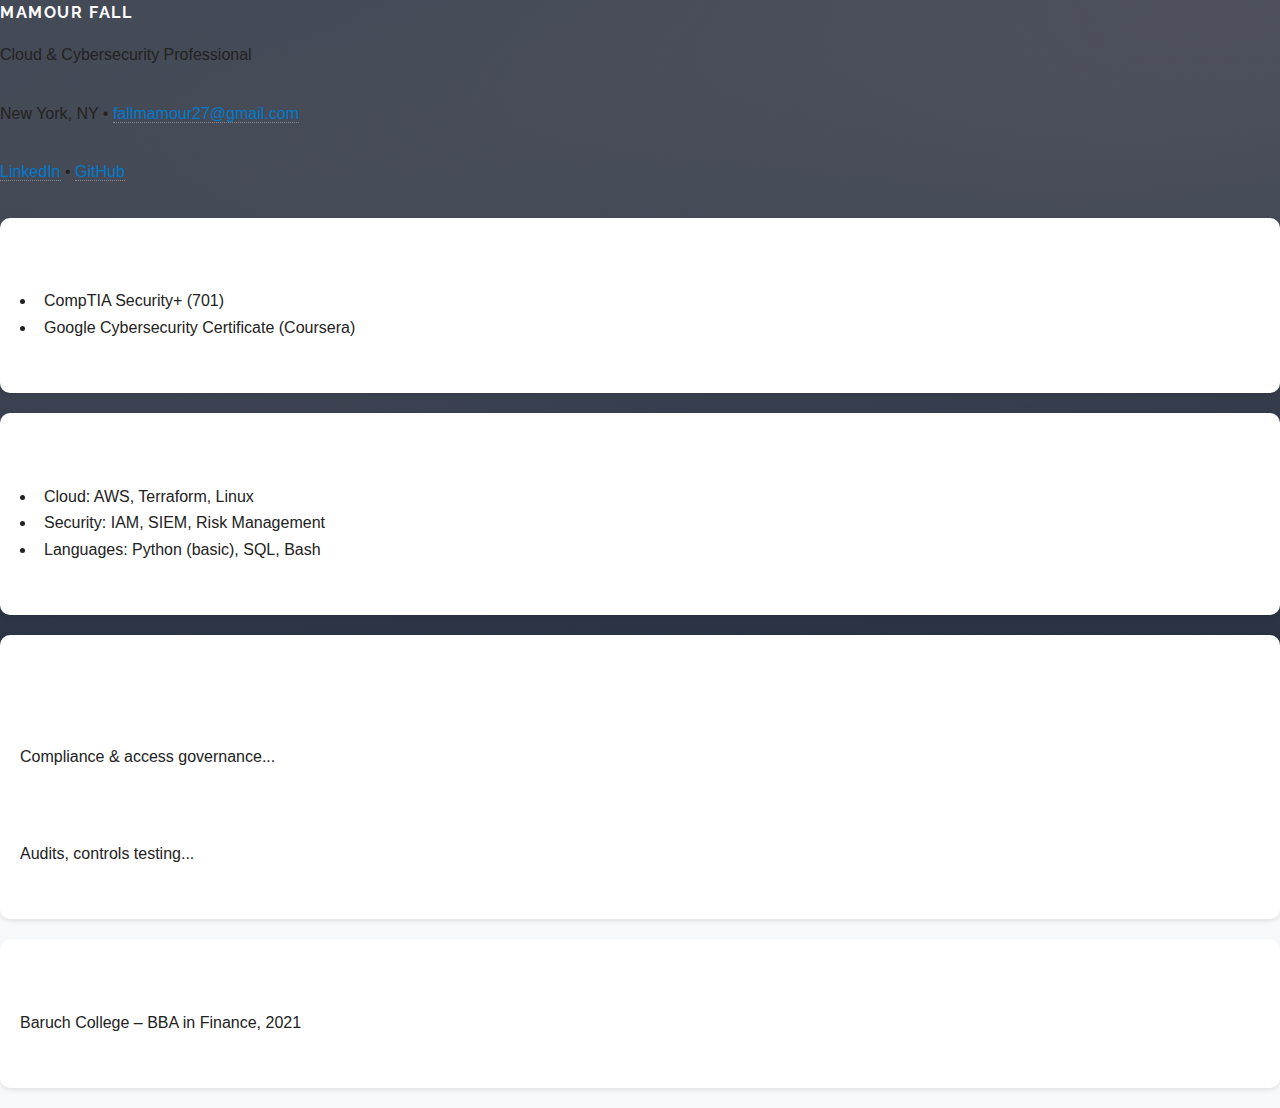
<file: html5up-solid-state/index.html>
<!DOCTYPE html>
<html lang="en">
<head>
  <meta charset="UTF-8" />
  <title>Mamour Fall – Cloud Resume</title>
  <link rel="stylesheet" href="assets/css/main.css" />
</head>
<body>
  <header>
    <h1>Mamour Fall</h1>
    <p>Cloud & Cybersecurity Professional</p>
    <p>New York, NY • <a href="mailto:fallmamour27@gmail.com">fallmamour27@gmail.com</a></p>
    <p><a href="https://linkedin.com/in/YOUR-LINK">LinkedIn</a> • <a href="https://github.com/fallmamour27">GitHub</a></p>
  </header>

  <section>
    <h2>Certifications</h2>
    <ul>
      <li>CompTIA Security+ (701)</li>
      <li>Google Cybersecurity Certificate (Coursera)</li>
    </ul>
  </section>

  <section>
    <h2>Technical Skills</h2>
    <ul>
      <li>Cloud: AWS, Terraform, Linux</li>
      <li>Security: IAM, SIEM, Risk Management</li>
      <li>Languages: Python (basic), SQL, Bash</li>
    </ul>
  </section>

  <section>
    <h2>Experience</h2>
    <h3>Citi – Risk Management Analyst (2023–Present)</h3>
    <p>Compliance & access governance...</p>

    <h3>Grant Thornton LLP – Audit Associate (2021–2023)</h3>
    <p>Audits, controls testing...</p>
  </section>

  <section>
    <h2>Education</h2>
    <p>Baruch College – BBA in Finance, 2021</p>
  </section>
</body>
</html>
</file>
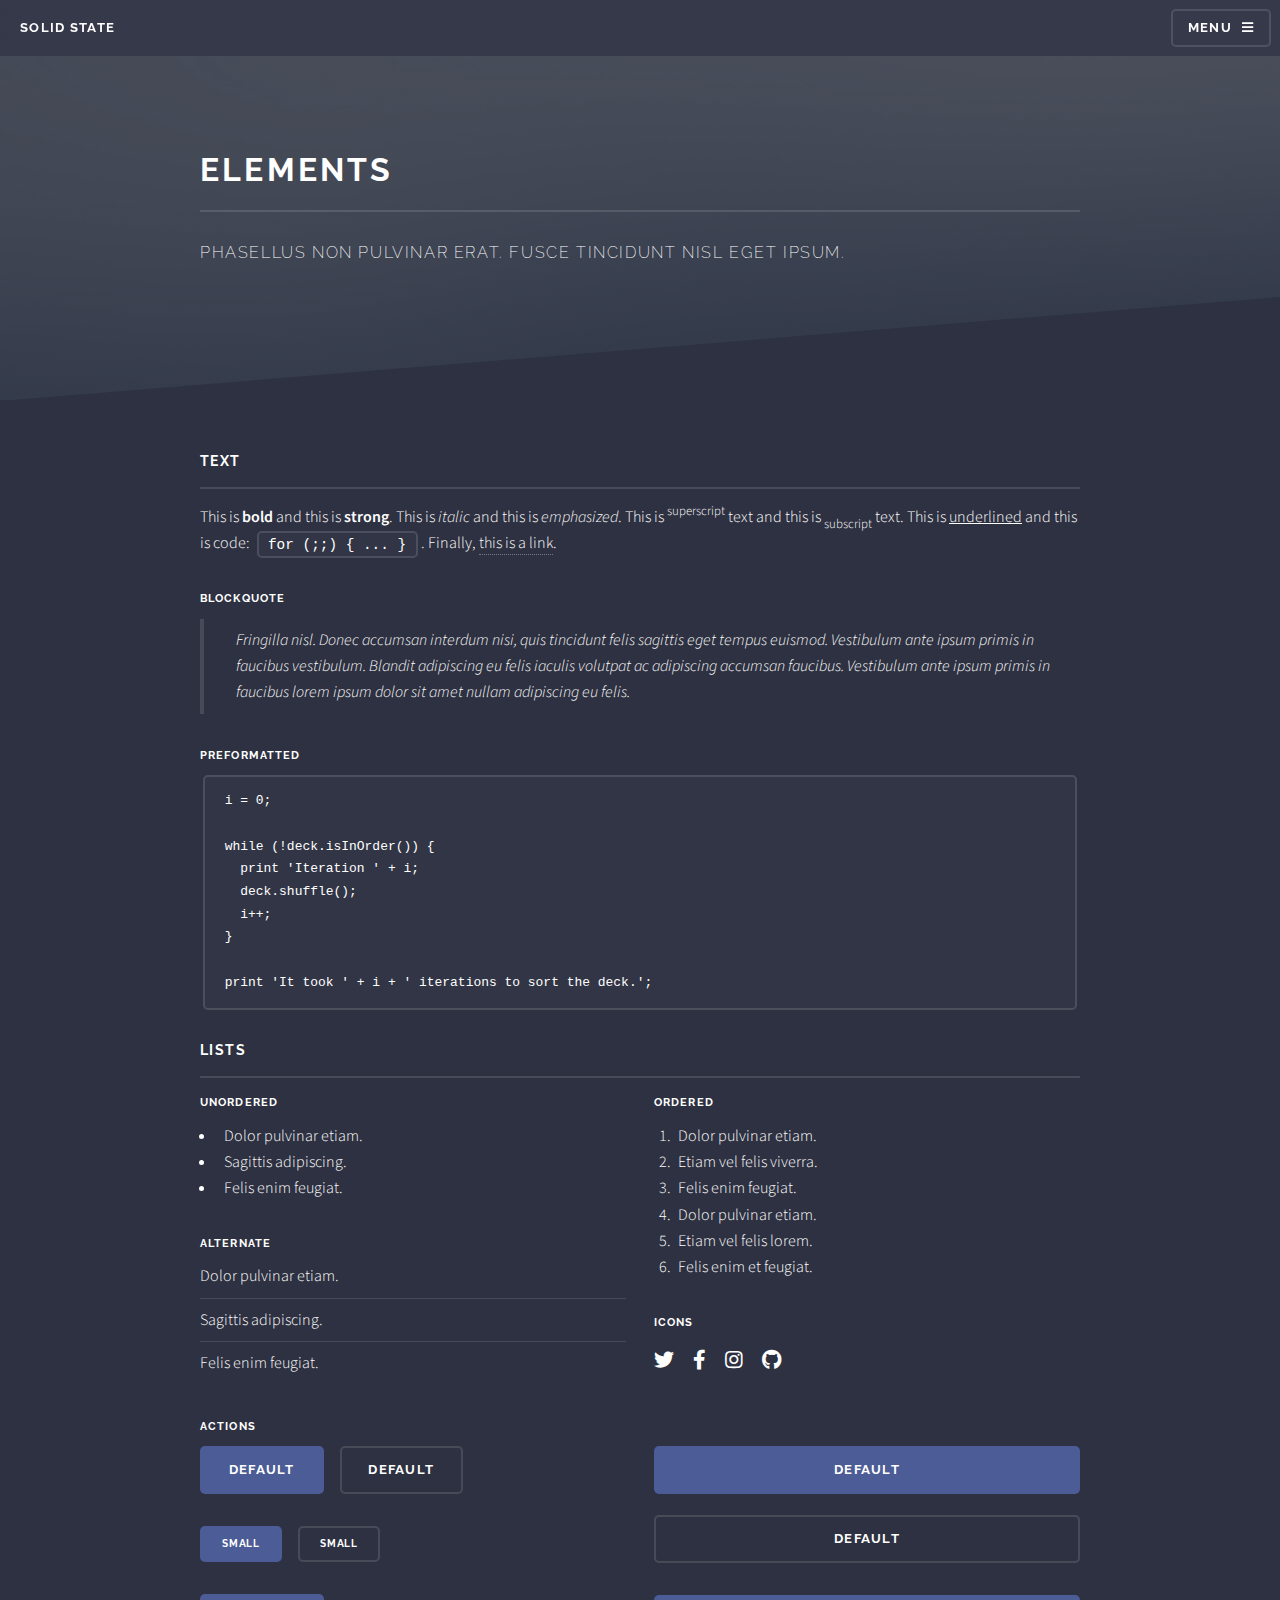
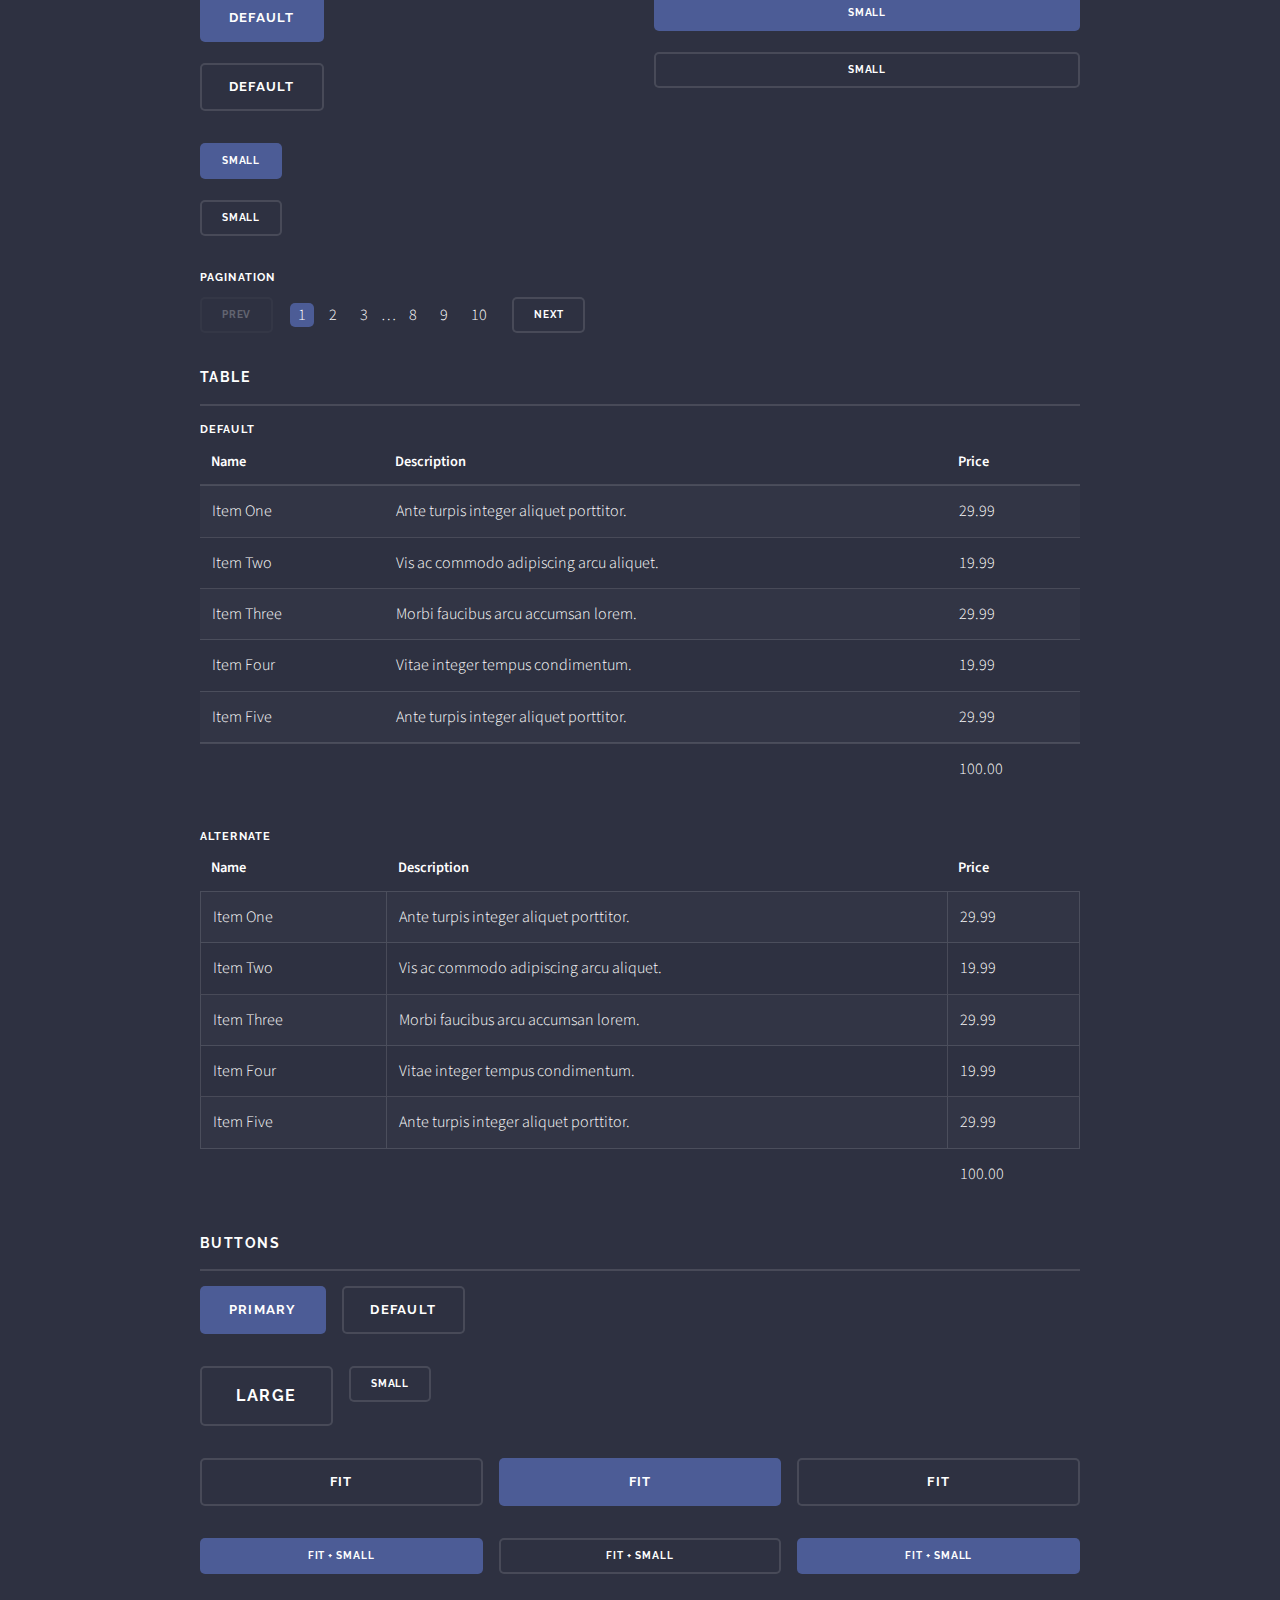
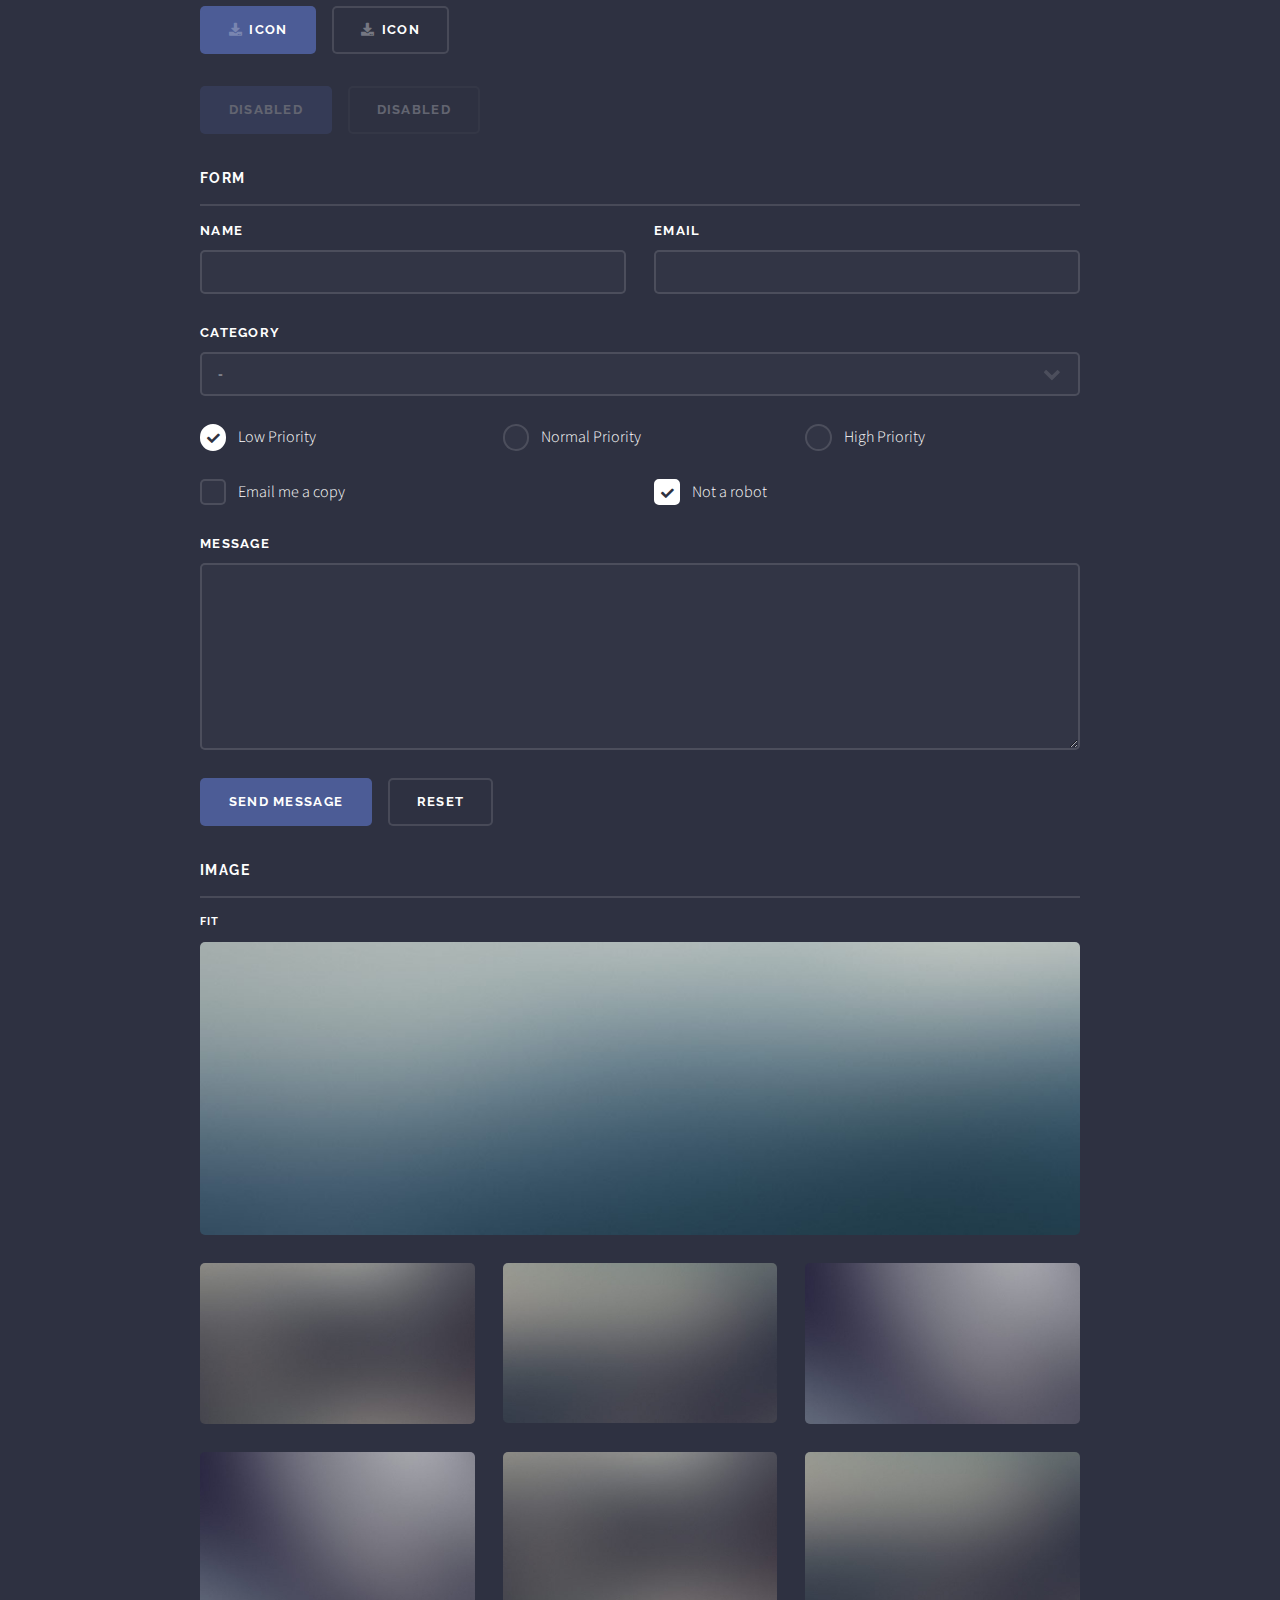
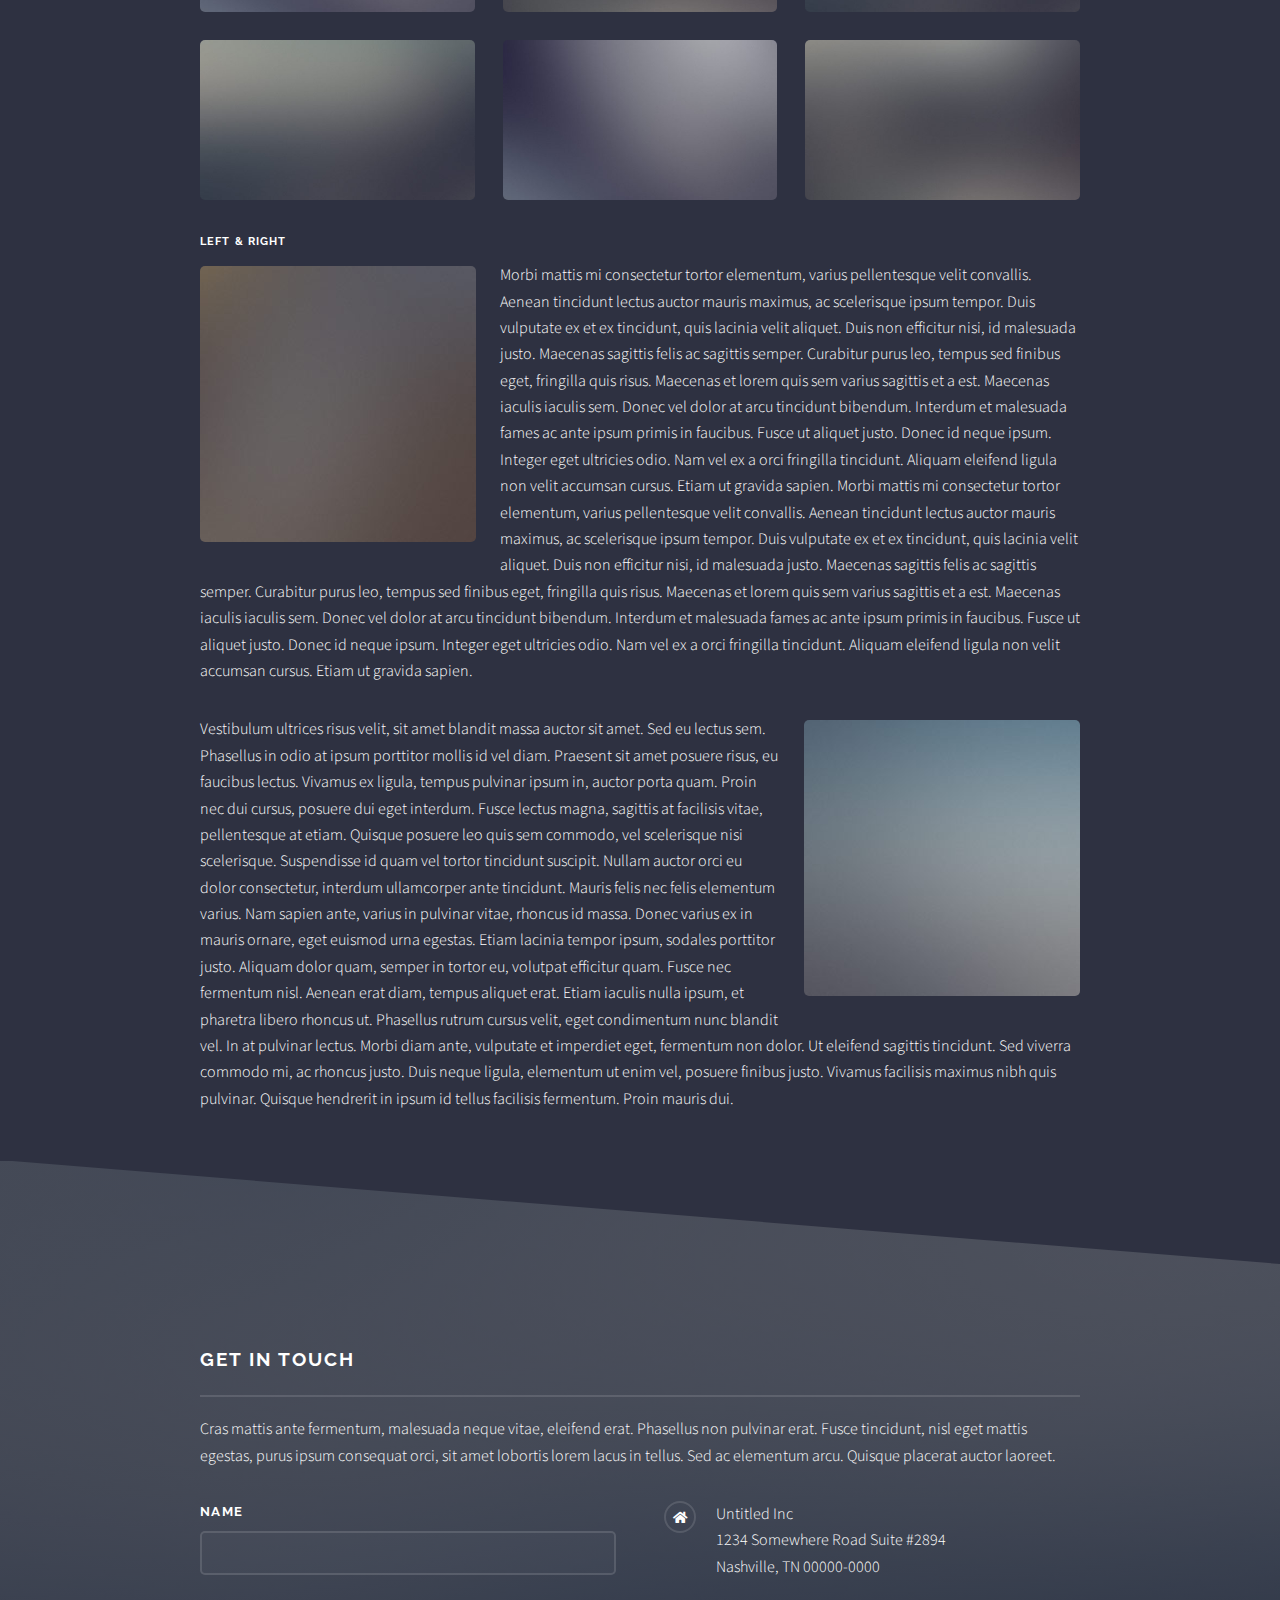
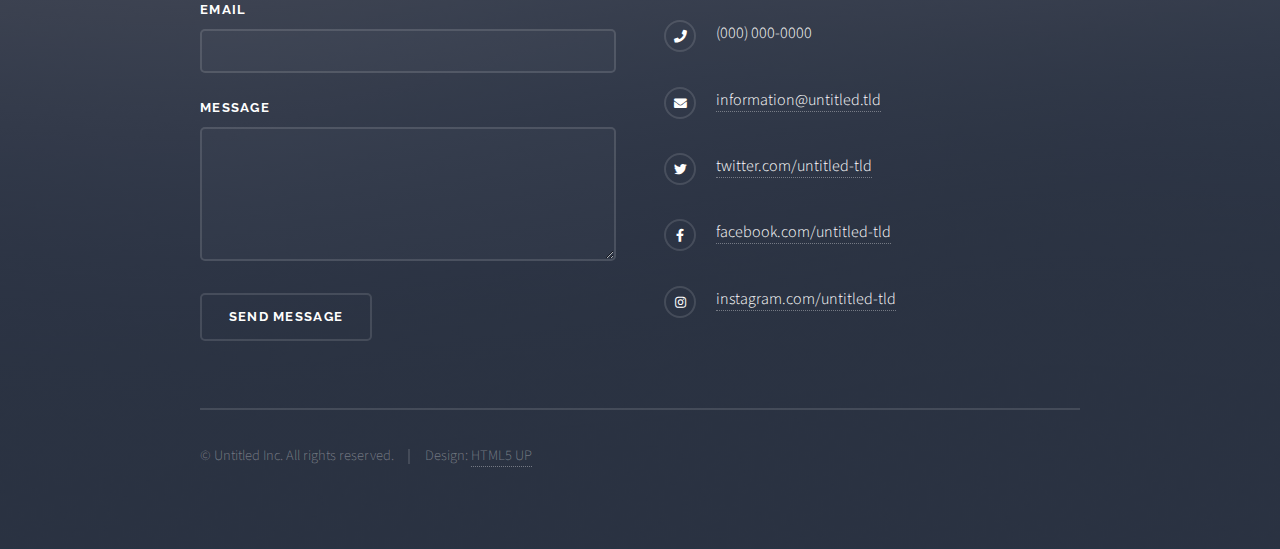
<file: cloud-resume-site/elements.html>
<!DOCTYPE HTML>
<!--
	Solid State by HTML5 UP
	html5up.net | @ajlkn
	Free for personal and commercial use under the CCA 3.0 license (html5up.net/license)
-->
<html>
	<head>
		<title>Elements - Solid State by HTML5 UP</title>
		<meta charset="utf-8" />
		<meta name="viewport" content="width=device-width, initial-scale=1, user-scalable=no" />
		<link rel="stylesheet" href="assets/css/main.css" />
		<noscript><link rel="stylesheet" href="assets/css/noscript.css" /></noscript>
	</head>
	<body class="is-preload">

		<!-- Page Wrapper -->
			<div id="page-wrapper">

				<!-- Header -->
					<header id="header">
						<h1><a href="index.html">Solid State</a></h1>
						<nav>
							<a href="#menu">Menu</a>
						</nav>
					</header>

				<!-- Menu -->
					<nav id="menu">
						<div class="inner">
							<h2>Menu</h2>
							<ul class="links">
								<li><a href="index.html">Home</a></li>
								<li><a href="generic.html">Generic</a></li>
								<li><a href="elements.html">Elements</a></li>
								<li><a href="#">Log In</a></li>
								<li><a href="#">Sign Up</a></li>
							</ul>
							<a href="#" class="close">Close</a>
						</div>
					</nav>

				<!-- Wrapper -->
					<section id="wrapper">
						<header>
							<div class="inner">
								<h2>Elements</h2>
								<p>Phasellus non pulvinar erat. Fusce tincidunt nisl eget ipsum.</p>
							</div>
						</header>

						<!-- Content -->
							<div class="wrapper">
								<div class="inner">

									<section>
										<h3 class="major">Text</h3>
										<p>This is <b>bold</b> and this is <strong>strong</strong>. This is <i>italic</i> and this is <em>emphasized</em>.
										This is <sup>superscript</sup> text and this is <sub>subscript</sub> text.
										This is <u>underlined</u> and this is code: <code>for (;;) { ... }</code>. Finally, <a href="#">this is a link</a>.</p>
										<h4>Blockquote</h4>
										<blockquote>Fringilla nisl. Donec accumsan interdum nisi, quis tincidunt felis sagittis eget tempus euismod. Vestibulum ante ipsum primis in faucibus vestibulum. Blandit adipiscing eu felis iaculis volutpat ac adipiscing accumsan faucibus. Vestibulum ante ipsum primis in faucibus lorem ipsum dolor sit amet nullam adipiscing eu felis.</blockquote>
										<h4>Preformatted</h4>
										<pre><code>i = 0;

while (!deck.isInOrder()) {
  print 'Iteration ' + i;
  deck.shuffle();
  i++;
}

print 'It took ' + i + ' iterations to sort the deck.';</code></pre>
									</section>

									<section>
										<h3 class="major">Lists</h3>
										<div class="row">
											<div class="col-6 col-12-medium">
												<h4>Unordered</h4>
												<ul>
													<li>Dolor pulvinar etiam.</li>
													<li>Sagittis adipiscing.</li>
													<li>Felis enim feugiat.</li>
												</ul>
												<h4>Alternate</h4>
												<ul class="alt">
													<li>Dolor pulvinar etiam.</li>
													<li>Sagittis adipiscing.</li>
													<li>Felis enim feugiat.</li>
												</ul>
											</div>
											<div class="col-6 col-12-medium">
												<h4>Ordered</h4>
												<ol>
													<li>Dolor pulvinar etiam.</li>
													<li>Etiam vel felis viverra.</li>
													<li>Felis enim feugiat.</li>
													<li>Dolor pulvinar etiam.</li>
													<li>Etiam vel felis lorem.</li>
													<li>Felis enim et feugiat.</li>
												</ol>
												<h4>Icons</h4>
												<ul class="icons">
													<li><a href="#" class="icon brands fa-twitter"><span class="label">Twitter</span></a></li>
													<li><a href="#" class="icon brands fa-facebook-f"><span class="label">Facebook</span></a></li>
													<li><a href="#" class="icon brands fa-instagram"><span class="label">Instagram</span></a></li>
													<li><a href="#" class="icon brands fa-github"><span class="label">Github</span></a></li>
												</ul>
											</div>
										</div>
										<h4>Actions</h4>
										<div class="row">
											<div class="col-6 col-12-medium">
												<ul class="actions">
													<li><a href="#" class="button primary">Default</a></li>
													<li><a href="#" class="button">Default</a></li>
												</ul>
												<ul class="actions small">
													<li><a href="#" class="button primary small">Small</a></li>
													<li><a href="#" class="button small">Small</a></li>
												</ul>
												<ul class="actions stacked">
													<li><a href="#" class="button primary">Default</a></li>
													<li><a href="#" class="button">Default</a></li>
												</ul>
												<ul class="actions stacked small">
													<li><a href="#" class="button primary small">Small</a></li>
													<li><a href="#" class="button small">Small</a></li>
												</ul>
											</div>
											<div class="col-6 col-12-medium">
												<ul class="actions stacked">
													<li><a href="#" class="button primary fit">Default</a></li>
													<li><a href="#" class="button fit">Default</a></li>
												</ul>
												<ul class="actions stacked small">
													<li><a href="#" class="button primary small fit">Small</a></li>
													<li><a href="#" class="button small fit">Small</a></li>
												</ul>
											</div>
										</div>
										<h4>Pagination</h4>
										<ul class="pagination">
											<li><span class="button small disabled">Prev</span></li>
											<li><a href="#" class="page active">1</a></li>
											<li><a href="#" class="page">2</a></li>
											<li><a href="#" class="page">3</a></li>
											<li><span>&hellip;</span></li>
											<li><a href="#" class="page">8</a></li>
											<li><a href="#" class="page">9</a></li>
											<li><a href="#" class="page">10</a></li>
											<li><a href="#" class="button small">Next</a></li>
										</ul>
									</section>

									<section>
										<h3 class="major">Table</h3>
										<h4>Default</h4>
										<div class="table-wrapper">
											<table>
												<thead>
													<tr>
														<th>Name</th>
														<th>Description</th>
														<th>Price</th>
													</tr>
												</thead>
												<tbody>
													<tr>
														<td>Item One</td>
														<td>Ante turpis integer aliquet porttitor.</td>
														<td>29.99</td>
													</tr>
													<tr>
														<td>Item Two</td>
														<td>Vis ac commodo adipiscing arcu aliquet.</td>
														<td>19.99</td>
													</tr>
													<tr>
														<td>Item Three</td>
														<td> Morbi faucibus arcu accumsan lorem.</td>
														<td>29.99</td>
													</tr>
													<tr>
														<td>Item Four</td>
														<td>Vitae integer tempus condimentum.</td>
														<td>19.99</td>
													</tr>
													<tr>
														<td>Item Five</td>
														<td>Ante turpis integer aliquet porttitor.</td>
														<td>29.99</td>
													</tr>
												</tbody>
												<tfoot>
													<tr>
														<td colspan="2"></td>
														<td>100.00</td>
													</tr>
												</tfoot>
											</table>
										</div>

										<h4>Alternate</h4>
										<div class="table-wrapper">
											<table class="alt">
												<thead>
													<tr>
														<th>Name</th>
														<th>Description</th>
														<th>Price</th>
													</tr>
												</thead>
												<tbody>
													<tr>
														<td>Item One</td>
														<td>Ante turpis integer aliquet porttitor.</td>
														<td>29.99</td>
													</tr>
													<tr>
														<td>Item Two</td>
														<td>Vis ac commodo adipiscing arcu aliquet.</td>
														<td>19.99</td>
													</tr>
													<tr>
														<td>Item Three</td>
														<td> Morbi faucibus arcu accumsan lorem.</td>
														<td>29.99</td>
													</tr>
													<tr>
														<td>Item Four</td>
														<td>Vitae integer tempus condimentum.</td>
														<td>19.99</td>
													</tr>
													<tr>
														<td>Item Five</td>
														<td>Ante turpis integer aliquet porttitor.</td>
														<td>29.99</td>
													</tr>
												</tbody>
												<tfoot>
													<tr>
														<td colspan="2"></td>
														<td>100.00</td>
													</tr>
												</tfoot>
											</table>
										</div>
									</section>

									<section>
										<h3 class="major">Buttons</h3>
										<ul class="actions">
											<li><a href="#" class="button primary">Primary</a></li>
											<li><a href="#" class="button">Default</a></li>
										</ul>
										<ul class="actions">
											<li><a href="#" class="button large">Large</a></li>
											<li><a href="#" class="button small">Small</a></li>
										</ul>
										<ul class="actions fit">
											<li><a href="#" class="button fit">Fit</a></li>
											<li><a href="#" class="button primary fit">Fit</a></li>
											<li><a href="#" class="button fit">Fit</a></li>
										</ul>
										<ul class="actions fit small">
											<li><a href="#" class="button primary fit small">Fit + Small</a></li>
											<li><a href="#" class="button fit small">Fit + Small</a></li>
											<li><a href="#" class="button primary fit small">Fit + Small</a></li>
										</ul>
										<ul class="actions">
											<li><a href="#" class="button primary icon solid fa-download">Icon</a></li>
											<li><a href="#" class="button icon solid fa-download">Icon</a></li>
										</ul>
										<ul class="actions">
											<li><span class="button primary disabled">Disabled</span></li>
											<li><span class="button disabled">Disabled</span></li>
										</ul>
									</section>

									<section>
										<h3 class="major">Form</h3>
										<form method="post" action="#">
											<div class="row gtr-uniform">
												<div class="col-6 col-12-xsmall">
													<label for="demo-name">Name</label>
													<input type="text" name="demo-name" id="demo-name" value="" />
												</div>
												<div class="col-6 col-12-xsmall">
													<label for="demo-email">Email</label>
													<input type="email" name="demo-email" id="demo-email" value="" />
												</div>
												<div class="col-12">
													<label for="demo-category">Category</label>
													<select name="demo-category" id="demo-category">
														<option value="">-</option>
														<option value="1">Manufacturing</option>
														<option value="1">Shipping</option>
														<option value="1">Administration</option>
														<option value="1">Human Resources</option>
													</select>
												</div>
												<div class="col-4 col-12-small">
													<input type="radio" id="demo-priority-low" name="demo-priority" checked>
													<label for="demo-priority-low">Low Priority</label>
												</div>
												<div class="col-4 col-12-small">
													<input type="radio" id="demo-priority-normal" name="demo-priority">
													<label for="demo-priority-normal">Normal Priority</label>
												</div>
												<div class="col-4 col-12-small">
													<input type="radio" id="demo-priority-high" name="demo-priority">
													<label for="demo-priority-high">High Priority</label>
												</div>
												<div class="col-6 col-12-small">
													<input type="checkbox" id="demo-copy" name="demo-copy">
													<label for="demo-copy">Email me a copy</label>
												</div>
												<div class="col-6 col-12-small">
													<input type="checkbox" id="demo-human" name="demo-human" checked>
													<label for="demo-human">Not a robot</label>
												</div>
												<div class="col-12">
													<label for="demo-message">Message</label>
													<textarea name="demo-message" id="demo-message" rows="6"></textarea>
												</div>
												<div class="col-12">
													<ul class="actions">
														<li><input type="submit" value="Send Message" class="primary" /></li>
														<li><input type="reset" value="Reset" /></li>
													</ul>
												</div>
											</div>
										</form>
									</section>

									<section>
										<h3 class="major">Image</h3>
										<h4>Fit</h4>
										<div class="box alt">
											<div class="row gtr-uniform">
												<div class="col-12"><span class="image fit"><img src="images/pic08.jpg" alt="" /></span></div>
												<div class="col-4"><span class="image fit"><img src="images/pic05.jpg" alt="" /></span></div>
												<div class="col-4"><span class="image fit"><img src="images/pic06.jpg" alt="" /></span></div>
												<div class="col-4"><span class="image fit"><img src="images/pic07.jpg" alt="" /></span></div>
												<div class="col-4"><span class="image fit"><img src="images/pic07.jpg" alt="" /></span></div>
												<div class="col-4"><span class="image fit"><img src="images/pic05.jpg" alt="" /></span></div>
												<div class="col-4"><span class="image fit"><img src="images/pic06.jpg" alt="" /></span></div>
												<div class="col-4"><span class="image fit"><img src="images/pic06.jpg" alt="" /></span></div>
												<div class="col-4"><span class="image fit"><img src="images/pic07.jpg" alt="" /></span></div>
												<div class="col-4"><span class="image fit"><img src="images/pic05.jpg" alt="" /></span></div>
											</div>
										</div>
										<h4>Left &amp; Right</h4>
										<p><span class="image left"><img src="images/pic01.jpg" alt="" /></span>Morbi mattis mi consectetur tortor elementum, varius pellentesque velit convallis. Aenean tincidunt lectus auctor mauris maximus, ac scelerisque ipsum tempor. Duis vulputate ex et ex tincidunt, quis lacinia velit aliquet. Duis non efficitur nisi, id malesuada justo. Maecenas sagittis felis ac sagittis semper. Curabitur purus leo, tempus sed finibus eget, fringilla quis risus. Maecenas et lorem quis sem varius sagittis et a est. Maecenas iaculis iaculis sem. Donec vel dolor at arcu tincidunt bibendum. Interdum et malesuada fames ac ante ipsum primis in faucibus. Fusce ut aliquet justo. Donec id neque ipsum. Integer eget ultricies odio. Nam vel ex a orci fringilla tincidunt. Aliquam eleifend ligula non velit accumsan cursus. Etiam ut gravida sapien. Morbi mattis mi consectetur tortor elementum, varius pellentesque velit convallis. Aenean tincidunt lectus auctor mauris maximus, ac scelerisque ipsum tempor. Duis vulputate ex et ex tincidunt, quis lacinia velit aliquet. Duis non efficitur nisi, id malesuada justo. Maecenas sagittis felis ac sagittis semper. Curabitur purus leo, tempus sed finibus eget, fringilla quis risus. Maecenas et lorem quis sem varius sagittis et a est. Maecenas iaculis iaculis sem. Donec vel dolor at arcu tincidunt bibendum. Interdum et malesuada fames ac ante ipsum primis in faucibus. Fusce ut aliquet justo. Donec id neque ipsum. Integer eget ultricies odio. Nam vel ex a orci fringilla tincidunt. Aliquam eleifend ligula non velit accumsan cursus. Etiam ut gravida sapien.</p>
										<p><span class="image right"><img src="images/pic02.jpg" alt="" /></span>Vestibulum ultrices risus velit, sit amet blandit massa auctor sit amet. Sed eu lectus sem. Phasellus in odio at ipsum porttitor mollis id vel diam. Praesent sit amet posuere risus, eu faucibus lectus. Vivamus ex ligula, tempus pulvinar ipsum in, auctor porta quam. Proin nec dui cursus, posuere dui eget interdum. Fusce lectus magna, sagittis at facilisis vitae, pellentesque at etiam. Quisque posuere leo quis sem commodo, vel scelerisque nisi scelerisque. Suspendisse id quam vel tortor tincidunt suscipit. Nullam auctor orci eu dolor consectetur, interdum ullamcorper ante tincidunt. Mauris felis nec felis elementum varius. Nam sapien ante, varius in pulvinar vitae, rhoncus id massa. Donec varius ex in mauris ornare, eget euismod urna egestas. Etiam lacinia tempor ipsum, sodales porttitor justo. Aliquam dolor quam, semper in tortor eu, volutpat efficitur quam. Fusce nec fermentum nisl. Aenean erat diam, tempus aliquet erat. Etiam iaculis nulla ipsum, et pharetra libero rhoncus ut. Phasellus rutrum cursus velit, eget condimentum nunc blandit vel. In at pulvinar lectus. Morbi diam ante, vulputate et imperdiet eget, fermentum non dolor. Ut eleifend sagittis tincidunt. Sed viverra commodo mi, ac rhoncus justo. Duis neque ligula, elementum ut enim vel, posuere finibus justo. Vivamus facilisis maximus nibh quis pulvinar. Quisque hendrerit in ipsum id tellus facilisis fermentum. Proin mauris dui.</p>
									</section>

								</div>
							</div>

					</section>

				<!-- Footer -->
					<section id="footer">
						<div class="inner">
							<h2 class="major">Get in touch</h2>
							<p>Cras mattis ante fermentum, malesuada neque vitae, eleifend erat. Phasellus non pulvinar erat. Fusce tincidunt, nisl eget mattis egestas, purus ipsum consequat orci, sit amet lobortis lorem lacus in tellus. Sed ac elementum arcu. Quisque placerat auctor laoreet.</p>
							<form method="post" action="#">
								<div class="fields">
									<div class="field">
										<label for="name">Name</label>
										<input type="text" name="name" id="name" />
									</div>
									<div class="field">
										<label for="email">Email</label>
										<input type="email" name="email" id="email" />
									</div>
									<div class="field">
										<label for="message">Message</label>
										<textarea name="message" id="message" rows="4"></textarea>
									</div>
								</div>
								<ul class="actions">
									<li><input type="submit" value="Send Message" /></li>
								</ul>
							</form>
							<ul class="contact">
								<li class="icon solid fa-home">
									Untitled Inc<br />
									1234 Somewhere Road Suite #2894<br />
									Nashville, TN 00000-0000
								</li>
								<li class="icon solid fa-phone">(000) 000-0000</li>
								<li class="icon solid fa-envelope"><a href="#">information@untitled.tld</a></li>
								<li class="icon brands fa-twitter"><a href="#">twitter.com/untitled-tld</a></li>
								<li class="icon brands fa-facebook-f"><a href="#">facebook.com/untitled-tld</a></li>
								<li class="icon brands fa-instagram"><a href="#">instagram.com/untitled-tld</a></li>
							</ul>
							<ul class="copyright">
								<li>&copy; Untitled Inc. All rights reserved.</li><li>Design: <a href="http://html5up.net">HTML5 UP</a></li>
							</ul>
						</div>
					</section>

			</div>

		<!-- Scripts -->
			<script src="assets/js/jquery.min.js"></script>
			<script src="assets/js/jquery.scrollex.min.js"></script>
			<script src="assets/js/browser.min.js"></script>
			<script src="assets/js/breakpoints.min.js"></script>
			<script src="assets/js/util.js"></script>
			<script src="assets/js/main.js"></script>

	</body>
</html>
</file>
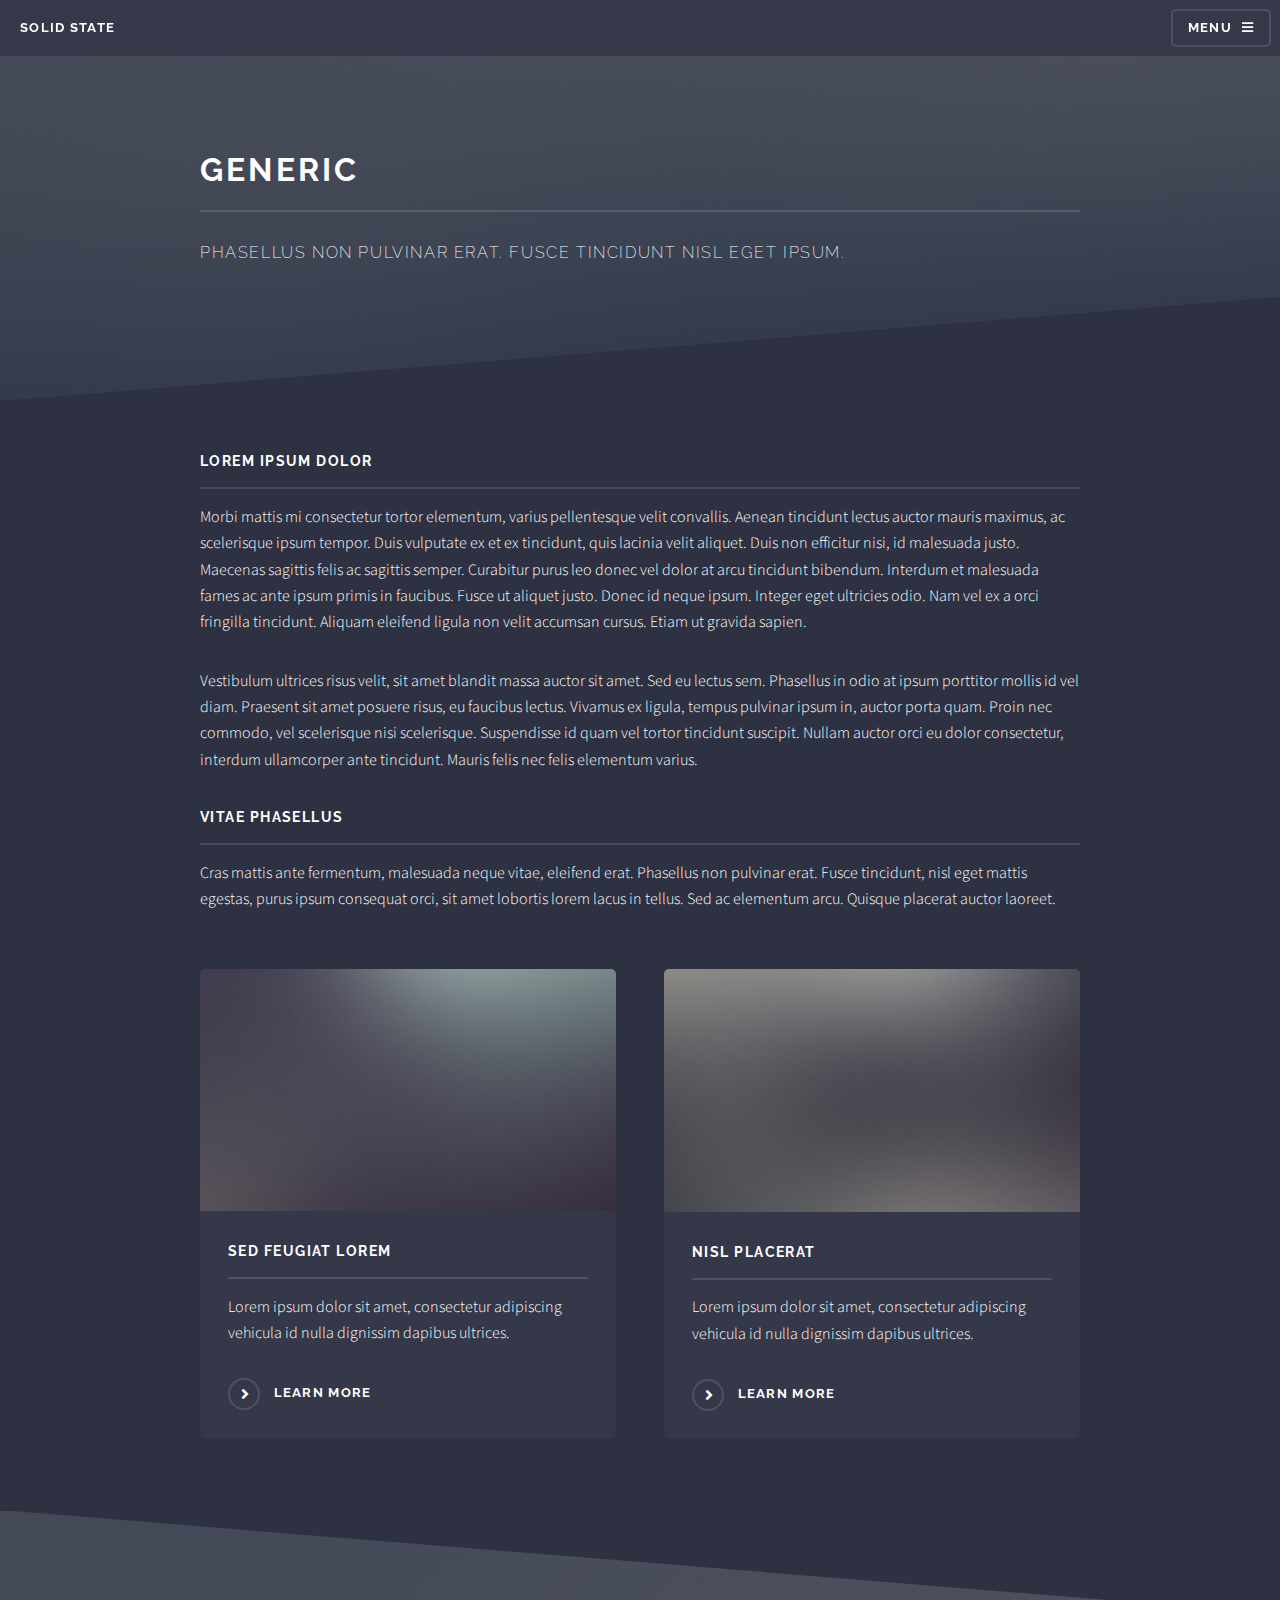
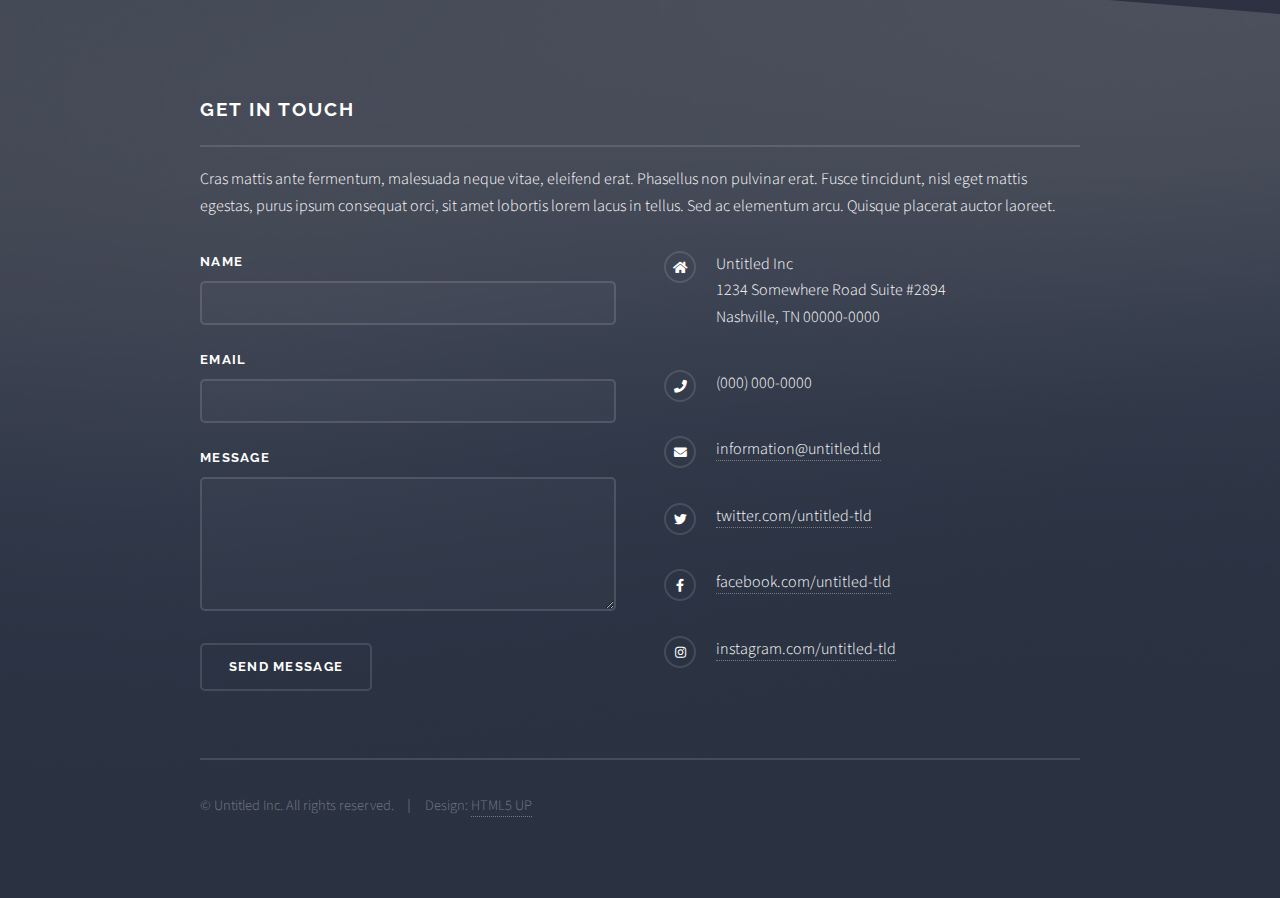
<file: cloud-resume-site/generic.html>
<!DOCTYPE HTML>
<!--
	Solid State by HTML5 UP
	html5up.net | @ajlkn
	Free for personal and commercial use under the CCA 3.0 license (html5up.net/license)
-->
<html>
	<head>
		<title>Generic - Solid State by HTML5 UP</title>
		<meta charset="utf-8" />
		<meta name="viewport" content="width=device-width, initial-scale=1, user-scalable=no" />
		<link rel="stylesheet" href="assets/css/main.css" />
		<noscript><link rel="stylesheet" href="assets/css/noscript.css" /></noscript>
	</head>
	<body class="is-preload">

		<!-- Page Wrapper -->
			<div id="page-wrapper">

				<!-- Header -->
					<header id="header">
						<h1><a href="index.html">Solid State</a></h1>
						<nav>
							<a href="#menu">Menu</a>
						</nav>
					</header>

				<!-- Menu -->
					<nav id="menu">
						<div class="inner">
							<h2>Menu</h2>
							<ul class="links">
								<li><a href="index.html">Home</a></li>
								<li><a href="generic.html">Generic</a></li>
								<li><a href="elements.html">Elements</a></li>
								<li><a href="#">Log In</a></li>
								<li><a href="#">Sign Up</a></li>
							</ul>
							<a href="#" class="close">Close</a>
						</div>
					</nav>

				<!-- Wrapper -->
					<section id="wrapper">
						<header>
							<div class="inner">
								<h2>Generic</h2>
								<p>Phasellus non pulvinar erat. Fusce tincidunt nisl eget ipsum.</p>
							</div>
						</header>

						<!-- Content -->
							<div class="wrapper">
								<div class="inner">

									<h3 class="major">Lorem ipsum dolor</h3>
									<p>Morbi mattis mi consectetur tortor elementum, varius pellentesque velit convallis. Aenean tincidunt lectus auctor mauris maximus, ac scelerisque ipsum tempor. Duis vulputate ex et ex tincidunt, quis lacinia velit aliquet. Duis non efficitur nisi, id malesuada justo. Maecenas sagittis felis ac sagittis semper. Curabitur purus leo donec vel dolor at arcu tincidunt bibendum. Interdum et malesuada fames ac ante ipsum primis in faucibus. Fusce ut aliquet justo. Donec id neque ipsum. Integer eget ultricies odio. Nam vel ex a orci fringilla tincidunt. Aliquam eleifend ligula non velit accumsan cursus. Etiam ut gravida sapien.</p>

									<p>Vestibulum ultrices risus velit, sit amet blandit massa auctor sit amet. Sed eu lectus sem. Phasellus in odio at ipsum porttitor mollis id vel diam. Praesent sit amet posuere risus, eu faucibus lectus. Vivamus ex ligula, tempus pulvinar ipsum in, auctor porta quam. Proin nec commodo, vel scelerisque nisi scelerisque. Suspendisse id quam vel tortor tincidunt suscipit. Nullam auctor orci eu dolor consectetur, interdum ullamcorper ante tincidunt. Mauris felis nec felis elementum varius.</p>

									<h3 class="major">Vitae phasellus</h3>
									<p>Cras mattis ante fermentum, malesuada neque vitae, eleifend erat. Phasellus non pulvinar erat. Fusce tincidunt, nisl eget mattis egestas, purus ipsum consequat orci, sit amet lobortis lorem lacus in tellus. Sed ac elementum arcu. Quisque placerat auctor laoreet.</p>

									<section class="features">
										<article>
											<a href="#" class="image"><img src="images/pic04.jpg" alt="" /></a>
											<h3 class="major">Sed feugiat lorem</h3>
											<p>Lorem ipsum dolor sit amet, consectetur adipiscing vehicula id nulla dignissim dapibus ultrices.</p>
											<a href="#" class="special">Learn more</a>
										</article>
										<article>
											<a href="#" class="image"><img src="images/pic05.jpg" alt="" /></a>
											<h3 class="major">Nisl placerat</h3>
											<p>Lorem ipsum dolor sit amet, consectetur adipiscing vehicula id nulla dignissim dapibus ultrices.</p>
											<a href="#" class="special">Learn more</a>
										</article>
									</section>

								</div>
							</div>

					</section>

				<!-- Footer -->
					<section id="footer">
						<div class="inner">
							<h2 class="major">Get in touch</h2>
							<p>Cras mattis ante fermentum, malesuada neque vitae, eleifend erat. Phasellus non pulvinar erat. Fusce tincidunt, nisl eget mattis egestas, purus ipsum consequat orci, sit amet lobortis lorem lacus in tellus. Sed ac elementum arcu. Quisque placerat auctor laoreet.</p>
							<form method="post" action="#">
								<div class="fields">
									<div class="field">
										<label for="name">Name</label>
										<input type="text" name="name" id="name" />
									</div>
									<div class="field">
										<label for="email">Email</label>
										<input type="email" name="email" id="email" />
									</div>
									<div class="field">
										<label for="message">Message</label>
										<textarea name="message" id="message" rows="4"></textarea>
									</div>
								</div>
								<ul class="actions">
									<li><input type="submit" value="Send Message" /></li>
								</ul>
							</form>
							<ul class="contact">
								<li class="icon solid fa-home">
									Untitled Inc<br />
									1234 Somewhere Road Suite #2894<br />
									Nashville, TN 00000-0000
								</li>
								<li class="icon solid fa-phone">(000) 000-0000</li>
								<li class="icon solid fa-envelope"><a href="#">information@untitled.tld</a></li>
								<li class="icon brands fa-twitter"><a href="#">twitter.com/untitled-tld</a></li>
								<li class="icon brands fa-facebook-f"><a href="#">facebook.com/untitled-tld</a></li>
								<li class="icon brands fa-instagram"><a href="#">instagram.com/untitled-tld</a></li>
							</ul>
							<ul class="copyright">
								<li>&copy; Untitled Inc. All rights reserved.</li><li>Design: <a href="http://html5up.net">HTML5 UP</a></li>
							</ul>
						</div>
					</section>

			</div>

		<!-- Scripts -->
			<script src="assets/js/jquery.min.js"></script>
			<script src="assets/js/jquery.scrollex.min.js"></script>
			<script src="assets/js/browser.min.js"></script>
			<script src="assets/js/breakpoints.min.js"></script>
			<script src="assets/js/util.js"></script>
			<script src="assets/js/main.js"></script>

	</body>
</html>
</file>
<file: cloud-resume-site/assets/css/noscript.css>
/*
	Solid State by HTML5 UP
	html5up.net | @ajlkn
	Free for personal and commercial use under the CCA 3.0 license (html5up.net/license)
*/

/* Banner */

	body.is-preload #banner .logo {
		-moz-transform: none;
		-webkit-transform: none;
		-ms-transform: none;
		transform: none;
		opacity: 1;
	}

	body.is-preload #banner h2 {
		opacity: 1;
		-moz-transform: none;
		-webkit-transform: none;
		-ms-transform: none;
		transform: none;
		-moz-filter: none;
		-webkit-filter: none;
		-ms-filter: none;
		filter: none;
	}

	body.is-preload #banner p {
		opacity: 01;
		-moz-transform: none;
		-webkit-transform: none;
		-ms-transform: none;
		transform: none;
		-moz-filter: none;
		-webkit-filter: none;
		-ms-filter: none;
		filter: none;
	}
</file>
<file: html5up-solid-state/assets/css/main.css>
@import url(fontawesome-all.min.css);
@import url("https://fonts.googleapis.com/css?family=Raleway:200,700|Source+Sans+Pro:300,600,300italic,600italic");

/*
	Solid State by HTML5 UP
	html5up.net | @ajlkn
	Free for personal and commercial use under the CCA 3.0 license (html5up.net/license)
*/

html, body, div, span, applet, object,
iframe, h1, h2, h3, h4, h5, h6, p, blockquote,
pre, a, abbr, acronym, address, big, cite,
code, del, dfn, em, img, ins, kbd, q, s, samp,
small, strike, strong, sub, sup, tt, var, b,
u, i, center, dl, dt, dd, ol, ul, li, fieldset,
form, label, legend, table, caption, tbody,
tfoot, thead, tr, th, td, article, aside,
canvas, details, embed, figure, figcaption,
footer, header, hgroup, menu, nav, output, ruby,
section, summary, time, mark, audio, video {
	margin: 0;
	padding: 0;
	border: 0;
	font-size: 100%;
	font: inherit;
	vertical-align: baseline;}

article, aside, details, figcaption, figure,
footer, header, hgroup, menu, nav, section {
	display: block;}

body {
	line-height: 1;
}

ol, ul {
	list-style: none;
}

blockquote, q {
	quotes: none;
}

	blockquote:before, blockquote:after, q:before, q:after {
		content: '';
		content: none;
	}

table {
	border-collapse: collapse;
	border-spacing: 0;
}

body {
	-webkit-text-size-adjust: none;
}

mark {
	background-color: transparent;
	color: inherit;
}

input::-moz-focus-inner {
	border: 0;
	padding: 0;
}

input, select, textarea {
	-moz-appearance: none;
	-webkit-appearance: none;
	-ms-appearance: none;
	appearance: none;
}

/* Basic */

	@-ms-viewport {
		width: device-width;
	}

	body {
		-ms-overflow-style: scrollbar;
	}

	@media screen and (max-width: 480px) {

		html, body {
			min-width: 320px;
		}

	}

	html {
		box-sizing: border-box;
	}

	*, *:before, *:after {
		box-sizing: inherit;
	}

	body {
		background-color: #2e3141;
		background-image: linear-gradient(to top, rgba(46, 49, 65, 0.8), rgba(46, 49, 65, 0.8)), url("../../images/bg.jpg");
		background-size: auto, cover;
		background-attachment: fixed, fixed;
		background-position: center, center;
	}

		body.is-preload *, body.is-preload *:before, body.is-preload *:after {
			-moz-animation: none !important;
			-webkit-animation: none !important;
			-ms-animation: none !important;
			animation: none !important;
			-moz-transition: none !important;
			-webkit-transition: none !important;
			-ms-transition: none !important;
			transition: none !important;
		}

/* Type */

	body, input, select, textarea {
		color: #ffffff;
		font-family: "Source Sans Pro", Helvetica, sans-serif;
		font-size: 16.5pt;
		font-weight: 300;
		line-height: 1.65;
	}

		@media screen and (max-width: 1680px) {

			body, input, select, textarea {
				font-size: 13pt;
			}

		}

		@media screen and (max-width: 1280px) {

			body, input, select, textarea {
				font-size: 12pt;
			}

		}

		@media screen and (max-width: 980px) {

			body, input, select, textarea {
				font-size: 12pt;
			}

		}

		@media screen and (max-width: 736px) {

			body, input, select, textarea {
				font-size: 12pt;
			}

		}

		@media screen and (max-width: 480px) {

			body, input, select, textarea {
				font-size: 12pt;
			}

		}

	a {
		-moz-transition: color 0.2s ease-in-out, border-bottom-color 0.2s ease-in-out;
		-webkit-transition: color 0.2s ease-in-out, border-bottom-color 0.2s ease-in-out;
		-ms-transition: color 0.2s ease-in-out, border-bottom-color 0.2s ease-in-out;
		transition: color 0.2s ease-in-out, border-bottom-color 0.2s ease-in-out;
		border-bottom: dotted 1px rgba(255, 255, 255, 0.35);
		color: #ffffff;
		text-decoration: none;
	}

		a:hover {
			border-bottom-color: transparent;
			color: #ffffff !important;
		}

		a.special:not(.button) {
			text-decoration: none;
			border-bottom: 0;
			display: block;
			font-family: Raleway, Helvetica, sans-serif;
			font-size: 0.8em;
			font-weight: 700;
			letter-spacing: 0.1em;
			margin: 0 0 2em 0;
			text-transform: uppercase;
		}

			a.special:not(.button):before {
				-moz-osx-font-smoothing: grayscale;
				-webkit-font-smoothing: antialiased;
				display: inline-block;
				font-style: normal;
				font-variant: normal;
				text-rendering: auto;
				line-height: 1;
				text-transform: none !important;
				font-family: 'Font Awesome 5 Free';
				font-weight: 900;
			}

			a.special:not(.button):before {
				-moz-transition: background-color 0.2s ease-in-out;
				-webkit-transition: background-color 0.2s ease-in-out;
				-ms-transition: background-color 0.2s ease-in-out;
				transition: background-color 0.2s ease-in-out;
				border-radius: 100%;
				border: solid 2px rgba(255, 255, 255, 0.125);
				content: '\f105';
				display: inline-block;
				font-size: 1.25em;
				height: 2em;
				line-height: 1.75em;
				margin-right: 0.85em;
				text-align: center;
				text-indent: 0.15em;
				vertical-align: middle;
				width: 2em;
			}

			a.special:not(.button):hover:before {
				background-color: rgba(255, 255, 255, 0.025);
			}

			a.special:not(.button):active:before {
				background-color: rgba(255, 255, 255, 0.075);
			}

	strong, b {
		color: #ffffff;
		font-weight: 600;
	}

	em, i {
		font-style: italic;
	}

	p {
		margin: 0 0 2em 0;
	}

	h1, h2, h3, h4, h5, h6 {
		color: #ffffff;
		font-family: Raleway, Helvetica, sans-serif;
		font-weight: 700;
		letter-spacing: 0.1em;
		margin: 0 0 1em 0;
		text-transform: uppercase;
	}

		h1 a, h2 a, h3 a, h4 a, h5 a, h6 a {
			color: inherit;
			text-decoration: none;
			border-bottom: 0;
		}

		h1 span, h2 span, h3 span, h4 span, h5 span, h6 span {
			font-weight: 200;
		}

		h1.major, h2.major, h3.major, h4.major, h5.major, h6.major {
			padding-bottom: 1em;
			border-bottom: solid 2px rgba(255, 255, 255, 0.125);
		}

	h2 {
		font-size: 1.2em;
	}

	h3 {
		font-size: 0.9em;
	}

	h4 {
		font-size: 0.7em;
	}

	h5 {
		font-size: 0.7em;
	}

	h6 {
		font-size: 0.7em;
	}

	@media screen and (max-width: 736px) {

		h2 {
			font-size: 1em;
		}

		h3 {
			font-size: 0.8em;
		}

	}

	sub {
		font-size: 0.8em;
		position: relative;
		top: 0.5em;
	}

	sup {
		font-size: 0.8em;
		position: relative;
		top: -0.5em;
	}

	blockquote {
		border-left: solid 4px rgba(255, 255, 255, 0.125);
		font-style: italic;
		margin: 0 0 2em 0;
		padding: 0.5em 0 0.5em 2em;
	}

	code {
		background: rgba(255, 255, 255, 0.025);
		border-radius: 5px;
		border: solid 2px rgba(255, 255, 255, 0.125);
		font-family: "Courier New", monospace;
		font-size: 0.9em;
		margin: 0 0.25em;
		padding: 0.25em 0.65em;
	}

	pre {
		-webkit-overflow-scrolling: touch;
		font-family: "Courier New", monospace;
		font-size: 0.9em;
		margin: 0 0 2em 0;
	}

		pre code {
			display: block;
			line-height: 1.75em;
			padding: 1em 1.5em;
			overflow-x: auto;
		}

	hr {
		border: 0;
		border-bottom: solid 2px rgba(255, 255, 255, 0.125);
		margin: 2.5em 0;
	}

		hr.major {
			margin: 4em 0;
		}

	.align-left {
		text-align: left;
	}

	.align-center {
		text-align: center;
	}

	.align-right {
		text-align: right;
	}

/* Row */

	.row {
		display: flex;
		flex-wrap: wrap;
		box-sizing: border-box;
		align-items: stretch;
	}

		.row > * {
			box-sizing: border-box;
		}

		.row.gtr-uniform > * > :last-child {
			margin-bottom: 0;
		}

		.row.aln-left {
			justify-content: flex-start;
		}

		.row.aln-center {
			justify-content: center;
		}

		.row.aln-right {
			justify-content: flex-end;
		}

		.row.aln-top {
			align-items: flex-start;
		}

		.row.aln-middle {
			align-items: center;
		}

		.row.aln-bottom {
			align-items: flex-end;
		}

		.row > .imp {
			order: -1;
		}

		.row > .col-1 {
			width: 8.33333%;
		}

		.row > .off-1 {
			margin-left: 8.33333%;
		}

		.row > .col-2 {
			width: 16.66667%;
		}

		.row > .off-2 {
			margin-left: 16.66667%;
		}

		.row > .col-3 {
			width: 25%;
		}

		.row > .off-3 {
			margin-left: 25%;
		}

		.row > .col-4 {
			width: 33.33333%;
		}

		.row > .off-4 {
			margin-left: 33.33333%;
		}

		.row > .col-5 {
			width: 41.66667%;
		}

		.row > .off-5 {
			margin-left: 41.66667%;
		}

		.row > .col-6 {
			width: 50%;
		}

		.row > .off-6 {
			margin-left: 50%;
		}

		.row > .col-7 {
			width: 58.33333%;
		}

		.row > .off-7 {
			margin-left: 58.33333%;
		}

		.row > .col-8 {
			width: 66.66667%;
		}

		.row > .off-8 {
			margin-left: 66.66667%;
		}

		.row > .col-9 {
			width: 75%;
		}

		.row > .off-9 {
			margin-left: 75%;
		}

		.row > .col-10 {
			width: 83.33333%;
		}

		.row > .off-10 {
			margin-left: 83.33333%;
		}

		.row > .col-11 {
			width: 91.66667%;
		}

		.row > .off-11 {
			margin-left: 91.66667%;
		}

		.row > .col-12 {
			width: 100%;
		}

		.row > .off-12 {
			margin-left: 100%;
		}

		.row.gtr-0 {
			margin-top: 0;
			margin-left: 0em;
		}

			.row.gtr-0 > * {
				padding: 0 0 0 0em;
			}

			.row.gtr-0.gtr-uniform {
				margin-top: 0em;
			}

				.row.gtr-0.gtr-uniform > * {
					padding-top: 0em;
				}

		.row.gtr-25 {
			margin-top: 0;
			margin-left: -0.4375em;
		}

			.row.gtr-25 > * {
				padding: 0 0 0 0.4375em;
			}

			.row.gtr-25.gtr-uniform {
				margin-top: -0.4375em;
			}

				.row.gtr-25.gtr-uniform > * {
					padding-top: 0.4375em;
				}

		.row.gtr-50 {
			margin-top: 0;
			margin-left: -0.875em;
		}

			.row.gtr-50 > * {
				padding: 0 0 0 0.875em;
			}

			.row.gtr-50.gtr-uniform {
				margin-top: -0.875em;
			}

				.row.gtr-50.gtr-uniform > * {
					padding-top: 0.875em;
				}

		.row {
			margin-top: 0;
			margin-left: -1.75em;
		}

			.row > * {
				padding: 0 0 0 1.75em;
			}

			.row.gtr-uniform {
				margin-top: -1.75em;
			}

				.row.gtr-uniform > * {
					padding-top: 1.75em;
				}

		.row.gtr-150 {
			margin-top: 0;
			margin-left: -2.625em;
		}

			.row.gtr-150 > * {
				padding: 0 0 0 2.625em;
			}

			.row.gtr-150.gtr-uniform {
				margin-top: -2.625em;
			}

				.row.gtr-150.gtr-uniform > * {
					padding-top: 2.625em;
				}

		.row.gtr-200 {
			margin-top: 0;
			margin-left: -3.5em;
		}

			.row.gtr-200 > * {
				padding: 0 0 0 3.5em;
			}

			.row.gtr-200.gtr-uniform {
				margin-top: -3.5em;
			}

				.row.gtr-200.gtr-uniform > * {
					padding-top: 3.5em;
				}

		@media screen and (max-width: 1680px) {

			.row {
				display: flex;
				flex-wrap: wrap;
				box-sizing: border-box;
				align-items: stretch;
			}

				.row > * {
					box-sizing: border-box;
				}

				.row.gtr-uniform > * > :last-child {
					margin-bottom: 0;
				}

				.row.aln-left {
					justify-content: flex-start;
				}

				.row.aln-center {
					justify-content: center;
				}

				.row.aln-right {
					justify-content: flex-end;
				}

				.row.aln-top {
					align-items: flex-start;
				}

				.row.aln-middle {
					align-items: center;
				}

				.row.aln-bottom {
					align-items: flex-end;
				}

				.row > .imp-xlarge {
					order: -1;
				}

				.row > .col-1-xlarge {
					width: 8.33333%;
				}

				.row > .off-1-xlarge {
					margin-left: 8.33333%;
				}

				.row > .col-2-xlarge {
					width: 16.66667%;
				}

				.row > .off-2-xlarge {
					margin-left: 16.66667%;
				}

				.row > .col-3-xlarge {
					width: 25%;
				}

				.row > .off-3-xlarge {
					margin-left: 25%;
				}

				.row > .col-4-xlarge {
					width: 33.33333%;
				}

				.row > .off-4-xlarge {
					margin-left: 33.33333%;
				}

				.row > .col-5-xlarge {
					width: 41.66667%;
				}

				.row > .off-5-xlarge {
					margin-left: 41.66667%;
				}

				.row > .col-6-xlarge {
					width: 50%;
				}

				.row > .off-6-xlarge {
					margin-left: 50%;
				}

				.row > .col-7-xlarge {
					width: 58.33333%;
				}

				.row > .off-7-xlarge {
					margin-left: 58.33333%;
				}

				.row > .col-8-xlarge {
					width: 66.66667%;
				}

				.row > .off-8-xlarge {
					margin-left: 66.66667%;
				}

				.row > .col-9-xlarge {
					width: 75%;
				}

				.row > .off-9-xlarge {
					margin-left: 75%;
				}

				.row > .col-10-xlarge {
					width: 83.33333%;
				}

				.row > .off-10-xlarge {
					margin-left: 83.33333%;
				}

				.row > .col-11-xlarge {
					width: 91.66667%;
				}

				.row > .off-11-xlarge {
					margin-left: 91.66667%;
				}

				.row > .col-12-xlarge {
					width: 100%;
				}

				.row > .off-12-xlarge {
					margin-left: 100%;
				}

				.row.gtr-0 {
					margin-top: 0;
					margin-left: 0em;
				}

					.row.gtr-0 > * {
						padding: 0 0 0 0em;
					}

					.row.gtr-0.gtr-uniform {
						margin-top: 0em;
					}

						.row.gtr-0.gtr-uniform > * {
							padding-top: 0em;
						}

				.row.gtr-25 {
					margin-top: 0;
					margin-left: -0.4375em;
				}

					.row.gtr-25 > * {
						padding: 0 0 0 0.4375em;
					}

					.row.gtr-25.gtr-uniform {
						margin-top: -0.4375em;
					}

						.row.gtr-25.gtr-uniform > * {
							padding-top: 0.4375em;
						}

				.row.gtr-50 {
					margin-top: 0;
					margin-left: -0.875em;
				}

					.row.gtr-50 > * {
						padding: 0 0 0 0.875em;
					}

					.row.gtr-50.gtr-uniform {
						margin-top: -0.875em;
					}

						.row.gtr-50.gtr-uniform > * {
							padding-top: 0.875em;
						}

				.row {
					margin-top: 0;
					margin-left: -1.75em;
				}

					.row > * {
						padding: 0 0 0 1.75em;
					}

					.row.gtr-uniform {
						margin-top: -1.75em;
					}

						.row.gtr-uniform > * {
							padding-top: 1.75em;
						}

				.row.gtr-150 {
					margin-top: 0;
					margin-left: -2.625em;
				}

					.row.gtr-150 > * {
						padding: 0 0 0 2.625em;
					}

					.row.gtr-150.gtr-uniform {
						margin-top: -2.625em;
					}

						.row.gtr-150.gtr-uniform > * {
							padding-top: 2.625em;
						}

				.row.gtr-200 {
					margin-top: 0;
					margin-left: -3.5em;
				}

					.row.gtr-200 > * {
						padding: 0 0 0 3.5em;
					}

					.row.gtr-200.gtr-uniform {
						margin-top: -3.5em;
					}

						.row.gtr-200.gtr-uniform > * {
							padding-top: 3.5em;
						}

		}

		@media screen and (max-width: 1280px) {

			.row {
				display: flex;
				flex-wrap: wrap;
				box-sizing: border-box;
				align-items: stretch;
			}

				.row > * {
					box-sizing: border-box;
				}

				.row.gtr-uniform > * > :last-child {
					margin-bottom: 0;
				}

				.row.aln-left {
					justify-content: flex-start;
				}

				.row.aln-center {
					justify-content: center;
				}

				.row.aln-right {
					justify-content: flex-end;
				}

				.row.aln-top {
					align-items: flex-start;
				}

				.row.aln-middle {
					align-items: center;
				}

				.row.aln-bottom {
					align-items: flex-end;
				}

				.row > .imp-large {
					order: -1;
				}

				.row > .col-1-large {
					width: 8.33333%;
				}

				.row > .off-1-large {
					margin-left: 8.33333%;
				}

				.row > .col-2-large {
					width: 16.66667%;
				}

				.row > .off-2-large {
					margin-left: 16.66667%;
				}

				.row > .col-3-large {
					width: 25%;
				}

				.row > .off-3-large {
					margin-left: 25%;
				}

				.row > .col-4-large {
					width: 33.33333%;
				}

				.row > .off-4-large {
					margin-left: 33.33333%;
				}

				.row > .col-5-large {
					width: 41.66667%;
				}

				.row > .off-5-large {
					margin-left: 41.66667%;
				}

				.row > .col-6-large {
					width: 50%;
				}

				.row > .off-6-large {
					margin-left: 50%;
				}

				.row > .col-7-large {
					width: 58.33333%;
				}

				.row > .off-7-large {
					margin-left: 58.33333%;
				}

				.row > .col-8-large {
					width: 66.66667%;
				}

				.row > .off-8-large {
					margin-left: 66.66667%;
				}

				.row > .col-9-large {
					width: 75%;
				}

				.row > .off-9-large {
					margin-left: 75%;
				}

				.row > .col-10-large {
					width: 83.33333%;
				}

				.row > .off-10-large {
					margin-left: 83.33333%;
				}

				.row > .col-11-large {
					width: 91.66667%;
				}

				.row > .off-11-large {
					margin-left: 91.66667%;
				}

				.row > .col-12-large {
					width: 100%;
				}

				.row > .off-12-large {
					margin-left: 100%;
				}

				.row.gtr-0 {
					margin-top: 0;
					margin-left: 0em;
				}

					.row.gtr-0 > * {
						padding: 0 0 0 0em;
					}

					.row.gtr-0.gtr-uniform {
						margin-top: 0em;
					}

						.row.gtr-0.gtr-uniform > * {
							padding-top: 0em;
						}

				.row.gtr-25 {
					margin-top: 0;
					margin-left: -0.4375em;
				}

					.row.gtr-25 > * {
						padding: 0 0 0 0.4375em;
					}

					.row.gtr-25.gtr-uniform {
						margin-top: -0.4375em;
					}

						.row.gtr-25.gtr-uniform > * {
							padding-top: 0.4375em;
						}

				.row.gtr-50 {
					margin-top: 0;
					margin-left: -0.875em;
				}

					.row.gtr-50 > * {
						padding: 0 0 0 0.875em;
					}

					.row.gtr-50.gtr-uniform {
						margin-top: -0.875em;
					}

						.row.gtr-50.gtr-uniform > * {
							padding-top: 0.875em;
						}

				.row {
					margin-top: 0;
					margin-left: -1.75em;
				}

					.row > * {
						padding: 0 0 0 1.75em;
					}

					.row.gtr-uniform {
						margin-top: -1.75em;
					}

						.row.gtr-uniform > * {
							padding-top: 1.75em;
						}

				.row.gtr-150 {
					margin-top: 0;
					margin-left: -2.625em;
				}

					.row.gtr-150 > * {
						padding: 0 0 0 2.625em;
					}

					.row.gtr-150.gtr-uniform {
						margin-top: -2.625em;
					}

						.row.gtr-150.gtr-uniform > * {
							padding-top: 2.625em;
						}

				.row.gtr-200 {
					margin-top: 0;
					margin-left: -3.5em;
				}

					.row.gtr-200 > * {
						padding: 0 0 0 3.5em;
					}

					.row.gtr-200.gtr-uniform {
						margin-top: -3.5em;
					}

						.row.gtr-200.gtr-uniform > * {
							padding-top: 3.5em;
						}

		}

		@media screen and (max-width: 980px) {

			.row {
				display: flex;
				flex-wrap: wrap;
				box-sizing: border-box;
				align-items: stretch;
			}

				.row > * {
					box-sizing: border-box;
				}

				.row.gtr-uniform > * > :last-child {
					margin-bottom: 0;
				}

				.row.aln-left {
					justify-content: flex-start;
				}

				.row.aln-center {
					justify-content: center;
				}

				.row.aln-right {
					justify-content: flex-end;
				}

				.row.aln-top {
					align-items: flex-start;
				}

				.row.aln-middle {
					align-items: center;
				}

				.row.aln-bottom {
					align-items: flex-end;
				}

				.row > .imp-medium {
					order: -1;
				}

				.row > .col-1-medium {
					width: 8.33333%;
				}

				.row > .off-1-medium {
					margin-left: 8.33333%;
				}

				.row > .col-2-medium {
					width: 16.66667%;
				}

				.row > .off-2-medium {
					margin-left: 16.66667%;
				}

				.row > .col-3-medium {
					width: 25%;
				}

				.row > .off-3-medium {
					margin-left: 25%;
				}

				.row > .col-4-medium {
					width: 33.33333%;
				}

				.row > .off-4-medium {
					margin-left: 33.33333%;
				}

				.row > .col-5-medium {
					width: 41.66667%;
				}

				.row > .off-5-medium {
					margin-left: 41.66667%;
				}

				.row > .col-6-medium {
					width: 50%;
				}

				.row > .off-6-medium {
					margin-left: 50%;
				}

				.row > .col-7-medium {
					width: 58.33333%;
				}

				.row > .off-7-medium {
					margin-left: 58.33333%;
				}

				.row > .col-8-medium {
					width: 66.66667%;
				}

				.row > .off-8-medium {
					margin-left: 66.66667%;
				}

				.row > .col-9-medium {
					width: 75%;
				}

				.row > .off-9-medium {
					margin-left: 75%;
				}

				.row > .col-10-medium {
					width: 83.33333%;
				}

				.row > .off-10-medium {
					margin-left: 83.33333%;
				}

				.row > .col-11-medium {
					width: 91.66667%;
				}

				.row > .off-11-medium {
					margin-left: 91.66667%;
				}

				.row > .col-12-medium {
					width: 100%;
				}

				.row > .off-12-medium {
					margin-left: 100%;
				}

				.row.gtr-0 {
					margin-top: 0;
					margin-left: 0em;
				}

					.row.gtr-0 > * {
						padding: 0 0 0 0em;
					}

					.row.gtr-0.gtr-uniform {
						margin-top: 0em;
					}

						.row.gtr-0.gtr-uniform > * {
							padding-top: 0em;
						}

				.row.gtr-25 {
					margin-top: 0;
					margin-left: -0.4375em;
				}

					.row.gtr-25 > * {
						padding: 0 0 0 0.4375em;
					}

					.row.gtr-25.gtr-uniform {
						margin-top: -0.4375em;
					}

						.row.gtr-25.gtr-uniform > * {
							padding-top: 0.4375em;
						}

				.row.gtr-50 {
					margin-top: 0;
					margin-left: -0.875em;
				}

					.row.gtr-50 > * {
						padding: 0 0 0 0.875em;
					}

					.row.gtr-50.gtr-uniform {
						margin-top: -0.875em;
					}

						.row.gtr-50.gtr-uniform > * {
							padding-top: 0.875em;
						}

				.row {
					margin-top: 0;
					margin-left: -1.75em;
				}

					.row > * {
						padding: 0 0 0 1.75em;
					}

					.row.gtr-uniform {
						margin-top: -1.75em;
					}

						.row.gtr-uniform > * {
							padding-top: 1.75em;
						}

				.row.gtr-150 {
					margin-top: 0;
					margin-left: -2.625em;
				}

					.row.gtr-150 > * {
						padding: 0 0 0 2.625em;
					}

					.row.gtr-150.gtr-uniform {
						margin-top: -2.625em;
					}

						.row.gtr-150.gtr-uniform > * {
							padding-top: 2.625em;
						}

				.row.gtr-200 {
					margin-top: 0;
					margin-left: -3.5em;
				}

					.row.gtr-200 > * {
						padding: 0 0 0 3.5em;
					}

					.row.gtr-200.gtr-uniform {
						margin-top: -3.5em;
					}

						.row.gtr-200.gtr-uniform > * {
							padding-top: 3.5em;
						}

		}

		@media screen and (max-width: 736px) {

			.row {
				display: flex;
				flex-wrap: wrap;
				box-sizing: border-box;
				align-items: stretch;
			}

				.row > * {
					box-sizing: border-box;
				}

				.row.gtr-uniform > * > :last-child {
					margin-bottom: 0;
				}

				.row.aln-left {
					justify-content: flex-start;
				}

				.row.aln-center {
					justify-content: center;
				}

				.row.aln-right {
					justify-content: flex-end;
				}

				.row.aln-top {
					align-items: flex-start;
				}

				.row.aln-middle {
					align-items: center;
				}

				.row.aln-bottom {
					align-items: flex-end;
				}

				.row > .imp-small {
					order: -1;
				}

				.row > .col-1-small {
					width: 8.33333%;
				}

				.row > .off-1-small {
					margin-left: 8.33333%;
				}

				.row > .col-2-small {
					width: 16.66667%;
				}

				.row > .off-2-small {
					margin-left: 16.66667%;
				}

				.row > .col-3-small {
					width: 25%;
				}

				.row > .off-3-small {
					margin-left: 25%;
				}

				.row > .col-4-small {
					width: 33.33333%;
				}

				.row > .off-4-small {
					margin-left: 33.33333%;
				}

				.row > .col-5-small {
					width: 41.66667%;
				}

				.row > .off-5-small {
					margin-left: 41.66667%;
				}

				.row > .col-6-small {
					width: 50%;
				}

				.row > .off-6-small {
					margin-left: 50%;
				}

				.row > .col-7-small {
					width: 58.33333%;
				}

				.row > .off-7-small {
					margin-left: 58.33333%;
				}

				.row > .col-8-small {
					width: 66.66667%;
				}

				.row > .off-8-small {
					margin-left: 66.66667%;
				}

				.row > .col-9-small {
					width: 75%;
				}

				.row > .off-9-small {
					margin-left: 75%;
				}

				.row > .col-10-small {
					width: 83.33333%;
				}

				.row > .off-10-small {
					margin-left: 83.33333%;
				}

				.row > .col-11-small {
					width: 91.66667%;
				}

				.row > .off-11-small {
					margin-left: 91.66667%;
				}

				.row > .col-12-small {
					width: 100%;
				}

				.row > .off-12-small {
					margin-left: 100%;
				}

				.row.gtr-0 {
					margin-top: 0;
					margin-left: 0em;
				}

					.row.gtr-0 > * {
						padding: 0 0 0 0em;
					}

					.row.gtr-0.gtr-uniform {
						margin-top: 0em;
					}

						.row.gtr-0.gtr-uniform > * {
							padding-top: 0em;
						}

				.row.gtr-25 {
					margin-top: 0;
					margin-left: -0.3125em;
				}

					.row.gtr-25 > * {
						padding: 0 0 0 0.3125em;
					}

					.row.gtr-25.gtr-uniform {
						margin-top: -0.3125em;
					}

						.row.gtr-25.gtr-uniform > * {
							padding-top: 0.3125em;
						}

				.row.gtr-50 {
					margin-top: 0;
					margin-left: -0.625em;
				}

					.row.gtr-50 > * {
						padding: 0 0 0 0.625em;
					}

					.row.gtr-50.gtr-uniform {
						margin-top: -0.625em;
					}

						.row.gtr-50.gtr-uniform > * {
							padding-top: 0.625em;
						}

				.row {
					margin-top: 0;
					margin-left: -1.25em;
				}

					.row > * {
						padding: 0 0 0 1.25em;
					}

					.row.gtr-uniform {
						margin-top: -1.25em;
					}

						.row.gtr-uniform > * {
							padding-top: 1.25em;
						}

				.row.gtr-150 {
					margin-top: 0;
					margin-left: -1.875em;
				}

					.row.gtr-150 > * {
						padding: 0 0 0 1.875em;
					}

					.row.gtr-150.gtr-uniform {
						margin-top: -1.875em;
					}

						.row.gtr-150.gtr-uniform > * {
							padding-top: 1.875em;
						}

				.row.gtr-200 {
					margin-top: 0;
					margin-left: -2.5em;
				}

					.row.gtr-200 > * {
						padding: 0 0 0 2.5em;
					}

					.row.gtr-200.gtr-uniform {
						margin-top: -2.5em;
					}

						.row.gtr-200.gtr-uniform > * {
							padding-top: 2.5em;
						}

		}

		@media screen and (max-width: 480px) {

			.row {
				display: flex;
				flex-wrap: wrap;
				box-sizing: border-box;
				align-items: stretch;
			}

				.row > * {
					box-sizing: border-box;
				}

				.row.gtr-uniform > * > :last-child {
					margin-bottom: 0;
				}

				.row.aln-left {
					justify-content: flex-start;
				}

				.row.aln-center {
					justify-content: center;
				}

				.row.aln-right {
					justify-content: flex-end;
				}

				.row.aln-top {
					align-items: flex-start;
				}

				.row.aln-middle {
					align-items: center;
				}

				.row.aln-bottom {
					align-items: flex-end;
				}

				.row > .imp-xsmall {
					order: -1;
				}

				.row > .col-1-xsmall {
					width: 8.33333%;
				}

				.row > .off-1-xsmall {
					margin-left: 8.33333%;
				}

				.row > .col-2-xsmall {
					width: 16.66667%;
				}

				.row > .off-2-xsmall {
					margin-left: 16.66667%;
				}

				.row > .col-3-xsmall {
					width: 25%;
				}

				.row > .off-3-xsmall {
					margin-left: 25%;
				}

				.row > .col-4-xsmall {
					width: 33.33333%;
				}

				.row > .off-4-xsmall {
					margin-left: 33.33333%;
				}

				.row > .col-5-xsmall {
					width: 41.66667%;
				}

				.row > .off-5-xsmall {
					margin-left: 41.66667%;
				}

				.row > .col-6-xsmall {
					width: 50%;
				}

				.row > .off-6-xsmall {
					margin-left: 50%;
				}

				.row > .col-7-xsmall {
					width: 58.33333%;
				}

				.row > .off-7-xsmall {
					margin-left: 58.33333%;
				}

				.row > .col-8-xsmall {
					width: 66.66667%;
				}

				.row > .off-8-xsmall {
					margin-left: 66.66667%;
				}

				.row > .col-9-xsmall {
					width: 75%;
				}

				.row > .off-9-xsmall {
					margin-left: 75%;
				}

				.row > .col-10-xsmall {
					width: 83.33333%;
				}

				.row > .off-10-xsmall {
					margin-left: 83.33333%;
				}

				.row > .col-11-xsmall {
					width: 91.66667%;
				}

				.row > .off-11-xsmall {
					margin-left: 91.66667%;
				}

				.row > .col-12-xsmall {
					width: 100%;
				}

				.row > .off-12-xsmall {
					margin-left: 100%;
				}

				.row.gtr-0 {
					margin-top: 0;
					margin-left: 0em;
				}

					.row.gtr-0 > * {
						padding: 0 0 0 0em;
					}

					.row.gtr-0.gtr-uniform {
						margin-top: 0em;
					}

						.row.gtr-0.gtr-uniform > * {
							padding-top: 0em;
						}

				.row.gtr-25 {
					margin-top: 0;
					margin-left: -0.3125em;
				}

					.row.gtr-25 > * {
						padding: 0 0 0 0.3125em;
					}

					.row.gtr-25.gtr-uniform {
						margin-top: -0.3125em;
					}

						.row.gtr-25.gtr-uniform > * {
							padding-top: 0.3125em;
						}

				.row.gtr-50 {
					margin-top: 0;
					margin-left: -0.625em;
				}

					.row.gtr-50 > * {
						padding: 0 0 0 0.625em;
					}

					.row.gtr-50.gtr-uniform {
						margin-top: -0.625em;
					}

						.row.gtr-50.gtr-uniform > * {
							padding-top: 0.625em;
						}

				.row {
					margin-top: 0;
					margin-left: -1.25em;
				}

					.row > * {
						padding: 0 0 0 1.25em;
					}

					.row.gtr-uniform {
						margin-top: -1.25em;
					}

						.row.gtr-uniform > * {
							padding-top: 1.25em;
						}

				.row.gtr-150 {
					margin-top: 0;
					margin-left: -1.875em;
				}

					.row.gtr-150 > * {
						padding: 0 0 0 1.875em;
					}

					.row.gtr-150.gtr-uniform {
						margin-top: -1.875em;
					}

						.row.gtr-150.gtr-uniform > * {
							padding-top: 1.875em;
						}

				.row.gtr-200 {
					margin-top: 0;
					margin-left: -2.5em;
				}

					.row.gtr-200 > * {
						padding: 0 0 0 2.5em;
					}

					.row.gtr-200.gtr-uniform {
						margin-top: -2.5em;
					}

						.row.gtr-200.gtr-uniform > * {
							padding-top: 2.5em;
						}

		}

		@media screen and (max-width: 360px) {

			.row {
				display: flex;
				flex-wrap: wrap;
				box-sizing: border-box;
				align-items: stretch;
			}

				.row > * {
					box-sizing: border-box;
				}

				.row.gtr-uniform > * > :last-child {
					margin-bottom: 0;
				}

				.row.aln-left {
					justify-content: flex-start;
				}

				.row.aln-center {
					justify-content: center;
				}

				.row.aln-right {
					justify-content: flex-end;
				}

				.row.aln-top {
					align-items: flex-start;
				}

				.row.aln-middle {
					align-items: center;
				}

				.row.aln-bottom {
					align-items: flex-end;
				}

				.row > .imp-xxsmall {
					order: -1;
				}

				.row > .col-1-xxsmall {
					width: 8.33333%;
				}

				.row > .off-1-xxsmall {
					margin-left: 8.33333%;
				}

				.row > .col-2-xxsmall {
					width: 16.66667%;
				}

				.row > .off-2-xxsmall {
					margin-left: 16.66667%;
				}

				.row > .col-3-xxsmall {
					width: 25%;
				}

				.row > .off-3-xxsmall {
					margin-left: 25%;
				}

				.row > .col-4-xxsmall {
					width: 33.33333%;
				}

				.row > .off-4-xxsmall {
					margin-left: 33.33333%;
				}

				.row > .col-5-xxsmall {
					width: 41.66667%;
				}

				.row > .off-5-xxsmall {
					margin-left: 41.66667%;
				}

				.row > .col-6-xxsmall {
					width: 50%;
				}

				.row > .off-6-xxsmall {
					margin-left: 50%;
				}

				.row > .col-7-xxsmall {
					width: 58.33333%;
				}

				.row > .off-7-xxsmall {
					margin-left: 58.33333%;
				}

				.row > .col-8-xxsmall {
					width: 66.66667%;
				}

				.row > .off-8-xxsmall {
					margin-left: 66.66667%;
				}

				.row > .col-9-xxsmall {
					width: 75%;
				}

				.row > .off-9-xxsmall {
					margin-left: 75%;
				}

				.row > .col-10-xxsmall {
					width: 83.33333%;
				}

				.row > .off-10-xxsmall {
					margin-left: 83.33333%;
				}

				.row > .col-11-xxsmall {
					width: 91.66667%;
				}

				.row > .off-11-xxsmall {
					margin-left: 91.66667%;
				}

				.row > .col-12-xxsmall {
					width: 100%;
				}

				.row > .off-12-xxsmall {
					margin-left: 100%;
				}

				.row.gtr-0 {
					margin-top: 0;
					margin-left: 0em;
				}

					.row.gtr-0 > * {
						padding: 0 0 0 0em;
					}

					.row.gtr-0.gtr-uniform {
						margin-top: 0em;
					}

						.row.gtr-0.gtr-uniform > * {
							padding-top: 0em;
						}

				.row.gtr-25 {
					margin-top: 0;
					margin-left: -0.3125em;
				}

					.row.gtr-25 > * {
						padding: 0 0 0 0.3125em;
					}

					.row.gtr-25.gtr-uniform {
						margin-top: -0.3125em;
					}

						.row.gtr-25.gtr-uniform > * {
							padding-top: 0.3125em;
						}

				.row.gtr-50 {
					margin-top: 0;
					margin-left: -0.625em;
				}

					.row.gtr-50 > * {
						padding: 0 0 0 0.625em;
					}

					.row.gtr-50.gtr-uniform {
						margin-top: -0.625em;
					}

						.row.gtr-50.gtr-uniform > * {
							padding-top: 0.625em;
						}

				.row {
					margin-top: 0;
					margin-left: -1.25em;
				}

					.row > * {
						padding: 0 0 0 1.25em;
					}

					.row.gtr-uniform {
						margin-top: -1.25em;
					}

						.row.gtr-uniform > * {
							padding-top: 1.25em;
						}

				.row.gtr-150 {
					margin-top: 0;
					margin-left: -1.875em;
				}

					.row.gtr-150 > * {
						padding: 0 0 0 1.875em;
					}

					.row.gtr-150.gtr-uniform {
						margin-top: -1.875em;
					}

						.row.gtr-150.gtr-uniform > * {
							padding-top: 1.875em;
						}

				.row.gtr-200 {
					margin-top: 0;
					margin-left: -2.5em;
				}

					.row.gtr-200 > * {
						padding: 0 0 0 2.5em;
					}

					.row.gtr-200.gtr-uniform {
						margin-top: -2.5em;
					}

						.row.gtr-200.gtr-uniform > * {
							padding-top: 2.5em;
						}

		}

/* Section/Article */

	section.special, article.special {
		text-align: center;
	}

/* Form */

	form {
		margin: 0 0 2em 0;
	}

		form > :last-child {
			margin-bottom: 0;
		}

		form > .fields {
			display: -moz-flex;
			display: -webkit-flex;
			display: -ms-flex;
			display: flex;
			-moz-flex-wrap: wrap;
			-webkit-flex-wrap: wrap;
			-ms-flex-wrap: wrap;
			flex-wrap: wrap;
			width: calc(100% + 3em);
			margin: -1.5em 0 2em -1.5em;
		}

			form > .fields > .field {
				-moz-flex-grow: 0;
				-webkit-flex-grow: 0;
				-ms-flex-grow: 0;
				flex-grow: 0;
				-moz-flex-shrink: 0;
				-webkit-flex-shrink: 0;
				-ms-flex-shrink: 0;
				flex-shrink: 0;
				padding: 1.5em 0 0 1.5em;
				width: calc(100% - 1.5em);
			}

				form > .fields > .field.half {
					width: calc(50% - 0.75em);
				}

				form > .fields > .field.third {
					width: calc(100%/3 - 0.5em);
				}

				form > .fields > .field.quarter {
					width: calc(25% - 0.375em);
				}

		@media screen and (max-width: 480px) {

			form > .fields {
				width: calc(100% + 3em);
				margin: -1.5em 0 2em -1.5em;
			}

				form > .fields > .field {
					padding: 1.5em 0 0 1.5em;
					width: calc(100% - 1.5em);
				}

					form > .fields > .field.half {
						width: calc(100% - 1.5em);
					}

					form > .fields > .field.third {
						width: calc(100% - 1.5em);
					}

					form > .fields > .field.quarter {
						width: calc(100% - 1.5em);
					}

		}

	label {
		color: #ffffff;
		display: block;
		font-family: Raleway, Helvetica, sans-serif;
		font-size: 0.8em;
		font-weight: 700;
		letter-spacing: 0.1em;
		margin: 0 0 0.7em 0;
		text-transform: uppercase;
	}

	input[type="text"],
	input[type="password"],
	input[type="email"],
	input[type="tel"],
	select,
	textarea {
		-moz-appearance: none;
		-webkit-appearance: none;
		-ms-appearance: none;
		appearance: none;
		background: rgba(255, 255, 255, 0.025);
		border-radius: 5px;
		border: none;
		border: solid 2px rgba(255, 255, 255, 0.125);
		color: inherit;
		display: block;
		outline: 0;
		padding: 0 1em;
		text-decoration: none;
		width: 100%;
	}

		input[type="text"]:invalid,
		input[type="password"]:invalid,
		input[type="email"]:invalid,
		input[type="tel"]:invalid,
		select:invalid,
		textarea:invalid {
			box-shadow: none;
		}

		input[type="text"]:focus,
		input[type="password"]:focus,
		input[type="email"]:focus,
		input[type="tel"]:focus,
		select:focus,
		textarea:focus {
			border-color: #5b6ba6;
		}

	select {
		background-image: url("data:image/svg+xml;charset=utf8,%3Csvg xmlns='http://www.w3.org/2000/svg' width='40' height='40' preserveAspectRatio='none' viewBox='0 0 40 40'%3E%3Cpath d='M9.4,12.3l10.4,10.4l10.4-10.4c0.2-0.2,0.5-0.4,0.9-0.4c0.3,0,0.6,0.1,0.9,0.4l3.3,3.3c0.2,0.2,0.4,0.5,0.4,0.9 c0,0.4-0.1,0.6-0.4,0.9L20.7,31.9c-0.2,0.2-0.5,0.4-0.9,0.4c-0.3,0-0.6-0.1-0.9-0.4L4.3,17.3c-0.2-0.2-0.4-0.5-0.4-0.9 c0-0.4,0.1-0.6,0.4-0.9l3.3-3.3c0.2-0.2,0.5-0.4,0.9-0.4S9.1,12.1,9.4,12.3z' fill='rgba(255, 255, 255, 0.125)' /%3E%3C/svg%3E");
		background-size: 1.25rem;
		background-repeat: no-repeat;
		background-position: calc(100% - 1rem) center;
		height: 2.75em;
		padding-right: 2.75em;
		text-overflow: ellipsis;
	}

		select option {
			color: #ffffff;
			background: #2e3141;
		}

		select:focus::-ms-value {
			background-color: transparent;
		}

		select::-ms-expand {
			display: none;
		}

	input[type="text"],
	input[type="password"],
	input[type="email"],
	select {
		height: 2.75em;
	}

	textarea {
		padding: 0.75em 1em;
	}

	input[type="checkbox"],
	input[type="radio"] {
		-moz-appearance: none;
		-webkit-appearance: none;
		-ms-appearance: none;
		appearance: none;
		display: block;
		float: left;
		margin-right: -2em;
		opacity: 0;
		width: 1em;
		z-index: -1;
	}

		input[type="checkbox"] + label,
		input[type="radio"] + label {
			text-decoration: none;
			color: #ffffff;
			cursor: pointer;
			display: inline-block;
			font-size: 1em;
			font-family: "Source Sans Pro", Helvetica, sans-serif;
			text-transform: none;
			letter-spacing: 0;
			font-weight: 300;
			padding-left: 2.4em;
			padding-right: 0.75em;
			position: relative;
		}

			input[type="checkbox"] + label:before,
			input[type="radio"] + label:before {
				-moz-osx-font-smoothing: grayscale;
				-webkit-font-smoothing: antialiased;
				display: inline-block;
				font-style: normal;
				font-variant: normal;
				text-rendering: auto;
				line-height: 1;
				text-transform: none !important;
				font-family: 'Font Awesome 5 Free';
				font-weight: 900;
			}

			input[type="checkbox"] + label:before,
			input[type="radio"] + label:before {
				background: rgba(255, 255, 255, 0.025);
				border-radius: 5px;
				border: solid 2px rgba(255, 255, 255, 0.125);
				content: '';
				display: inline-block;
				font-size: 0.8em;
				height: 2.0625em;
				left: 0;
				line-height: 2.0625em;
				position: absolute;
				text-align: center;
				top: 0;
				width: 2.0625em;
			}

		input[type="checkbox"]:checked + label:before,
		input[type="radio"]:checked + label:before {
			background: #ffffff;
			border-color: #ffffff;
			content: '\f00c';
			color: #2e3141;
		}

		input[type="checkbox"]:focus + label:before,
		input[type="radio"]:focus + label:before {
			border-color: #4c5c96;
		}

	input[type="checkbox"] + label:before {
		border-radius: 5px;
	}

	input[type="radio"] + label:before {
		border-radius: 100%;
	}

	::-webkit-input-placeholder {
		color: rgba(255, 255, 255, 0.35) !important;
		opacity: 1.0;
	}

	:-moz-placeholder {
		color: rgba(255, 255, 255, 0.35) !important;
		opacity: 1.0;
	}

	::-moz-placeholder {
		color: rgba(255, 255, 255, 0.35) !important;
		opacity: 1.0;
	}

	:-ms-input-placeholder {
		color: rgba(255, 255, 255, 0.35) !important;
		opacity: 1.0;
	}

/* Box */

	.box {
		border-radius: 5px;
		border: solid 2px rgba(255, 255, 255, 0.125);
		margin-bottom: 2em;
		padding: 1.5em;
	}

		.box > :last-child,
		.box > :last-child > :last-child,
		.box > :last-child > :last-child > :last-child {
			margin-bottom: 0;
		}

		.box.alt {
			border: 0;
			border-radius: 0;
			padding: 0;
		}

/* Icon */

	.icon {
		text-decoration: none;
		border-bottom: none;
		position: relative;
	}

		.icon:before {
			-moz-osx-font-smoothing: grayscale;
			-webkit-font-smoothing: antialiased;
			display: inline-block;
			font-style: normal;
			font-variant: normal;
			text-rendering: auto;
			line-height: 1;
			text-transform: none !important;
			font-family: 'Font Awesome 5 Free';
			font-weight: 400;
		}

		.icon > .label {
			display: none;
		}

		.icon:before {
			line-height: inherit;
		}

		.icon.solid:before {
			font-weight: 900;
		}

		.icon.brands:before {
			font-family: 'Font Awesome 5 Brands';
		}

/* Image */

	.image {
		border-radius: 5px;
		border: 0;
		display: inline-block;
		position: relative;
	}

		.image img {
			border-radius: 5px;
			display: block;
		}

		.image.left, .image.right {
			max-width: 40%;
		}

			.image.left img, .image.right img {
				width: 100%;
			}

		.image.left {
			float: left;
			padding: 0 1.5em 1em 0;
			top: 0.25em;
		}

		.image.right {
			float: right;
			padding: 0 0 1em 1.5em;
			top: 0.25em;
		}

		.image.fit {
			display: block;
			margin: 0 0 2em 0;
			width: 100%;
		}

			.image.fit img {
				width: 100%;
			}

		.image.main {
			display: block;
			margin: 0 0 3em 0;
			width: 100%;
		}

			.image.main img {
				width: 100%;
			}

/* List */

	ol {
		list-style: decimal;
		margin: 0 0 2em 0;
		padding-left: 1.25em;
	}

		ol li {
			padding-left: 0.25em;
		}

	ul {
		list-style: disc;
		margin: 0 0 2em 0;
		padding-left: 1em;
	}

		ul li {
			padding-left: 0.5em;
		}

		ul.alt {
			list-style: none;
			padding-left: 0;
		}

			ul.alt li {
				border-top: solid 1px rgba(255, 255, 255, 0.125);
				padding: 0.5em 0;
			}

				ul.alt li:first-child {
					border-top: 0;
					padding-top: 0;
				}

	dl {
		margin: 0 0 2em 0;
	}

		dl dt {
			display: block;
			font-weight: 600;
			margin: 0 0 1em 0;
		}

		dl dd {
			margin-left: 2em;
		}

/* Actions */

	ul.actions {
		display: -moz-flex;
		display: -webkit-flex;
		display: -ms-flex;
		display: flex;
		cursor: default;
		list-style: none;
		margin-left: -1em;
		padding-left: 0;
	}

		ul.actions li {
			padding: 0 0 0 1em;
			vertical-align: middle;
		}

		ul.actions.special {
			-moz-justify-content: center;
			-webkit-justify-content: center;
			-ms-justify-content: center;
			justify-content: center;
			width: 100%;
			margin-left: 0;
		}

			ul.actions.special li:first-child {
				padding-left: 0;
			}

		ul.actions.stacked {
			-moz-flex-direction: column;
			-webkit-flex-direction: column;
			-ms-flex-direction: column;
			flex-direction: column;
			margin-left: 0;
		}

			ul.actions.stacked li {
				padding: 1.3em 0 0 0;
			}

				ul.actions.stacked li:first-child {
					padding-top: 0;
				}

		ul.actions.fit {
			width: calc(100% + 1em);
		}

			ul.actions.fit li {
				-moz-flex-grow: 1;
				-webkit-flex-grow: 1;
				-ms-flex-grow: 1;
				flex-grow: 1;
				-moz-flex-shrink: 1;
				-webkit-flex-shrink: 1;
				-ms-flex-shrink: 1;
				flex-shrink: 1;
				width: 100%;
			}

				ul.actions.fit li > * {
					width: 100%;
				}

			ul.actions.fit.stacked {
				width: 100%;
			}

		@media screen and (max-width: 480px) {

			ul.actions:not(.fixed) {
				-moz-flex-direction: column;
				-webkit-flex-direction: column;
				-ms-flex-direction: column;
				flex-direction: column;
				margin-left: 0;
				width: 100% !important;
			}

				ul.actions:not(.fixed) li {
					-moz-flex-grow: 1;
					-webkit-flex-grow: 1;
					-ms-flex-grow: 1;
					flex-grow: 1;
					-moz-flex-shrink: 1;
					-webkit-flex-shrink: 1;
					-ms-flex-shrink: 1;
					flex-shrink: 1;
					padding: 1em 0 0 0;
					text-align: center;
					width: 100%;
				}

					ul.actions:not(.fixed) li > * {
						width: 100%;
					}

					ul.actions:not(.fixed) li:first-child {
						padding-top: 0;
					}

					ul.actions:not(.fixed) li input[type="submit"],
					ul.actions:not(.fixed) li input[type="reset"],
					ul.actions:not(.fixed) li input[type="button"],
					ul.actions:not(.fixed) li button,
					ul.actions:not(.fixed) li .button {
						width: 100%;
					}

						ul.actions:not(.fixed) li input[type="submit"].icon:before,
						ul.actions:not(.fixed) li input[type="reset"].icon:before,
						ul.actions:not(.fixed) li input[type="button"].icon:before,
						ul.actions:not(.fixed) li button.icon:before,
						ul.actions:not(.fixed) li .button.icon:before {
							margin-left: -0.5rem;
						}

		}

/* Icons */

	ul.icons {
		cursor: default;
		list-style: none;
		padding-left: 0;
	}

		ul.icons li {
			display: inline-block;
			padding: 0 1em 0 0;
		}

			ul.icons li:last-child {
				padding-right: 0;
			}

			ul.icons li .icon:before {
				font-size: 1.25em;
			}

/* Contact */

	ul.contact {
		list-style: none;
		padding: 0;
	}

		ul.contact li {
			text-decoration: none;
			margin: 2.5em 0 0 0;
			padding: 0 0 0 3.25em;
			position: relative;
		}

			ul.contact li:before {
				-moz-osx-font-smoothing: grayscale;
				-webkit-font-smoothing: antialiased;
				display: inline-block;
				font-style: normal;
				font-variant: normal;
				text-rendering: auto;
				line-height: 1;
				text-transform: none !important;
				font-family: 'Font Awesome 5 Free';
				font-weight: 400;
			}

			ul.contact li:before {
				border-radius: 100%;
				border: solid 2px rgba(255, 255, 255, 0.125);
				display: inline-block;
				font-size: 0.8em;
				height: 2.5em;
				left: 0;
				line-height: 2.35em;
				position: absolute;
				text-align: center;
				top: 0;
				width: 2.5em;
			}

			ul.contact li:first-child {
				margin-top: 0;
			}

		@media screen and (max-width: 736px) {

			ul.contact li {
				margin: 1.5em 0 0 0;
			}

		}

/* Pagination */

	ul.pagination {
		cursor: default;
		list-style: none;
		padding-left: 0;
	}

		ul.pagination li {
			display: inline-block;
			padding-left: 0;
			vertical-align: middle;
		}

			ul.pagination li > .page {
				-moz-transition: background-color 0.2s ease-in-out, color 0.2s ease-in-out;
				-webkit-transition: background-color 0.2s ease-in-out, color 0.2s ease-in-out;
				-ms-transition: background-color 0.2s ease-in-out, color 0.2s ease-in-out;
				transition: background-color 0.2s ease-in-out, color 0.2s ease-in-out;
				border-bottom: 0;
				border-radius: 5px;
				display: inline-block;
				height: 1.5em;
				line-height: 1.5em;
				margin: 0 0.125em;
				min-width: 1.5em;
				padding: 0 0.5em;
				text-align: center;
			}

				ul.pagination li > .page:hover {
					background-color: rgba(255, 255, 255, 0.025);
				}

				ul.pagination li > .page.active {
					background-color: #4c5c96;
				}

			ul.pagination li:first-child {
				padding-right: 0.75em;
			}

			ul.pagination li:last-child {
				padding-left: 0.75em;
			}

		@media screen and (max-width: 480px) {

			ul.pagination li:nth-child(n+2):nth-last-child(n+2) {
				display: none;
			}

			ul.pagination li .button {
				width: 100%;
			}

			ul.pagination li:first-child {
				width: calc(50% - 2px);
				text-align: left;
				padding-right: 0.325em;
			}

			ul.pagination li:last-child {
				width: calc(50% - 2px);
				text-align: right;
				padding-left: 0.325em;
			}

		}

/* Table */

	.table-wrapper {
		-webkit-overflow-scrolling: touch;
		overflow-x: auto;
	}

	table {
		margin: 0 0 2em 0;
		width: 100%;
	}

		table tbody tr {
			border: solid 1px rgba(255, 255, 255, 0.125);
			border-left: 0;
			border-right: 0;
		}

			table tbody tr:nth-child(2n + 1) {
				background-color: rgba(255, 255, 255, 0.025);
			}

		table td {
			padding: 0.75em 0.75em;
		}

		table th {
			color: #ffffff;
			font-size: 0.9em;
			font-weight: 600;
			padding: 0 0.75em 0.75em 0.75em;
			text-align: left;
		}

		table thead {
			border-bottom: solid 2px rgba(255, 255, 255, 0.125);
		}

		table tfoot {
			border-top: solid 2px rgba(255, 255, 255, 0.125);
		}

		table.alt {
			border-collapse: separate;
		}

			table.alt tbody tr td {
				border: solid 1px rgba(255, 255, 255, 0.125);
				border-left-width: 0;
				border-top-width: 0;
			}

				table.alt tbody tr td:first-child {
					border-left-width: 1px;
				}

			table.alt tbody tr:first-child td {
				border-top-width: 1px;
			}

			table.alt thead {
				border-bottom: 0;
			}

			table.alt tfoot {
				border-top: 0;
			}

/* Button */

	input[type="submit"],
	input[type="reset"],
	input[type="button"],
	button,
	.button {
		-moz-appearance: none;
		-webkit-appearance: none;
		-ms-appearance: none;
		appearance: none;
		-moz-transition: background-color 0.2s ease-in-out;
		-webkit-transition: background-color 0.2s ease-in-out;
		-ms-transition: background-color 0.2s ease-in-out;
		transition: background-color 0.2s ease-in-out;
		background-color: transparent;
		border-radius: 5px;
		border: 0;
		box-shadow: inset 0 0 0 2px rgba(255, 255, 255, 0.125);
		color: #ffffff !important;
		cursor: pointer;
		display: inline-block;
		font-family: Raleway, Helvetica, sans-serif;
		font-size: 0.8em;
		font-weight: 700;
		height: 3.75em;
		letter-spacing: 0.1em;
		line-height: 3.75em;
		padding: 0 2.25em;
		text-align: center;
		text-decoration: none;
		text-transform: uppercase;
		white-space: nowrap;
	}

		input[type="submit"]:hover,
		input[type="reset"]:hover,
		input[type="button"]:hover,
		button:hover,
		.button:hover {
			background-color: rgba(255, 255, 255, 0.025);
		}

		input[type="submit"]:active,
		input[type="reset"]:active,
		input[type="button"]:active,
		button:active,
		.button:active {
			background-color: rgba(255, 255, 255, 0.075);
		}

		input[type="submit"].icon:before,
		input[type="reset"].icon:before,
		input[type="button"].icon:before,
		button.icon:before,
		.button.icon:before {
			margin-right: 0.5em;
			color: rgba(255, 255, 255, 0.35);
		}

		input[type="submit"].primary,
		input[type="reset"].primary,
		input[type="button"].primary,
		button.primary,
		.button.primary {
			background-color: #4c5c96;
			box-shadow: none;
		}

			input[type="submit"].primary:hover,
			input[type="reset"].primary:hover,
			input[type="button"].primary:hover,
			button.primary:hover,
			.button.primary:hover {
				background-color: #53639e;
			}

			input[type="submit"].primary:active,
			input[type="reset"].primary:active,
			input[type="button"].primary:active,
			button.primary:active,
			.button.primary:active {
				background-color: #45558d;
			}

			input[type="submit"].primary.icon:before,
			input[type="reset"].primary.icon:before,
			input[type="button"].primary.icon:before,
			button.primary.icon:before,
			.button.primary.icon:before {
				color: #7985b0;
			}

		input[type="submit"].fit,
		input[type="reset"].fit,
		input[type="button"].fit,
		button.fit,
		.button.fit {
			width: 100%;
		}

		input[type="submit"].small,
		input[type="reset"].small,
		input[type="button"].small,
		button.small,
		.button.small {
			font-size: 0.6em;
		}

		input[type="submit"].large,
		input[type="reset"].large,
		input[type="button"].large,
		button.large,
		.button.large {
			font-size: 1em;
		}

		input[type="submit"].disabled, input[type="submit"]:disabled,
		input[type="reset"].disabled,
		input[type="reset"]:disabled,
		input[type="button"].disabled,
		input[type="button"]:disabled,
		button.disabled,
		button:disabled,
		.button.disabled,
		.button:disabled {
			opacity: 0.25;
		}

		@media screen and (max-width: 480px) {

			input[type="submit"],
			input[type="reset"],
			input[type="button"],
			button,
			.button {
				padding: 0;
			}

		}

/* Features */

	.features {
		display: -moz-flex;
		display: -webkit-flex;
		display: -ms-flex;
		display: flex;
		-moz-flex-wrap: wrap;
		-webkit-flex-wrap: wrap;
		-ms-flex-wrap: wrap;
		flex-wrap: wrap;
		margin: 0 0 2em 0;
	}

		.features article {
			padding: 1.75em 1.75em 0.1em 1.75em ;
			background-color: #353849;
			border-radius: 5px;
			margin: 1.5em 3em 1.5em 0;
			width: calc(50% - 1.5em);
		}

			.features article:nth-child(2n) {
				margin-right: 0;
			}

			.features article .image {
				border-radius: 5px 5px 0 0;
				display: block;
				margin-bottom: 1.75em;
				margin-left: -1.75em;
				margin-top: -1.75em;
				position: relative;
				width: calc(100% + 3.5em);
			}

				.features article .image img {
					border-radius: 5px 5px 0 0;
					width: 100%;
				}

		@media screen and (max-width: 980px) {

			.features article {
				margin: 1em 2em 1em 0;
				width: calc(50% - 1em);
			}

		}

		@media screen and (max-width: 736px) {

			.features article {
				padding: 1.5em 1.5em 0.1em 1.5em ;
				margin: 0.875em 1.75em 0.875em 0;
				width: calc(50% - 0.875em - 1px);
			}

				.features article .image {
					margin-bottom: 1.5em;
					margin-left: -1.5em;
					margin-top: -1.5em;
					width: calc(100% + 3em);
				}

		}

		@media screen and (max-width: 480px) {

			.features {
				display: block;
			}

				.features article {
					width: 100%;
					margin: 0 0 2em 0 !important;
				}

		}

/* Header */

	#header {
		-moz-transition: background-color 0.2s ease-in-out;
		-webkit-transition: background-color 0.2s ease-in-out;
		-ms-transition: background-color 0.2s ease-in-out;
		transition: background-color 0.2s ease-in-out;
		background-color: rgba(53, 56, 73, 0.95);
		height: 3.5em;
		left: 0;
		line-height: 3.5em;
		padding: 0 1.25em;
		position: fixed;
		top: 0;
		width: 100%;
		z-index: 10000;
	}

		#header h1 {
			-moz-transition: opacity 0.2s ease-in-out, visibility 0.2s;
			-webkit-transition: opacity 0.2s ease-in-out, visibility 0.2s;
			-ms-transition: opacity 0.2s ease-in-out, visibility 0.2s;
			transition: opacity 0.2s ease-in-out, visibility 0.2s;
			border-bottom: 0;
			font-size: 0.8em;
			margin-bottom: 0;
			opacity: 1;
			visibility: visible;
		}

			#header h1 a {
				border: 0;
			}

		#header nav {
			font-family: Raleway, Helvetica, sans-serif;
			font-size: 0.8em;
			font-weight: 700;
			height: 3em;
			letter-spacing: 0.1em;
			line-height: 3em;
			position: absolute;
			right: 0.7em;
			text-transform: uppercase;
			top: 0.7em;
		}

			#header nav a {
				border: 0;
				display: inline-block;
				padding: 0 1em;
			}

				#header nav a:before {
					float: right;
					margin-left: 0.75em;
				}

				#header nav a[href="#menu"] {
					text-decoration: none;
					-moz-transition: background-color 0.2s ease-in-out;
					-webkit-transition: background-color 0.2s ease-in-out;
					-ms-transition: background-color 0.2s ease-in-out;
					transition: background-color 0.2s ease-in-out;
					border-radius: 5px;
					box-shadow: inset 0 0 0 2px rgba(255, 255, 255, 0.125);
					padding: 0 1.35em;
				}

					#header nav a[href="#menu"]:before {
						-moz-osx-font-smoothing: grayscale;
						-webkit-font-smoothing: antialiased;
						display: inline-block;
						font-style: normal;
						font-variant: normal;
						text-rendering: auto;
						line-height: 1;
						text-transform: none !important;
						font-family: 'Font Awesome 5 Free';
						font-weight: 900;
					}

					#header nav a[href="#menu"]:before {
						content: '\f0c9';
						line-height: inherit;
					}

					#header nav a[href="#menu"]:hover {
						background-color: rgba(255, 255, 255, 0.025);
					}

					#header nav a[href="#menu"]:active {
						background-color: rgba(255, 255, 255, 0.075);
					}

		#header.alt {
			background-color: transparent;
		}

			#header.alt h1 {
				opacity: 0;
				visibility: hidden;
			}

		@media screen and (max-width: 736px) {

			#header {
				height: 2.75em;
				line-height: 2.75em;
			}

				#header nav {
					top: 0;
					right: 0;
					height: inherit;
					line-height: inherit;
				}

					#header nav a {
						height: inherit;
						line-height: inherit;
					}

						#header nav a[href="#menu"] {
							box-shadow: none;
							padding: 0 1em;
							border-radius: 0;
						}

							#header nav a[href="#menu"]:hover, #header nav a[href="#menu"]:active {
								background-color: inherit;
							}

		}

		@media screen and (max-width: 480px) {

			#header nav a[href="#menu"] {
				width: 4em;
				white-space: nowrap;
				text-indent: 4em;
				position: relative;
			}

				#header nav a[href="#menu"]:before {
					width: inherit;
					position: absolute;
					top: 0;
					left: 0;
					text-indent: 0;
					text-align: right;
					margin-left: 0;
					padding-right: 1.25em;
				}

		}

/* Menu */

	#page-wrapper {
		-moz-transition: -moz-filter 0.25s ease;
		-webkit-transition: -webkit-filter 0.25s ease;
		-ms-transition: -ms-filter 0.25s ease;
		transition: filter 0.25s ease;
	}

	#menu {
		-moz-align-items: center;
		-webkit-align-items: center;
		-ms-align-items: center;
		align-items: center;
		display: -moz-flex;
		display: -webkit-flex;
		display: -ms-flex;
		display: flex;
		-moz-justify-content: center;
		-webkit-justify-content: center;
		-ms-justify-content: center;
		justify-content: center;
		pointer-events: none;
		-moz-transition: opacity 0.35s ease, visibility 0.35s;
		-webkit-transition: opacity 0.35s ease, visibility 0.35s;
		-ms-transition: opacity 0.35s ease, visibility 0.35s;
		transition: opacity 0.35s ease, visibility 0.35s;
		-moz-user-select: none;
		-webkit-user-select: none;
		-ms-user-select: none;
		user-select: none;
		-webkit-tap-highlight-color: rgba(0, 0, 0, 0);
		background: rgba(46, 49, 65, 0.8);
		cursor: default;
		height: 100%;
		left: 0;
		opacity: 0;
		position: fixed;
		text-align: center;
		top: 0;
		visibility: hidden;
		width: 100%;
	}

		#menu .inner {
			padding: 2.5em 1.5em 0.5em 1.5em ;
			-moz-transform: translateY(0.5em);
			-webkit-transform: translateY(0.5em);
			-ms-transform: translateY(0.5em);
			transform: translateY(0.5em);
			-moz-transition: opacity 0.35s ease, -moz-transform 0.35s ease;
			-webkit-transition: opacity 0.35s ease, -webkit-transform 0.35s ease;
			-ms-transition: opacity 0.35s ease, -ms-transform 0.35s ease;
			transition: opacity 0.35s ease, transform 0.35s ease;
			-webkit-overflow-scrolling: touch;
			background: #4c5c96;
			border-radius: 5px;
			display: block;
			max-width: 100%;
			opacity: 0;
			position: relative;
			width: 18em;
		}

		#menu h2 {
			border-bottom: solid 2px rgba(255, 255, 255, 0.125);
			padding-bottom: 1em;
		}

		#menu .close {
			background-image: url("images/close.svg");
			background-position: 75% 25%;
			background-repeat: no-repeat;
			background-size: 2em 2em;
			border: 0;
			content: '';
			display: block;
			height: 4em;
			overflow: hidden;
			position: absolute;
			right: 0;
			text-align: center;
			text-indent: 4em;
			top: 0;
			width: 4em;
		}

		#menu .links {
			list-style: none;
			margin-bottom: 1.5em;
			padding: 0;
		}

			#menu .links li {
				padding: 0;
			}

				#menu .links li a {
					border-radius: 5px;
					border: 0;
					display: block;
					font-family: Raleway, Helvetica, sans-serif;
					font-size: 0.8em;
					font-weight: 200;
					letter-spacing: 0.1em;
					line-height: 1.85em;
					padding: 0.75em 0;
					text-transform: uppercase;
				}

					#menu .links li a:hover {
						background: #45558d;
					}

		@media screen and (max-width: 736px) {

			#menu .inner {
				max-height: 100%;
				overflow-y: auto;
				overflow-x: hidden;
			}

				#menu .inner .close {
					background-size: 1.5em 1.5em;
				}

		}

	body.is-menu-visible #page-wrapper {
		-moz-filter: blur(1.5px);
		-webkit-filter: blur(1.5px);
		-ms-filter: blur(1.5px);
		filter: blur(1.5px);
	}

	body.is-menu-visible #menu {
		pointer-events: auto;
		opacity: 1;
		visibility: visible;
	}

		body.is-menu-visible #menu .inner {
			-moz-transform: translateY(0);
			-webkit-transform: translateY(0);
			-ms-transform: translateY(0);
			transform: translateY(0);
			opacity: 1;
		}

/* Banner */

	#banner {
		padding: 10em 0 4.75em 0 ;
	}

		#banner .inner {
			margin: 0 auto;
			width: 55em;
		}

		#banner .logo {
			-moz-transition: opacity 2s ease, -moz-transform 1s ease;
			-webkit-transition: opacity 2s ease, -webkit-transform 1s ease;
			-ms-transition: opacity 2s ease, -ms-transform 1s ease;
			transition: opacity 2s ease, transform 1s ease;
			-moz-transform: translateY(0);
			-webkit-transform: translateY(0);
			-ms-transform: translateY(0);
			transform: translateY(0);
			opacity: 1;
			margin: 0 0 1.3em 0;
		}

			#banner .logo .icon {
				border-radius: 100%;
				border: solid 2px rgba(255, 255, 255, 0.125);
				cursor: default;
				display: inline-block;
				font-size: 2em;
				height: 2.25em;
				line-height: 2.25em;
				text-align: center;
				width: 2.25em;
			}

		#banner h2 {
			-moz-transition: opacity 0.5s ease, -moz-transform 0.5s ease, -moz-filter 0.25s ease;
			-webkit-transition: opacity 0.5s ease, -webkit-transform 0.5s ease, -webkit-filter 0.25s ease;
			-ms-transition: opacity 0.5s ease, -ms-transform 0.5s ease, -ms-filter 0.25s ease;
			transition: opacity 0.5s ease, transform 0.5s ease, filter 0.25s ease;
			-moz-transform: translateX(0);
			-webkit-transform: translateX(0);
			-ms-transform: translateX(0);
			transform: translateX(0);
			-moz-transition-delay: 0.65s;
			-webkit-transition-delay: 0.65s;
			-ms-transition-delay: 0.65s;
			transition-delay: 0.65s;
			-moz-filter: blur(0);
			-webkit-filter: blur(0);
			-ms-filter: blur(0);
			filter: blur(0);
			opacity: 1;
			border-bottom: solid 2px rgba(255, 255, 255, 0.125);
			font-size: 2.25em;
			margin-bottom: 0.8em;
			padding-bottom: 0.4em;
		}

		#banner p {
			-moz-transition: opacity 0.5s ease, -moz-transform 0.5s ease, -moz-filter 0.25s ease;
			-webkit-transition: opacity 0.5s ease, -webkit-transform 0.5s ease, -webkit-filter 0.25s ease;
			-ms-transition: opacity 0.5s ease, -ms-transform 0.5s ease, -ms-filter 0.25s ease;
			transition: opacity 0.5s ease, transform 0.5s ease, filter 0.25s ease;
			-moz-transform: translateX(0);
			-webkit-transform: translateX(0);
			-ms-transform: translateX(0);
			transform: translateX(0);
			-moz-transition-delay: 0.8s;
			-webkit-transition-delay: 0.8s;
			-ms-transition-delay: 0.8s;
			transition-delay: 0.8s;
			-moz-filter: blur(0);
			-webkit-filter: blur(0);
			-ms-filter: blur(0);
			filter: blur(0);
			opacity: 1;
			font-family: Raleway, Helvetica, sans-serif;
			font-size: 1em;
			font-weight: 200;
			letter-spacing: 0.1em;
			line-height: 2;
			text-transform: uppercase;
		}

		@media screen and (max-width: 1280px) {

			#banner {
				padding: 7em 0 8.25em 0 ;
				background-color: #2e3141;
				background-image: linear-gradient(to top, rgba(46, 49, 65, 0.8), rgba(46, 49, 65, 0.8)), url("../../images/bg.jpg");
				background-size: auto, cover;
				background-position: center, center;
				margin-bottom: -6.5em;
			}

		}

		@media screen and (max-width: 980px) {

			#banner {
				padding: 12em 3em 12.375em 3em ;
				margin-bottom: -4.75em;
			}

				#banner .inner {
					width: 100%;
				}

		}

		@media screen and (max-width: 736px) {

			#banner {
				padding: 5em 2em 4.25em 2em ;
				margin-bottom: -2.5em;
			}

				#banner .logo {
					margin: 0 0 1em 0;
				}

					#banner .logo .icon {
						font-size: 1.5em;
					}

				#banner h2 {
					font-size: 1.5em;
				}

				#banner p {
					font-size: 0.8em;
				}

		}

		body.is-preload #banner .logo {
			-moz-transform: translateY(0.5em);
			-webkit-transform: translateY(0.5em);
			-ms-transform: translateY(0.5em);
			transform: translateY(0.5em);
			opacity: 0;
		}

		body.is-preload #banner h2 {
			opacity: 0;
			-moz-transform: translateX(0.25em);
			-webkit-transform: translateX(0.25em);
			-ms-transform: translateX(0.25em);
			transform: translateX(0.25em);
			-moz-filter: blur(2px);
			-webkit-filter: blur(2px);
			-ms-filter: blur(2px);
			filter: blur(2px);
		}

		body.is-preload #banner p {
			opacity: 0;
			-moz-transform: translateX(0.5em);
			-webkit-transform: translateX(0.5em);
			-ms-transform: translateX(0.5em);
			transform: translateX(0.5em);
			-moz-filter: blur(2px);
			-webkit-filter: blur(2px);
			-ms-filter: blur(2px);
			filter: blur(2px);
		}

/* Wrapper */

	#wrapper > header {
		padding: 11em 0 2.25em 0 ;
	}

		#wrapper > header .inner {
			margin: 0 auto;
			width: 55em;
		}

		#wrapper > header h2 {
			border-bottom: solid 2px rgba(255, 255, 255, 0.125);
			font-size: 2em;
			margin-bottom: 0.8em;
			padding-bottom: 0.4em;
		}

		#wrapper > header p {
			font-family: Raleway, Helvetica, sans-serif;
			font-size: 1em;
			font-weight: 200;
			letter-spacing: 0.1em;
			line-height: 2;
			text-transform: uppercase;
		}

	@media screen and (max-width: 1280px) {

		#wrapper > header {
			padding: 9em 0 6.25em 0 ;
			background-color: #2e3141;
			background-image: linear-gradient(to top, rgba(46, 49, 65, 0.8), rgba(46, 49, 65, 0.8)), url("../../images/bg.jpg");
			background-size: auto, cover;
			background-position: center, 0% 30%;
			margin-bottom: -6.5em;
		}

	}

	@media screen and (max-width: 980px) {

		#wrapper > header {
			padding: 11em 3em 7.375em 3em ;
			background-size: auto, cover;
			background-position: center, 0% 0%;
			margin-bottom: -4.75em;
		}

			#wrapper > header .inner {
				width: 100%;
			}

	}

	@media screen and (max-width: 736px) {

		#wrapper > header {
			padding: 6.5em 2em 3em 2em ;
			background-size: auto, 125%;
			margin-bottom: -2.5em;
		}

			#wrapper > header h2 {
				font-size: 1.25em;
			}

			#wrapper > header p {
				font-size: 0.8em;
			}

	}

	.wrapper {
		background-color: #2e3141;
		margin: 6.5em 0;
		position: relative;
	}

		.wrapper:before, .wrapper:after {
			background-image: url("data:image/svg+xml;charset=utf8,%3Csvg xmlns='http://www.w3.org/2000/svg' width='100' height='100' viewBox='0 0 100 100' preserveAspectRatio='none'%3E%3Cpolygon points='0,100 100,0 100,100' style='fill:%232e3141%3B' /%3E%3C/svg%3E");
		}

		.wrapper:before {
			box-shadow: inset 0 -1px 0 0 #2e3141, 0 1px 0 0 #2e3141;
		}

		.wrapper:after {
			box-shadow: inset 0 -1px 0 0 #2e3141, 0 1px 0 0 #2e3141;
		}

		.wrapper:before, .wrapper:after {
			background-repeat: no-repeat;
			background-size: 100% 100%;
			content: '';
			display: block;
			height: 6.5em;
			position: absolute;
			width: 100%;
		}

		.wrapper:before {
			left: 0;
			top: -6.5em;
		}

		.wrapper:after {
			-moz-transform: scaleY(-1);
			-webkit-transform: scaleY(-1);
			-ms-transform: scaleY(-1);
			transform: scaleY(-1);
			bottom: -6.5em;
			left: 0;
		}

		.wrapper.alt:before {
			-moz-transform: scaleX(-1);
			-webkit-transform: scaleX(-1);
			-ms-transform: scaleX(-1);
			transform: scaleX(-1);
		}

		.wrapper.alt:after {
			-moz-transform: scaleY(-1) scaleX(-1);
			-webkit-transform: scaleY(-1) scaleX(-1);
			-ms-transform: scaleY(-1) scaleX(-1);
			transform: scaleY(-1) scaleX(-1);
		}

		.wrapper .inner {
			padding: 3em 0 1em 0 ;
			margin: 0 auto;
			width: 55em;
		}

		.wrapper.style2 {
			background-color: #353849;
		}

			.wrapper.style2:before, .wrapper.style2:after {
				background-image: url("data:image/svg+xml;charset=utf8,%3Csvg xmlns='http://www.w3.org/2000/svg' width='100' height='100' viewBox='0 0 100 100' preserveAspectRatio='none'%3E%3Cpolygon points='0,100 100,0 100,100' style='fill:%23353849%3B' /%3E%3C/svg%3E");
			}

			.wrapper.style2:before {
				box-shadow: inset 0 -1px 0 0 #353849, 0 1px 0 0 #353849;
			}

			.wrapper.style2:after {
				box-shadow: inset 0 -1px 0 0 #353849, 0 1px 0 0 #353849;
			}

		.wrapper.style3 {
			background-color: #3d4051;
		}

			.wrapper.style3:before, .wrapper.style3:after {
				background-image: url("data:image/svg+xml;charset=utf8,%3Csvg xmlns='http://www.w3.org/2000/svg' width='100' height='100' viewBox='0 0 100 100' preserveAspectRatio='none'%3E%3Cpolygon points='0,100 100,0 100,100' style='fill:%233d4051%3B' /%3E%3C/svg%3E");
			}

			.wrapper.style3:before {
				box-shadow: inset 0 -1px 0 0 #3d4051, 0 1px 0 0 #3d4051;
			}

			.wrapper.style3:after {
				box-shadow: inset 0 -1px 0 0 #3d4051, 0 1px 0 0 #3d4051;
			}

		.wrapper.style4 {
			background-color: #454858;
		}

			.wrapper.style4:before, .wrapper.style4:after {
				background-image: url("data:image/svg+xml;charset=utf8,%3Csvg xmlns='http://www.w3.org/2000/svg' width='100' height='100' viewBox='0 0 100 100' preserveAspectRatio='none'%3E%3Cpolygon points='0,100 100,0 100,100' style='fill:%23454858%3B' /%3E%3C/svg%3E");
			}

			.wrapper.style4:before {
				box-shadow: inset 0 -1px 0 0 #454858, 0 1px 0 0 #454858;
			}

			.wrapper.style4:after {
				box-shadow: inset 0 -1px 0 0 #454858, 0 1px 0 0 #454858;
			}

		.wrapper.style5 {
			background-color: #4d5060;
		}

			.wrapper.style5:before, .wrapper.style5:after {
				background-image: url("data:image/svg+xml;charset=utf8,%3Csvg xmlns='http://www.w3.org/2000/svg' width='100' height='100' viewBox='0 0 100 100' preserveAspectRatio='none'%3E%3Cpolygon points='0,100 100,0 100,100' style='fill:%234d5060%3B' /%3E%3C/svg%3E");
			}

			.wrapper.style5:before {
				box-shadow: inset 0 -1px 0 0 #4d5060, 0 1px 0 0 #4d5060;
			}

			.wrapper.style5:after {
				box-shadow: inset 0 -1px 0 0 #4d5060, 0 1px 0 0 #4d5060;
			}

		.wrapper.style6 {
			background-color: #555867;
		}

			.wrapper.style6:before, .wrapper.style6:after {
				background-image: url("data:image/svg+xml;charset=utf8,%3Csvg xmlns='http://www.w3.org/2000/svg' width='100' height='100' viewBox='0 0 100 100' preserveAspectRatio='none'%3E%3Cpolygon points='0,100 100,0 100,100' style='fill:%23555867%3B' /%3E%3C/svg%3E");
			}

			.wrapper.style6:before {
				box-shadow: inset 0 -1px 0 0 #555867, 0 1px 0 0 #555867;
			}

			.wrapper.style6:after {
				box-shadow: inset 0 -1px 0 0 #555867, 0 1px 0 0 #555867;
			}

		.wrapper.spotlight {
			background-color: #4c5c96;
		}

			.wrapper.spotlight:before, .wrapper.spotlight:after {
				background-image: url("data:image/svg+xml;charset=utf8,%3Csvg xmlns='http://www.w3.org/2000/svg' width='100' height='100' viewBox='0 0 100 100' preserveAspectRatio='none'%3E%3Cpolygon points='0,100 100,0 100,100' style='fill:%234c5c96%3B' /%3E%3C/svg%3E");
			}

			.wrapper.spotlight:before {
				box-shadow: inset 0 -1px 0 0 #4c5c96, 0 1px 0 0 #4c5c96;
			}

			.wrapper.spotlight:after {
				box-shadow: inset 0 -1px 0 0 #4c5c96, 0 1px 0 0 #4c5c96;
			}

			.wrapper.spotlight .inner {
				display: -moz-flex;
				display: -webkit-flex;
				display: -ms-flex;
				display: flex;
				-moz-align-items: center;
				-webkit-align-items: center;
				-ms-align-items: center;
				align-items: center;
				-moz-flex-direction: row;
				-webkit-flex-direction: row;
				-ms-flex-direction: row;
				flex-direction: row;
			}

			.wrapper.spotlight .image {
				border-radius: 100%;
				margin: 0 3em 2em 0;
				width: 22em;
				overflow: hidden;
				-ms-flex: 1;
			}

				.wrapper.spotlight .image img {
					border-radius: 100%;
					width: 100%;
				}

			.wrapper.spotlight .content {
				width: 100%;
				-ms-flex: 2;
			}

			.wrapper.spotlight:nth-child(2n - 1) .inner {
				-moz-flex-direction: row-reverse;
				-webkit-flex-direction: row-reverse;
				-ms-flex-direction: row-reverse;
				flex-direction: row-reverse;
				text-align: right;
			}

			.wrapper.spotlight:nth-child(2n - 1) .image {
				margin: 0 0 2em 3em;
			}

			.wrapper.spotlight.style2 {
				background-color: #45558d;
			}

				.wrapper.spotlight.style2:before, .wrapper.spotlight.style2:after {
					background-image: url("data:image/svg+xml;charset=utf8,%3Csvg xmlns='http://www.w3.org/2000/svg' width='100' height='100' viewBox='0 0 100 100' preserveAspectRatio='none'%3E%3Cpolygon points='0,100 100,0 100,100' style='fill:%2345558d%3B' /%3E%3C/svg%3E");
				}

				.wrapper.spotlight.style2:before {
					box-shadow: inset 0 -1px 0 0 #45558d, 0 1px 0 0 #45558d;
				}

				.wrapper.spotlight.style2:after {
					box-shadow: inset 0 -1px 0 0 #45558d, 0 1px 0 0 #45558d;
				}

			.wrapper.spotlight.style3 {
				background-color: #3f4e85;
			}

				.wrapper.spotlight.style3:before, .wrapper.spotlight.style3:after {
					background-image: url("data:image/svg+xml;charset=utf8,%3Csvg xmlns='http://www.w3.org/2000/svg' width='100' height='100' viewBox='0 0 100 100' preserveAspectRatio='none'%3E%3Cpolygon points='0,100 100,0 100,100' style='fill:%233f4e85%3B' /%3E%3C/svg%3E");
				}

				.wrapper.spotlight.style3:before {
					box-shadow: inset 0 -1px 0 0 #3f4e85, 0 1px 0 0 #3f4e85;
				}

				.wrapper.spotlight.style3:after {
					box-shadow: inset 0 -1px 0 0 #3f4e85, 0 1px 0 0 #3f4e85;
				}

			.wrapper.spotlight.style4 {
				background-color: #39477c;
			}

				.wrapper.spotlight.style4:before, .wrapper.spotlight.style4:after {
					background-image: url("data:image/svg+xml;charset=utf8,%3Csvg xmlns='http://www.w3.org/2000/svg' width='100' height='100' viewBox='0 0 100 100' preserveAspectRatio='none'%3E%3Cpolygon points='0,100 100,0 100,100' style='fill:%2339477c%3B' /%3E%3C/svg%3E");
				}

				.wrapper.spotlight.style4:before {
					box-shadow: inset 0 -1px 0 0 #39477c, 0 1px 0 0 #39477c;
				}

				.wrapper.spotlight.style4:after {
					box-shadow: inset 0 -1px 0 0 #39477c, 0 1px 0 0 #39477c;
				}

			.wrapper.spotlight.style5 {
				background-color: #324072;
			}

				.wrapper.spotlight.style5:before, .wrapper.spotlight.style5:after {
					background-image: url("data:image/svg+xml;charset=utf8,%3Csvg xmlns='http://www.w3.org/2000/svg' width='100' height='100' viewBox='0 0 100 100' preserveAspectRatio='none'%3E%3Cpolygon points='0,100 100,0 100,100' style='fill:%23324072%3B' /%3E%3C/svg%3E");
				}

				.wrapper.spotlight.style5:before {
					box-shadow: inset 0 -1px 0 0 #324072, 0 1px 0 0 #324072;
				}

				.wrapper.spotlight.style5:after {
					box-shadow: inset 0 -1px 0 0 #324072, 0 1px 0 0 #324072;
				}

			.wrapper.spotlight.style6 {
				background-color: #2d3a69;
			}

				.wrapper.spotlight.style6:before, .wrapper.spotlight.style6:after {
					background-image: url("data:image/svg+xml;charset=utf8,%3Csvg xmlns='http://www.w3.org/2000/svg' width='100' height='100' viewBox='0 0 100 100' preserveAspectRatio='none'%3E%3Cpolygon points='0,100 100,0 100,100' style='fill:%232d3a69%3B' /%3E%3C/svg%3E");
				}

				.wrapper.spotlight.style6:before {
					box-shadow: inset 0 -1px 0 0 #2d3a69, 0 1px 0 0 #2d3a69;
				}

				.wrapper.spotlight.style6:after {
					box-shadow: inset 0 -1px 0 0 #2d3a69, 0 1px 0 0 #2d3a69;
				}

		@media screen and (max-width: 980px) {

			.wrapper {
				margin: 4.75em 0;
			}

				.wrapper:before, .wrapper:after {
					height: 4.75em;
				}

				.wrapper:before {
					top: -4.75em;
				}

				.wrapper:after {
					bottom: -4.75em;
					left: 0;
				}

				.wrapper .inner {
					padding: 3em 3em 1em 3em ;
					width: 100%;
				}

				.wrapper.spotlight .image {
					margin: 0 2em 2em 0;
					width: 32em;
				}

				.wrapper.spotlight:nth-child(2n - 1) .image {
					margin: 0 0 2em 2em;
				}

		}

		@media screen and (max-width: 736px) {

			.wrapper {
				margin: 2.5em 0;
			}

				.wrapper:before, .wrapper:after {
					height: 2.5em;
				}

				.wrapper:before {
					top: -2.5em;
				}

				.wrapper:after {
					bottom: -2.5em;
					left: 0;
				}

				.wrapper .inner {
					padding: 2em 2em 0.1em 2em ;
				}

				.wrapper.spotlight .inner {
					-moz-align-items: -moz-flex-start;
					-webkit-align-items: -webkit-flex-start;
					-ms-align-items: -ms-flex-start;
					align-items: flex-start;
				}

				.wrapper.spotlight .image {
					width: 19em;
					margin: 0 1.75em 2em 0;
				}

				.wrapper.spotlight:nth-child(2n - 1) .image {
					margin: 0 0 2em 1.75em;
				}

		}

		@media screen and (max-width: 480px) {

			.wrapper.spotlight .inner {
				display: block;
			}

			.wrapper.spotlight .image {
				margin: 0 0 1em 0 !important;
				max-width: 85%;
				width: 12em;
			}

		}

		@media screen and (max-width: 360px) {

			.wrapper .inner {
				padding: 2em 1.5em 0.1em 1.5em ;
			}

		}

/* Footer */

	#footer .inner {
		padding: 5em 0 3em 0 ;
		display: -moz-flex;
		display: -webkit-flex;
		display: -ms-flex;
		display: flex;
		-moz-flex-direction: row;
		-webkit-flex-direction: row;
		-ms-flex-direction: row;
		flex-direction: row;
		-moz-flex-wrap: wrap;
		-webkit-flex-wrap: wrap;
		-ms-flex-wrap: wrap;
		flex-wrap: wrap;
		margin: 0 auto;
		width: 55em;
	}

		#footer .inner > * {
			width: 100%;
		}

		#footer .inner form {
			margin: 0 3em 0 0;
			width: calc(50% - 1.5em);
		}

		#footer .inner .contact {
			width: calc(50% - 1.5em);
		}

		#footer .inner .copyright {
			border-top: solid 2px rgba(255, 255, 255, 0.125);
			list-style: none;
			margin: 4em 0 2em 0;
			padding: 2em 0 0 0;
			width: 100%;
		}

			#footer .inner .copyright li {
				border-left: solid 2px rgba(255, 255, 255, 0.125);
				color: rgba(255, 255, 255, 0.35);
				display: inline-block;
				font-size: 0.9em;
				line-height: 1;
				margin-left: 1em;
				padding: 0;
				padding-left: 1em;
			}

				#footer .inner .copyright li:first-child {
					border-left: 0;
					margin-left: 0;
					padding-left: 0;
				}

				#footer .inner .copyright li a {
					color: inherit;
				}

	@media screen and (max-width: 1280px) {

		#footer {
			background-color: #2e3141;
			background-image: linear-gradient(to top, rgba(46, 49, 65, 0.8), rgba(46, 49, 65, 0.8)), url("../../images/bg.jpg");
			background-size: auto, cover;
			background-position: center, center;
			margin-top: -6.5em;
			padding-top: 6.5em;
		}

	}

	@media screen and (max-width: 980px) {

		#footer {
			margin-top: -4.75em;
			padding-top: 4.75em;
		}

			#footer .inner {
				padding: 3em 3em 1em 3em ;
				display: block;
				width: 100%;
			}

				#footer .inner form {
					width: 100%;
					margin: 0 0 4em 0;
				}

				#footer .inner .contact {
					width: 100%;
					margin: 0 0 4em 0;
				}

				#footer .inner .copyright {
					margin: 4em 0 2em 0;
				}

	}

	@media screen and (max-width: 736px) {

		#footer {
			margin-top: -2.5em;
			padding-top: 2.5em;
		}

			#footer .inner {
				padding: 2em 2em 0.1em 2em ;
			}

				#footer .inner form {
					margin: 0 0 3em 0;
				}

				#footer .inner .contact {
					margin: 0 0 3em 0;
				}

	}

	@media screen and (max-width: 480px) {

		#footer .inner .copyright li {
			border-left: 0;
			display: block;
			margin: 1em 0 0 0;
			padding-left: 0;
		}

			#footer .inner .copyright li:first-child {
				margin-top: 0;
			}

	}

	@media screen and (max-width: 360px) {

		#footer .inner {
			padding: 2em 1.5em 0.1em 1.5em ;
		}

	}


/* === Mamour's Custom Resume Styles === */
body {
  font-family: 'Helvetica Neue', sans-serif;
  background-color: #f7f9fb;
  color: #222;
}

section {
  background: white;
  padding: 20px;
  margin-bottom: 20px;
  border-radius: 10px;
  box-shadow: 0 2px 5px rgba(0,0,0,0.1);
}

a {
  color: #007acc;
  text-decoration: none;
}
</file>
<file: cloud-resume-site/assets/css/main.css>
@import url(fontawesome-all.min.css);
@import url("https://fonts.googleapis.com/css?family=Raleway:200,700|Source+Sans+Pro:300,600,300italic,600italic");

/*
	Solid State by HTML5 UP
	html5up.net | @ajlkn
	Free for personal and commercial use under the CCA 3.0 license (html5up.net/license)
*/

html, body, div, span, applet, object,
iframe, h1, h2, h3, h4, h5, h6, p, blockquote,
pre, a, abbr, acronym, address, big, cite,
code, del, dfn, em, img, ins, kbd, q, s, samp,
small, strike, strong, sub, sup, tt, var, b,
u, i, center, dl, dt, dd, ol, ul, li, fieldset,
form, label, legend, table, caption, tbody,
tfoot, thead, tr, th, td, article, aside,
canvas, details, embed, figure, figcaption,
footer, header, hgroup, menu, nav, output, ruby,
section, summary, time, mark, audio, video {
	margin: 0;
	padding: 0;
	border: 0;
	font-size: 100%;
	font: inherit;
	vertical-align: baseline;}

article, aside, details, figcaption, figure,
footer, header, hgroup, menu, nav, section {
	display: block;}

body {
	line-height: 1;
}

ol, ul {
	list-style: none;
}

blockquote, q {
	quotes: none;
}

	blockquote:before, blockquote:after, q:before, q:after {
		content: '';
		content: none;
	}

table {
	border-collapse: collapse;
	border-spacing: 0;
}

body {
	-webkit-text-size-adjust: none;
}

mark {
	background-color: transparent;
	color: inherit;
}

input::-moz-focus-inner {
	border: 0;
	padding: 0;
}

input, select, textarea {
	-moz-appearance: none;
	-webkit-appearance: none;
	-ms-appearance: none;
	appearance: none;
}

/* Basic */

	@-ms-viewport {
		width: device-width;
	}

	body {
		-ms-overflow-style: scrollbar;
	}

	@media screen and (max-width: 480px) {

		html, body {
			min-width: 320px;
		}

	}

	html {
		box-sizing: border-box;
	}

	*, *:before, *:after {
		box-sizing: inherit;
	}

	body {
		background-color: #2e3141;
		background-image: linear-gradient(to top, rgba(46, 49, 65, 0.8), rgba(46, 49, 65, 0.8)), url("../../images/bg.jpg");
		background-size: auto, cover;
		background-attachment: fixed, fixed;
		background-position: center, center;
	}

		body.is-preload *, body.is-preload *:before, body.is-preload *:after {
			-moz-animation: none !important;
			-webkit-animation: none !important;
			-ms-animation: none !important;
			animation: none !important;
			-moz-transition: none !important;
			-webkit-transition: none !important;
			-ms-transition: none !important;
			transition: none !important;
		}

/* Type */

	body, input, select, textarea {
		color: #ffffff;
		font-family: "Source Sans Pro", Helvetica, sans-serif;
		font-size: 16.5pt;
		font-weight: 300;
		line-height: 1.65;
	}

		@media screen and (max-width: 1680px) {

			body, input, select, textarea {
				font-size: 13pt;
			}

		}

		@media screen and (max-width: 1280px) {

			body, input, select, textarea {
				font-size: 12pt;
			}

		}

		@media screen and (max-width: 980px) {

			body, input, select, textarea {
				font-size: 12pt;
			}

		}

		@media screen and (max-width: 736px) {

			body, input, select, textarea {
				font-size: 12pt;
			}

		}

		@media screen and (max-width: 480px) {

			body, input, select, textarea {
				font-size: 12pt;
			}

		}

	a {
		-moz-transition: color 0.2s ease-in-out, border-bottom-color 0.2s ease-in-out;
		-webkit-transition: color 0.2s ease-in-out, border-bottom-color 0.2s ease-in-out;
		-ms-transition: color 0.2s ease-in-out, border-bottom-color 0.2s ease-in-out;
		transition: color 0.2s ease-in-out, border-bottom-color 0.2s ease-in-out;
		border-bottom: dotted 1px rgba(255, 255, 255, 0.35);
		color: #ffffff;
		text-decoration: none;
	}

		a:hover {
			border-bottom-color: transparent;
			color: #ffffff !important;
		}

		a.special:not(.button) {
			text-decoration: none;
			border-bottom: 0;
			display: block;
			font-family: Raleway, Helvetica, sans-serif;
			font-size: 0.8em;
			font-weight: 700;
			letter-spacing: 0.1em;
			margin: 0 0 2em 0;
			text-transform: uppercase;
		}

			a.special:not(.button):before {
				-moz-osx-font-smoothing: grayscale;
				-webkit-font-smoothing: antialiased;
				display: inline-block;
				font-style: normal;
				font-variant: normal;
				text-rendering: auto;
				line-height: 1;
				text-transform: none !important;
				font-family: 'Font Awesome 5 Free';
				font-weight: 900;
			}

			a.special:not(.button):before {
				-moz-transition: background-color 0.2s ease-in-out;
				-webkit-transition: background-color 0.2s ease-in-out;
				-ms-transition: background-color 0.2s ease-in-out;
				transition: background-color 0.2s ease-in-out;
				border-radius: 100%;
				border: solid 2px rgba(255, 255, 255, 0.125);
				content: '\f105';
				display: inline-block;
				font-size: 1.25em;
				height: 2em;
				line-height: 1.75em;
				margin-right: 0.85em;
				text-align: center;
				text-indent: 0.15em;
				vertical-align: middle;
				width: 2em;
			}

			a.special:not(.button):hover:before {
				background-color: rgba(255, 255, 255, 0.025);
			}

			a.special:not(.button):active:before {
				background-color: rgba(255, 255, 255, 0.075);
			}

	strong, b {
		color: #ffffff;
		font-weight: 600;
	}

	em, i {
		font-style: italic;
	}

	p {
		margin: 0 0 2em 0;
	}

	h1, h2, h3, h4, h5, h6 {
		color: #ffffff;
		font-family: Raleway, Helvetica, sans-serif;
		font-weight: 700;
		letter-spacing: 0.1em;
		margin: 0 0 1em 0;
		text-transform: uppercase;
	}

		h1 a, h2 a, h3 a, h4 a, h5 a, h6 a {
			color: inherit;
			text-decoration: none;
			border-bottom: 0;
		}

		h1 span, h2 span, h3 span, h4 span, h5 span, h6 span {
			font-weight: 200;
		}

		h1.major, h2.major, h3.major, h4.major, h5.major, h6.major {
			padding-bottom: 1em;
			border-bottom: solid 2px rgba(255, 255, 255, 0.125);
		}

	h2 {
		font-size: 1.2em;
	}

	h3 {
		font-size: 0.9em;
	}

	h4 {
		font-size: 0.7em;
	}

	h5 {
		font-size: 0.7em;
	}

	h6 {
		font-size: 0.7em;
	}

	@media screen and (max-width: 736px) {

		h2 {
			font-size: 1em;
		}

		h3 {
			font-size: 0.8em;
		}

	}

	sub {
		font-size: 0.8em;
		position: relative;
		top: 0.5em;
	}

	sup {
		font-size: 0.8em;
		position: relative;
		top: -0.5em;
	}

	blockquote {
		border-left: solid 4px rgba(255, 255, 255, 0.125);
		font-style: italic;
		margin: 0 0 2em 0;
		padding: 0.5em 0 0.5em 2em;
	}

	code {
		background: rgba(255, 255, 255, 0.025);
		border-radius: 5px;
		border: solid 2px rgba(255, 255, 255, 0.125);
		font-family: "Courier New", monospace;
		font-size: 0.9em;
		margin: 0 0.25em;
		padding: 0.25em 0.65em;
	}

	pre {
		-webkit-overflow-scrolling: touch;
		font-family: "Courier New", monospace;
		font-size: 0.9em;
		margin: 0 0 2em 0;
	}

		pre code {
			display: block;
			line-height: 1.75em;
			padding: 1em 1.5em;
			overflow-x: auto;
		}

	hr {
		border: 0;
		border-bottom: solid 2px rgba(255, 255, 255, 0.125);
		margin: 2.5em 0;
	}

		hr.major {
			margin: 4em 0;
		}

	.align-left {
		text-align: left;
	}

	.align-center {
		text-align: center;
	}

	.align-right {
		text-align: right;
	}

/* Row */

	.row {
		display: flex;
		flex-wrap: wrap;
		box-sizing: border-box;
		align-items: stretch;
	}

		.row > * {
			box-sizing: border-box;
		}

		.row.gtr-uniform > * > :last-child {
			margin-bottom: 0;
		}

		.row.aln-left {
			justify-content: flex-start;
		}

		.row.aln-center {
			justify-content: center;
		}

		.row.aln-right {
			justify-content: flex-end;
		}

		.row.aln-top {
			align-items: flex-start;
		}

		.row.aln-middle {
			align-items: center;
		}

		.row.aln-bottom {
			align-items: flex-end;
		}

		.row > .imp {
			order: -1;
		}

		.row > .col-1 {
			width: 8.33333%;
		}

		.row > .off-1 {
			margin-left: 8.33333%;
		}

		.row > .col-2 {
			width: 16.66667%;
		}

		.row > .off-2 {
			margin-left: 16.66667%;
		}

		.row > .col-3 {
			width: 25%;
		}

		.row > .off-3 {
			margin-left: 25%;
		}

		.row > .col-4 {
			width: 33.33333%;
		}

		.row > .off-4 {
			margin-left: 33.33333%;
		}

		.row > .col-5 {
			width: 41.66667%;
		}

		.row > .off-5 {
			margin-left: 41.66667%;
		}

		.row > .col-6 {
			width: 50%;
		}

		.row > .off-6 {
			margin-left: 50%;
		}

		.row > .col-7 {
			width: 58.33333%;
		}

		.row > .off-7 {
			margin-left: 58.33333%;
		}

		.row > .col-8 {
			width: 66.66667%;
		}

		.row > .off-8 {
			margin-left: 66.66667%;
		}

		.row > .col-9 {
			width: 75%;
		}

		.row > .off-9 {
			margin-left: 75%;
		}

		.row > .col-10 {
			width: 83.33333%;
		}

		.row > .off-10 {
			margin-left: 83.33333%;
		}

		.row > .col-11 {
			width: 91.66667%;
		}

		.row > .off-11 {
			margin-left: 91.66667%;
		}

		.row > .col-12 {
			width: 100%;
		}

		.row > .off-12 {
			margin-left: 100%;
		}

		.row.gtr-0 {
			margin-top: 0;
			margin-left: 0em;
		}

			.row.gtr-0 > * {
				padding: 0 0 0 0em;
			}

			.row.gtr-0.gtr-uniform {
				margin-top: 0em;
			}

				.row.gtr-0.gtr-uniform > * {
					padding-top: 0em;
				}

		.row.gtr-25 {
			margin-top: 0;
			margin-left: -0.4375em;
		}

			.row.gtr-25 > * {
				padding: 0 0 0 0.4375em;
			}

			.row.gtr-25.gtr-uniform {
				margin-top: -0.4375em;
			}

				.row.gtr-25.gtr-uniform > * {
					padding-top: 0.4375em;
				}

		.row.gtr-50 {
			margin-top: 0;
			margin-left: -0.875em;
		}

			.row.gtr-50 > * {
				padding: 0 0 0 0.875em;
			}

			.row.gtr-50.gtr-uniform {
				margin-top: -0.875em;
			}

				.row.gtr-50.gtr-uniform > * {
					padding-top: 0.875em;
				}

		.row {
			margin-top: 0;
			margin-left: -1.75em;
		}

			.row > * {
				padding: 0 0 0 1.75em;
			}

			.row.gtr-uniform {
				margin-top: -1.75em;
			}

				.row.gtr-uniform > * {
					padding-top: 1.75em;
				}

		.row.gtr-150 {
			margin-top: 0;
			margin-left: -2.625em;
		}

			.row.gtr-150 > * {
				padding: 0 0 0 2.625em;
			}

			.row.gtr-150.gtr-uniform {
				margin-top: -2.625em;
			}

				.row.gtr-150.gtr-uniform > * {
					padding-top: 2.625em;
				}

		.row.gtr-200 {
			margin-top: 0;
			margin-left: -3.5em;
		}

			.row.gtr-200 > * {
				padding: 0 0 0 3.5em;
			}

			.row.gtr-200.gtr-uniform {
				margin-top: -3.5em;
			}

				.row.gtr-200.gtr-uniform > * {
					padding-top: 3.5em;
				}

		@media screen and (max-width: 1680px) {

			.row {
				display: flex;
				flex-wrap: wrap;
				box-sizing: border-box;
				align-items: stretch;
			}

				.row > * {
					box-sizing: border-box;
				}

				.row.gtr-uniform > * > :last-child {
					margin-bottom: 0;
				}

				.row.aln-left {
					justify-content: flex-start;
				}

				.row.aln-center {
					justify-content: center;
				}

				.row.aln-right {
					justify-content: flex-end;
				}

				.row.aln-top {
					align-items: flex-start;
				}

				.row.aln-middle {
					align-items: center;
				}

				.row.aln-bottom {
					align-items: flex-end;
				}

				.row > .imp-xlarge {
					order: -1;
				}

				.row > .col-1-xlarge {
					width: 8.33333%;
				}

				.row > .off-1-xlarge {
					margin-left: 8.33333%;
				}

				.row > .col-2-xlarge {
					width: 16.66667%;
				}

				.row > .off-2-xlarge {
					margin-left: 16.66667%;
				}

				.row > .col-3-xlarge {
					width: 25%;
				}

				.row > .off-3-xlarge {
					margin-left: 25%;
				}

				.row > .col-4-xlarge {
					width: 33.33333%;
				}

				.row > .off-4-xlarge {
					margin-left: 33.33333%;
				}

				.row > .col-5-xlarge {
					width: 41.66667%;
				}

				.row > .off-5-xlarge {
					margin-left: 41.66667%;
				}

				.row > .col-6-xlarge {
					width: 50%;
				}

				.row > .off-6-xlarge {
					margin-left: 50%;
				}

				.row > .col-7-xlarge {
					width: 58.33333%;
				}

				.row > .off-7-xlarge {
					margin-left: 58.33333%;
				}

				.row > .col-8-xlarge {
					width: 66.66667%;
				}

				.row > .off-8-xlarge {
					margin-left: 66.66667%;
				}

				.row > .col-9-xlarge {
					width: 75%;
				}

				.row > .off-9-xlarge {
					margin-left: 75%;
				}

				.row > .col-10-xlarge {
					width: 83.33333%;
				}

				.row > .off-10-xlarge {
					margin-left: 83.33333%;
				}

				.row > .col-11-xlarge {
					width: 91.66667%;
				}

				.row > .off-11-xlarge {
					margin-left: 91.66667%;
				}

				.row > .col-12-xlarge {
					width: 100%;
				}

				.row > .off-12-xlarge {
					margin-left: 100%;
				}

				.row.gtr-0 {
					margin-top: 0;
					margin-left: 0em;
				}

					.row.gtr-0 > * {
						padding: 0 0 0 0em;
					}

					.row.gtr-0.gtr-uniform {
						margin-top: 0em;
					}

						.row.gtr-0.gtr-uniform > * {
							padding-top: 0em;
						}

				.row.gtr-25 {
					margin-top: 0;
					margin-left: -0.4375em;
				}

					.row.gtr-25 > * {
						padding: 0 0 0 0.4375em;
					}

					.row.gtr-25.gtr-uniform {
						margin-top: -0.4375em;
					}

						.row.gtr-25.gtr-uniform > * {
							padding-top: 0.4375em;
						}

				.row.gtr-50 {
					margin-top: 0;
					margin-left: -0.875em;
				}

					.row.gtr-50 > * {
						padding: 0 0 0 0.875em;
					}

					.row.gtr-50.gtr-uniform {
						margin-top: -0.875em;
					}

						.row.gtr-50.gtr-uniform > * {
							padding-top: 0.875em;
						}

				.row {
					margin-top: 0;
					margin-left: -1.75em;
				}

					.row > * {
						padding: 0 0 0 1.75em;
					}

					.row.gtr-uniform {
						margin-top: -1.75em;
					}

						.row.gtr-uniform > * {
							padding-top: 1.75em;
						}

				.row.gtr-150 {
					margin-top: 0;
					margin-left: -2.625em;
				}

					.row.gtr-150 > * {
						padding: 0 0 0 2.625em;
					}

					.row.gtr-150.gtr-uniform {
						margin-top: -2.625em;
					}

						.row.gtr-150.gtr-uniform > * {
							padding-top: 2.625em;
						}

				.row.gtr-200 {
					margin-top: 0;
					margin-left: -3.5em;
				}

					.row.gtr-200 > * {
						padding: 0 0 0 3.5em;
					}

					.row.gtr-200.gtr-uniform {
						margin-top: -3.5em;
					}

						.row.gtr-200.gtr-uniform > * {
							padding-top: 3.5em;
						}

		}

		@media screen and (max-width: 1280px) {

			.row {
				display: flex;
				flex-wrap: wrap;
				box-sizing: border-box;
				align-items: stretch;
			}

				.row > * {
					box-sizing: border-box;
				}

				.row.gtr-uniform > * > :last-child {
					margin-bottom: 0;
				}

				.row.aln-left {
					justify-content: flex-start;
				}

				.row.aln-center {
					justify-content: center;
				}

				.row.aln-right {
					justify-content: flex-end;
				}

				.row.aln-top {
					align-items: flex-start;
				}

				.row.aln-middle {
					align-items: center;
				}

				.row.aln-bottom {
					align-items: flex-end;
				}

				.row > .imp-large {
					order: -1;
				}

				.row > .col-1-large {
					width: 8.33333%;
				}

				.row > .off-1-large {
					margin-left: 8.33333%;
				}

				.row > .col-2-large {
					width: 16.66667%;
				}

				.row > .off-2-large {
					margin-left: 16.66667%;
				}

				.row > .col-3-large {
					width: 25%;
				}

				.row > .off-3-large {
					margin-left: 25%;
				}

				.row > .col-4-large {
					width: 33.33333%;
				}

				.row > .off-4-large {
					margin-left: 33.33333%;
				}

				.row > .col-5-large {
					width: 41.66667%;
				}

				.row > .off-5-large {
					margin-left: 41.66667%;
				}

				.row > .col-6-large {
					width: 50%;
				}

				.row > .off-6-large {
					margin-left: 50%;
				}

				.row > .col-7-large {
					width: 58.33333%;
				}

				.row > .off-7-large {
					margin-left: 58.33333%;
				}

				.row > .col-8-large {
					width: 66.66667%;
				}

				.row > .off-8-large {
					margin-left: 66.66667%;
				}

				.row > .col-9-large {
					width: 75%;
				}

				.row > .off-9-large {
					margin-left: 75%;
				}

				.row > .col-10-large {
					width: 83.33333%;
				}

				.row > .off-10-large {
					margin-left: 83.33333%;
				}

				.row > .col-11-large {
					width: 91.66667%;
				}

				.row > .off-11-large {
					margin-left: 91.66667%;
				}

				.row > .col-12-large {
					width: 100%;
				}

				.row > .off-12-large {
					margin-left: 100%;
				}

				.row.gtr-0 {
					margin-top: 0;
					margin-left: 0em;
				}

					.row.gtr-0 > * {
						padding: 0 0 0 0em;
					}

					.row.gtr-0.gtr-uniform {
						margin-top: 0em;
					}

						.row.gtr-0.gtr-uniform > * {
							padding-top: 0em;
						}

				.row.gtr-25 {
					margin-top: 0;
					margin-left: -0.4375em;
				}

					.row.gtr-25 > * {
						padding: 0 0 0 0.4375em;
					}

					.row.gtr-25.gtr-uniform {
						margin-top: -0.4375em;
					}

						.row.gtr-25.gtr-uniform > * {
							padding-top: 0.4375em;
						}

				.row.gtr-50 {
					margin-top: 0;
					margin-left: -0.875em;
				}

					.row.gtr-50 > * {
						padding: 0 0 0 0.875em;
					}

					.row.gtr-50.gtr-uniform {
						margin-top: -0.875em;
					}

						.row.gtr-50.gtr-uniform > * {
							padding-top: 0.875em;
						}

				.row {
					margin-top: 0;
					margin-left: -1.75em;
				}

					.row > * {
						padding: 0 0 0 1.75em;
					}

					.row.gtr-uniform {
						margin-top: -1.75em;
					}

						.row.gtr-uniform > * {
							padding-top: 1.75em;
						}

				.row.gtr-150 {
					margin-top: 0;
					margin-left: -2.625em;
				}

					.row.gtr-150 > * {
						padding: 0 0 0 2.625em;
					}

					.row.gtr-150.gtr-uniform {
						margin-top: -2.625em;
					}

						.row.gtr-150.gtr-uniform > * {
							padding-top: 2.625em;
						}

				.row.gtr-200 {
					margin-top: 0;
					margin-left: -3.5em;
				}

					.row.gtr-200 > * {
						padding: 0 0 0 3.5em;
					}

					.row.gtr-200.gtr-uniform {
						margin-top: -3.5em;
					}

						.row.gtr-200.gtr-uniform > * {
							padding-top: 3.5em;
						}

		}

		@media screen and (max-width: 980px) {

			.row {
				display: flex;
				flex-wrap: wrap;
				box-sizing: border-box;
				align-items: stretch;
			}

				.row > * {
					box-sizing: border-box;
				}

				.row.gtr-uniform > * > :last-child {
					margin-bottom: 0;
				}

				.row.aln-left {
					justify-content: flex-start;
				}

				.row.aln-center {
					justify-content: center;
				}

				.row.aln-right {
					justify-content: flex-end;
				}

				.row.aln-top {
					align-items: flex-start;
				}

				.row.aln-middle {
					align-items: center;
				}

				.row.aln-bottom {
					align-items: flex-end;
				}

				.row > .imp-medium {
					order: -1;
				}

				.row > .col-1-medium {
					width: 8.33333%;
				}

				.row > .off-1-medium {
					margin-left: 8.33333%;
				}

				.row > .col-2-medium {
					width: 16.66667%;
				}

				.row > .off-2-medium {
					margin-left: 16.66667%;
				}

				.row > .col-3-medium {
					width: 25%;
				}

				.row > .off-3-medium {
					margin-left: 25%;
				}

				.row > .col-4-medium {
					width: 33.33333%;
				}

				.row > .off-4-medium {
					margin-left: 33.33333%;
				}

				.row > .col-5-medium {
					width: 41.66667%;
				}

				.row > .off-5-medium {
					margin-left: 41.66667%;
				}

				.row > .col-6-medium {
					width: 50%;
				}

				.row > .off-6-medium {
					margin-left: 50%;
				}

				.row > .col-7-medium {
					width: 58.33333%;
				}

				.row > .off-7-medium {
					margin-left: 58.33333%;
				}

				.row > .col-8-medium {
					width: 66.66667%;
				}

				.row > .off-8-medium {
					margin-left: 66.66667%;
				}

				.row > .col-9-medium {
					width: 75%;
				}

				.row > .off-9-medium {
					margin-left: 75%;
				}

				.row > .col-10-medium {
					width: 83.33333%;
				}

				.row > .off-10-medium {
					margin-left: 83.33333%;
				}

				.row > .col-11-medium {
					width: 91.66667%;
				}

				.row > .off-11-medium {
					margin-left: 91.66667%;
				}

				.row > .col-12-medium {
					width: 100%;
				}

				.row > .off-12-medium {
					margin-left: 100%;
				}

				.row.gtr-0 {
					margin-top: 0;
					margin-left: 0em;
				}

					.row.gtr-0 > * {
						padding: 0 0 0 0em;
					}

					.row.gtr-0.gtr-uniform {
						margin-top: 0em;
					}

						.row.gtr-0.gtr-uniform > * {
							padding-top: 0em;
						}

				.row.gtr-25 {
					margin-top: 0;
					margin-left: -0.4375em;
				}

					.row.gtr-25 > * {
						padding: 0 0 0 0.4375em;
					}

					.row.gtr-25.gtr-uniform {
						margin-top: -0.4375em;
					}

						.row.gtr-25.gtr-uniform > * {
							padding-top: 0.4375em;
						}

				.row.gtr-50 {
					margin-top: 0;
					margin-left: -0.875em;
				}

					.row.gtr-50 > * {
						padding: 0 0 0 0.875em;
					}

					.row.gtr-50.gtr-uniform {
						margin-top: -0.875em;
					}

						.row.gtr-50.gtr-uniform > * {
							padding-top: 0.875em;
						}

				.row {
					margin-top: 0;
					margin-left: -1.75em;
				}

					.row > * {
						padding: 0 0 0 1.75em;
					}

					.row.gtr-uniform {
						margin-top: -1.75em;
					}

						.row.gtr-uniform > * {
							padding-top: 1.75em;
						}

				.row.gtr-150 {
					margin-top: 0;
					margin-left: -2.625em;
				}

					.row.gtr-150 > * {
						padding: 0 0 0 2.625em;
					}

					.row.gtr-150.gtr-uniform {
						margin-top: -2.625em;
					}

						.row.gtr-150.gtr-uniform > * {
							padding-top: 2.625em;
						}

				.row.gtr-200 {
					margin-top: 0;
					margin-left: -3.5em;
				}

					.row.gtr-200 > * {
						padding: 0 0 0 3.5em;
					}

					.row.gtr-200.gtr-uniform {
						margin-top: -3.5em;
					}

						.row.gtr-200.gtr-uniform > * {
							padding-top: 3.5em;
						}

		}

		@media screen and (max-width: 736px) {

			.row {
				display: flex;
				flex-wrap: wrap;
				box-sizing: border-box;
				align-items: stretch;
			}

				.row > * {
					box-sizing: border-box;
				}

				.row.gtr-uniform > * > :last-child {
					margin-bottom: 0;
				}

				.row.aln-left {
					justify-content: flex-start;
				}

				.row.aln-center {
					justify-content: center;
				}

				.row.aln-right {
					justify-content: flex-end;
				}

				.row.aln-top {
					align-items: flex-start;
				}

				.row.aln-middle {
					align-items: center;
				}

				.row.aln-bottom {
					align-items: flex-end;
				}

				.row > .imp-small {
					order: -1;
				}

				.row > .col-1-small {
					width: 8.33333%;
				}

				.row > .off-1-small {
					margin-left: 8.33333%;
				}

				.row > .col-2-small {
					width: 16.66667%;
				}

				.row > .off-2-small {
					margin-left: 16.66667%;
				}

				.row > .col-3-small {
					width: 25%;
				}

				.row > .off-3-small {
					margin-left: 25%;
				}

				.row > .col-4-small {
					width: 33.33333%;
				}

				.row > .off-4-small {
					margin-left: 33.33333%;
				}

				.row > .col-5-small {
					width: 41.66667%;
				}

				.row > .off-5-small {
					margin-left: 41.66667%;
				}

				.row > .col-6-small {
					width: 50%;
				}

				.row > .off-6-small {
					margin-left: 50%;
				}

				.row > .col-7-small {
					width: 58.33333%;
				}

				.row > .off-7-small {
					margin-left: 58.33333%;
				}

				.row > .col-8-small {
					width: 66.66667%;
				}

				.row > .off-8-small {
					margin-left: 66.66667%;
				}

				.row > .col-9-small {
					width: 75%;
				}

				.row > .off-9-small {
					margin-left: 75%;
				}

				.row > .col-10-small {
					width: 83.33333%;
				}

				.row > .off-10-small {
					margin-left: 83.33333%;
				}

				.row > .col-11-small {
					width: 91.66667%;
				}

				.row > .off-11-small {
					margin-left: 91.66667%;
				}

				.row > .col-12-small {
					width: 100%;
				}

				.row > .off-12-small {
					margin-left: 100%;
				}

				.row.gtr-0 {
					margin-top: 0;
					margin-left: 0em;
				}

					.row.gtr-0 > * {
						padding: 0 0 0 0em;
					}

					.row.gtr-0.gtr-uniform {
						margin-top: 0em;
					}

						.row.gtr-0.gtr-uniform > * {
							padding-top: 0em;
						}

				.row.gtr-25 {
					margin-top: 0;
					margin-left: -0.3125em;
				}

					.row.gtr-25 > * {
						padding: 0 0 0 0.3125em;
					}

					.row.gtr-25.gtr-uniform {
						margin-top: -0.3125em;
					}

						.row.gtr-25.gtr-uniform > * {
							padding-top: 0.3125em;
						}

				.row.gtr-50 {
					margin-top: 0;
					margin-left: -0.625em;
				}

					.row.gtr-50 > * {
						padding: 0 0 0 0.625em;
					}

					.row.gtr-50.gtr-uniform {
						margin-top: -0.625em;
					}

						.row.gtr-50.gtr-uniform > * {
							padding-top: 0.625em;
						}

				.row {
					margin-top: 0;
					margin-left: -1.25em;
				}

					.row > * {
						padding: 0 0 0 1.25em;
					}

					.row.gtr-uniform {
						margin-top: -1.25em;
					}

						.row.gtr-uniform > * {
							padding-top: 1.25em;
						}

				.row.gtr-150 {
					margin-top: 0;
					margin-left: -1.875em;
				}

					.row.gtr-150 > * {
						padding: 0 0 0 1.875em;
					}

					.row.gtr-150.gtr-uniform {
						margin-top: -1.875em;
					}

						.row.gtr-150.gtr-uniform > * {
							padding-top: 1.875em;
						}

				.row.gtr-200 {
					margin-top: 0;
					margin-left: -2.5em;
				}

					.row.gtr-200 > * {
						padding: 0 0 0 2.5em;
					}

					.row.gtr-200.gtr-uniform {
						margin-top: -2.5em;
					}

						.row.gtr-200.gtr-uniform > * {
							padding-top: 2.5em;
						}

		}

		@media screen and (max-width: 480px) {

			.row {
				display: flex;
				flex-wrap: wrap;
				box-sizing: border-box;
				align-items: stretch;
			}

				.row > * {
					box-sizing: border-box;
				}

				.row.gtr-uniform > * > :last-child {
					margin-bottom: 0;
				}

				.row.aln-left {
					justify-content: flex-start;
				}

				.row.aln-center {
					justify-content: center;
				}

				.row.aln-right {
					justify-content: flex-end;
				}

				.row.aln-top {
					align-items: flex-start;
				}

				.row.aln-middle {
					align-items: center;
				}

				.row.aln-bottom {
					align-items: flex-end;
				}

				.row > .imp-xsmall {
					order: -1;
				}

				.row > .col-1-xsmall {
					width: 8.33333%;
				}

				.row > .off-1-xsmall {
					margin-left: 8.33333%;
				}

				.row > .col-2-xsmall {
					width: 16.66667%;
				}

				.row > .off-2-xsmall {
					margin-left: 16.66667%;
				}

				.row > .col-3-xsmall {
					width: 25%;
				}

				.row > .off-3-xsmall {
					margin-left: 25%;
				}

				.row > .col-4-xsmall {
					width: 33.33333%;
				}

				.row > .off-4-xsmall {
					margin-left: 33.33333%;
				}

				.row > .col-5-xsmall {
					width: 41.66667%;
				}

				.row > .off-5-xsmall {
					margin-left: 41.66667%;
				}

				.row > .col-6-xsmall {
					width: 50%;
				}

				.row > .off-6-xsmall {
					margin-left: 50%;
				}

				.row > .col-7-xsmall {
					width: 58.33333%;
				}

				.row > .off-7-xsmall {
					margin-left: 58.33333%;
				}

				.row > .col-8-xsmall {
					width: 66.66667%;
				}

				.row > .off-8-xsmall {
					margin-left: 66.66667%;
				}

				.row > .col-9-xsmall {
					width: 75%;
				}

				.row > .off-9-xsmall {
					margin-left: 75%;
				}

				.row > .col-10-xsmall {
					width: 83.33333%;
				}

				.row > .off-10-xsmall {
					margin-left: 83.33333%;
				}

				.row > .col-11-xsmall {
					width: 91.66667%;
				}

				.row > .off-11-xsmall {
					margin-left: 91.66667%;
				}

				.row > .col-12-xsmall {
					width: 100%;
				}

				.row > .off-12-xsmall {
					margin-left: 100%;
				}

				.row.gtr-0 {
					margin-top: 0;
					margin-left: 0em;
				}

					.row.gtr-0 > * {
						padding: 0 0 0 0em;
					}

					.row.gtr-0.gtr-uniform {
						margin-top: 0em;
					}

						.row.gtr-0.gtr-uniform > * {
							padding-top: 0em;
						}

				.row.gtr-25 {
					margin-top: 0;
					margin-left: -0.3125em;
				}

					.row.gtr-25 > * {
						padding: 0 0 0 0.3125em;
					}

					.row.gtr-25.gtr-uniform {
						margin-top: -0.3125em;
					}

						.row.gtr-25.gtr-uniform > * {
							padding-top: 0.3125em;
						}

				.row.gtr-50 {
					margin-top: 0;
					margin-left: -0.625em;
				}

					.row.gtr-50 > * {
						padding: 0 0 0 0.625em;
					}

					.row.gtr-50.gtr-uniform {
						margin-top: -0.625em;
					}

						.row.gtr-50.gtr-uniform > * {
							padding-top: 0.625em;
						}

				.row {
					margin-top: 0;
					margin-left: -1.25em;
				}

					.row > * {
						padding: 0 0 0 1.25em;
					}

					.row.gtr-uniform {
						margin-top: -1.25em;
					}

						.row.gtr-uniform > * {
							padding-top: 1.25em;
						}

				.row.gtr-150 {
					margin-top: 0;
					margin-left: -1.875em;
				}

					.row.gtr-150 > * {
						padding: 0 0 0 1.875em;
					}

					.row.gtr-150.gtr-uniform {
						margin-top: -1.875em;
					}

						.row.gtr-150.gtr-uniform > * {
							padding-top: 1.875em;
						}

				.row.gtr-200 {
					margin-top: 0;
					margin-left: -2.5em;
				}

					.row.gtr-200 > * {
						padding: 0 0 0 2.5em;
					}

					.row.gtr-200.gtr-uniform {
						margin-top: -2.5em;
					}

						.row.gtr-200.gtr-uniform > * {
							padding-top: 2.5em;
						}

		}

		@media screen and (max-width: 360px) {

			.row {
				display: flex;
				flex-wrap: wrap;
				box-sizing: border-box;
				align-items: stretch;
			}

				.row > * {
					box-sizing: border-box;
				}

				.row.gtr-uniform > * > :last-child {
					margin-bottom: 0;
				}

				.row.aln-left {
					justify-content: flex-start;
				}

				.row.aln-center {
					justify-content: center;
				}

				.row.aln-right {
					justify-content: flex-end;
				}

				.row.aln-top {
					align-items: flex-start;
				}

				.row.aln-middle {
					align-items: center;
				}

				.row.aln-bottom {
					align-items: flex-end;
				}

				.row > .imp-xxsmall {
					order: -1;
				}

				.row > .col-1-xxsmall {
					width: 8.33333%;
				}

				.row > .off-1-xxsmall {
					margin-left: 8.33333%;
				}

				.row > .col-2-xxsmall {
					width: 16.66667%;
				}

				.row > .off-2-xxsmall {
					margin-left: 16.66667%;
				}

				.row > .col-3-xxsmall {
					width: 25%;
				}

				.row > .off-3-xxsmall {
					margin-left: 25%;
				}

				.row > .col-4-xxsmall {
					width: 33.33333%;
				}

				.row > .off-4-xxsmall {
					margin-left: 33.33333%;
				}

				.row > .col-5-xxsmall {
					width: 41.66667%;
				}

				.row > .off-5-xxsmall {
					margin-left: 41.66667%;
				}

				.row > .col-6-xxsmall {
					width: 50%;
				}

				.row > .off-6-xxsmall {
					margin-left: 50%;
				}

				.row > .col-7-xxsmall {
					width: 58.33333%;
				}

				.row > .off-7-xxsmall {
					margin-left: 58.33333%;
				}

				.row > .col-8-xxsmall {
					width: 66.66667%;
				}

				.row > .off-8-xxsmall {
					margin-left: 66.66667%;
				}

				.row > .col-9-xxsmall {
					width: 75%;
				}

				.row > .off-9-xxsmall {
					margin-left: 75%;
				}

				.row > .col-10-xxsmall {
					width: 83.33333%;
				}

				.row > .off-10-xxsmall {
					margin-left: 83.33333%;
				}

				.row > .col-11-xxsmall {
					width: 91.66667%;
				}

				.row > .off-11-xxsmall {
					margin-left: 91.66667%;
				}

				.row > .col-12-xxsmall {
					width: 100%;
				}

				.row > .off-12-xxsmall {
					margin-left: 100%;
				}

				.row.gtr-0 {
					margin-top: 0;
					margin-left: 0em;
				}

					.row.gtr-0 > * {
						padding: 0 0 0 0em;
					}

					.row.gtr-0.gtr-uniform {
						margin-top: 0em;
					}

						.row.gtr-0.gtr-uniform > * {
							padding-top: 0em;
						}

				.row.gtr-25 {
					margin-top: 0;
					margin-left: -0.3125em;
				}

					.row.gtr-25 > * {
						padding: 0 0 0 0.3125em;
					}

					.row.gtr-25.gtr-uniform {
						margin-top: -0.3125em;
					}

						.row.gtr-25.gtr-uniform > * {
							padding-top: 0.3125em;
						}

				.row.gtr-50 {
					margin-top: 0;
					margin-left: -0.625em;
				}

					.row.gtr-50 > * {
						padding: 0 0 0 0.625em;
					}

					.row.gtr-50.gtr-uniform {
						margin-top: -0.625em;
					}

						.row.gtr-50.gtr-uniform > * {
							padding-top: 0.625em;
						}

				.row {
					margin-top: 0;
					margin-left: -1.25em;
				}

					.row > * {
						padding: 0 0 0 1.25em;
					}

					.row.gtr-uniform {
						margin-top: -1.25em;
					}

						.row.gtr-uniform > * {
							padding-top: 1.25em;
						}

				.row.gtr-150 {
					margin-top: 0;
					margin-left: -1.875em;
				}

					.row.gtr-150 > * {
						padding: 0 0 0 1.875em;
					}

					.row.gtr-150.gtr-uniform {
						margin-top: -1.875em;
					}

						.row.gtr-150.gtr-uniform > * {
							padding-top: 1.875em;
						}

				.row.gtr-200 {
					margin-top: 0;
					margin-left: -2.5em;
				}

					.row.gtr-200 > * {
						padding: 0 0 0 2.5em;
					}

					.row.gtr-200.gtr-uniform {
						margin-top: -2.5em;
					}

						.row.gtr-200.gtr-uniform > * {
							padding-top: 2.5em;
						}

		}

/* Section/Article */

	section.special, article.special {
		text-align: center;
	}

/* Form */

	form {
		margin: 0 0 2em 0;
	}

		form > :last-child {
			margin-bottom: 0;
		}

		form > .fields {
			display: -moz-flex;
			display: -webkit-flex;
			display: -ms-flex;
			display: flex;
			-moz-flex-wrap: wrap;
			-webkit-flex-wrap: wrap;
			-ms-flex-wrap: wrap;
			flex-wrap: wrap;
			width: calc(100% + 3em);
			margin: -1.5em 0 2em -1.5em;
		}

			form > .fields > .field {
				-moz-flex-grow: 0;
				-webkit-flex-grow: 0;
				-ms-flex-grow: 0;
				flex-grow: 0;
				-moz-flex-shrink: 0;
				-webkit-flex-shrink: 0;
				-ms-flex-shrink: 0;
				flex-shrink: 0;
				padding: 1.5em 0 0 1.5em;
				width: calc(100% - 1.5em);
			}

				form > .fields > .field.half {
					width: calc(50% - 0.75em);
				}

				form > .fields > .field.third {
					width: calc(100%/3 - 0.5em);
				}

				form > .fields > .field.quarter {
					width: calc(25% - 0.375em);
				}

		@media screen and (max-width: 480px) {

			form > .fields {
				width: calc(100% + 3em);
				margin: -1.5em 0 2em -1.5em;
			}

				form > .fields > .field {
					padding: 1.5em 0 0 1.5em;
					width: calc(100% - 1.5em);
				}

					form > .fields > .field.half {
						width: calc(100% - 1.5em);
					}

					form > .fields > .field.third {
						width: calc(100% - 1.5em);
					}

					form > .fields > .field.quarter {
						width: calc(100% - 1.5em);
					}

		}

	label {
		color: #ffffff;
		display: block;
		font-family: Raleway, Helvetica, sans-serif;
		font-size: 0.8em;
		font-weight: 700;
		letter-spacing: 0.1em;
		margin: 0 0 0.7em 0;
		text-transform: uppercase;
	}

	input[type="text"],
	input[type="password"],
	input[type="email"],
	input[type="tel"],
	select,
	textarea {
		-moz-appearance: none;
		-webkit-appearance: none;
		-ms-appearance: none;
		appearance: none;
		background: rgba(255, 255, 255, 0.025);
		border-radius: 5px;
		border: none;
		border: solid 2px rgba(255, 255, 255, 0.125);
		color: inherit;
		display: block;
		outline: 0;
		padding: 0 1em;
		text-decoration: none;
		width: 100%;
	}

		input[type="text"]:invalid,
		input[type="password"]:invalid,
		input[type="email"]:invalid,
		input[type="tel"]:invalid,
		select:invalid,
		textarea:invalid {
			box-shadow: none;
		}

		input[type="text"]:focus,
		input[type="password"]:focus,
		input[type="email"]:focus,
		input[type="tel"]:focus,
		select:focus,
		textarea:focus {
			border-color: #5b6ba6;
		}

	select {
		background-image: url("data:image/svg+xml;charset=utf8,%3Csvg xmlns='http://www.w3.org/2000/svg' width='40' height='40' preserveAspectRatio='none' viewBox='0 0 40 40'%3E%3Cpath d='M9.4,12.3l10.4,10.4l10.4-10.4c0.2-0.2,0.5-0.4,0.9-0.4c0.3,0,0.6,0.1,0.9,0.4l3.3,3.3c0.2,0.2,0.4,0.5,0.4,0.9 c0,0.4-0.1,0.6-0.4,0.9L20.7,31.9c-0.2,0.2-0.5,0.4-0.9,0.4c-0.3,0-0.6-0.1-0.9-0.4L4.3,17.3c-0.2-0.2-0.4-0.5-0.4-0.9 c0-0.4,0.1-0.6,0.4-0.9l3.3-3.3c0.2-0.2,0.5-0.4,0.9-0.4S9.1,12.1,9.4,12.3z' fill='rgba(255, 255, 255, 0.125)' /%3E%3C/svg%3E");
		background-size: 1.25rem;
		background-repeat: no-repeat;
		background-position: calc(100% - 1rem) center;
		height: 2.75em;
		padding-right: 2.75em;
		text-overflow: ellipsis;
	}

		select option {
			color: #ffffff;
			background: #2e3141;
		}

		select:focus::-ms-value {
			background-color: transparent;
		}

		select::-ms-expand {
			display: none;
		}

	input[type="text"],
	input[type="password"],
	input[type="email"],
	select {
		height: 2.75em;
	}

	textarea {
		padding: 0.75em 1em;
	}

	input[type="checkbox"],
	input[type="radio"] {
		-moz-appearance: none;
		-webkit-appearance: none;
		-ms-appearance: none;
		appearance: none;
		display: block;
		float: left;
		margin-right: -2em;
		opacity: 0;
		width: 1em;
		z-index: -1;
	}

		input[type="checkbox"] + label,
		input[type="radio"] + label {
			text-decoration: none;
			color: #ffffff;
			cursor: pointer;
			display: inline-block;
			font-size: 1em;
			font-family: "Source Sans Pro", Helvetica, sans-serif;
			text-transform: none;
			letter-spacing: 0;
			font-weight: 300;
			padding-left: 2.4em;
			padding-right: 0.75em;
			position: relative;
		}

			input[type="checkbox"] + label:before,
			input[type="radio"] + label:before {
				-moz-osx-font-smoothing: grayscale;
				-webkit-font-smoothing: antialiased;
				display: inline-block;
				font-style: normal;
				font-variant: normal;
				text-rendering: auto;
				line-height: 1;
				text-transform: none !important;
				font-family: 'Font Awesome 5 Free';
				font-weight: 900;
			}

			input[type="checkbox"] + label:before,
			input[type="radio"] + label:before {
				background: rgba(255, 255, 255, 0.025);
				border-radius: 5px;
				border: solid 2px rgba(255, 255, 255, 0.125);
				content: '';
				display: inline-block;
				font-size: 0.8em;
				height: 2.0625em;
				left: 0;
				line-height: 2.0625em;
				position: absolute;
				text-align: center;
				top: 0;
				width: 2.0625em;
			}

		input[type="checkbox"]:checked + label:before,
		input[type="radio"]:checked + label:before {
			background: #ffffff;
			border-color: #ffffff;
			content: '\f00c';
			color: #2e3141;
		}

		input[type="checkbox"]:focus + label:before,
		input[type="radio"]:focus + label:before {
			border-color: #4c5c96;
		}

	input[type="checkbox"] + label:before {
		border-radius: 5px;
	}

	input[type="radio"] + label:before {
		border-radius: 100%;
	}

	::-webkit-input-placeholder {
		color: rgba(255, 255, 255, 0.35) !important;
		opacity: 1.0;
	}

	:-moz-placeholder {
		color: rgba(255, 255, 255, 0.35) !important;
		opacity: 1.0;
	}

	::-moz-placeholder {
		color: rgba(255, 255, 255, 0.35) !important;
		opacity: 1.0;
	}

	:-ms-input-placeholder {
		color: rgba(255, 255, 255, 0.35) !important;
		opacity: 1.0;
	}

/* Box */

	.box {
		border-radius: 5px;
		border: solid 2px rgba(255, 255, 255, 0.125);
		margin-bottom: 2em;
		padding: 1.5em;
	}

		.box > :last-child,
		.box > :last-child > :last-child,
		.box > :last-child > :last-child > :last-child {
			margin-bottom: 0;
		}

		.box.alt {
			border: 0;
			border-radius: 0;
			padding: 0;
		}

/* Icon */

	.icon {
		text-decoration: none;
		border-bottom: none;
		position: relative;
	}

		.icon:before {
			-moz-osx-font-smoothing: grayscale;
			-webkit-font-smoothing: antialiased;
			display: inline-block;
			font-style: normal;
			font-variant: normal;
			text-rendering: auto;
			line-height: 1;
			text-transform: none !important;
			font-family: 'Font Awesome 5 Free';
			font-weight: 400;
		}

		.icon > .label {
			display: none;
		}

		.icon:before {
			line-height: inherit;
		}

		.icon.solid:before {
			font-weight: 900;
		}

		.icon.brands:before {
			font-family: 'Font Awesome 5 Brands';
		}

/* Image */

	.image {
		border-radius: 5px;
		border: 0;
		display: inline-block;
		position: relative;
	}

		.image img {
			border-radius: 5px;
			display: block;
		}

		.image.left, .image.right {
			max-width: 40%;
		}

			.image.left img, .image.right img {
				width: 100%;
			}

		.image.left {
			float: left;
			padding: 0 1.5em 1em 0;
			top: 0.25em;
		}

		.image.right {
			float: right;
			padding: 0 0 1em 1.5em;
			top: 0.25em;
		}

		.image.fit {
			display: block;
			margin: 0 0 2em 0;
			width: 100%;
		}

			.image.fit img {
				width: 100%;
			}

		.image.main {
			display: block;
			margin: 0 0 3em 0;
			width: 100%;
		}

			.image.main img {
				width: 100%;
			}

/* List */

	ol {
		list-style: decimal;
		margin: 0 0 2em 0;
		padding-left: 1.25em;
	}

		ol li {
			padding-left: 0.25em;
		}

	ul {
		list-style: disc;
		margin: 0 0 2em 0;
		padding-left: 1em;
	}

		ul li {
			padding-left: 0.5em;
		}

		ul.alt {
			list-style: none;
			padding-left: 0;
		}

			ul.alt li {
				border-top: solid 1px rgba(255, 255, 255, 0.125);
				padding: 0.5em 0;
			}

				ul.alt li:first-child {
					border-top: 0;
					padding-top: 0;
				}

	dl {
		margin: 0 0 2em 0;
	}

		dl dt {
			display: block;
			font-weight: 600;
			margin: 0 0 1em 0;
		}

		dl dd {
			margin-left: 2em;
		}

/* Actions */

	ul.actions {
		display: -moz-flex;
		display: -webkit-flex;
		display: -ms-flex;
		display: flex;
		cursor: default;
		list-style: none;
		margin-left: -1em;
		padding-left: 0;
	}

		ul.actions li {
			padding: 0 0 0 1em;
			vertical-align: middle;
		}

		ul.actions.special {
			-moz-justify-content: center;
			-webkit-justify-content: center;
			-ms-justify-content: center;
			justify-content: center;
			width: 100%;
			margin-left: 0;
		}

			ul.actions.special li:first-child {
				padding-left: 0;
			}

		ul.actions.stacked {
			-moz-flex-direction: column;
			-webkit-flex-direction: column;
			-ms-flex-direction: column;
			flex-direction: column;
			margin-left: 0;
		}

			ul.actions.stacked li {
				padding: 1.3em 0 0 0;
			}

				ul.actions.stacked li:first-child {
					padding-top: 0;
				}

		ul.actions.fit {
			width: calc(100% + 1em);
		}

			ul.actions.fit li {
				-moz-flex-grow: 1;
				-webkit-flex-grow: 1;
				-ms-flex-grow: 1;
				flex-grow: 1;
				-moz-flex-shrink: 1;
				-webkit-flex-shrink: 1;
				-ms-flex-shrink: 1;
				flex-shrink: 1;
				width: 100%;
			}

				ul.actions.fit li > * {
					width: 100%;
				}

			ul.actions.fit.stacked {
				width: 100%;
			}

		@media screen and (max-width: 480px) {

			ul.actions:not(.fixed) {
				-moz-flex-direction: column;
				-webkit-flex-direction: column;
				-ms-flex-direction: column;
				flex-direction: column;
				margin-left: 0;
				width: 100% !important;
			}

				ul.actions:not(.fixed) li {
					-moz-flex-grow: 1;
					-webkit-flex-grow: 1;
					-ms-flex-grow: 1;
					flex-grow: 1;
					-moz-flex-shrink: 1;
					-webkit-flex-shrink: 1;
					-ms-flex-shrink: 1;
					flex-shrink: 1;
					padding: 1em 0 0 0;
					text-align: center;
					width: 100%;
				}

					ul.actions:not(.fixed) li > * {
						width: 100%;
					}

					ul.actions:not(.fixed) li:first-child {
						padding-top: 0;
					}

					ul.actions:not(.fixed) li input[type="submit"],
					ul.actions:not(.fixed) li input[type="reset"],
					ul.actions:not(.fixed) li input[type="button"],
					ul.actions:not(.fixed) li button,
					ul.actions:not(.fixed) li .button {
						width: 100%;
					}

						ul.actions:not(.fixed) li input[type="submit"].icon:before,
						ul.actions:not(.fixed) li input[type="reset"].icon:before,
						ul.actions:not(.fixed) li input[type="button"].icon:before,
						ul.actions:not(.fixed) li button.icon:before,
						ul.actions:not(.fixed) li .button.icon:before {
							margin-left: -0.5rem;
						}

		}

/* Icons */

	ul.icons {
		cursor: default;
		list-style: none;
		padding-left: 0;
	}

		ul.icons li {
			display: inline-block;
			padding: 0 1em 0 0;
		}

			ul.icons li:last-child {
				padding-right: 0;
			}

			ul.icons li .icon:before {
				font-size: 1.25em;
			}

/* Contact */

	ul.contact {
		list-style: none;
		padding: 0;
	}

		ul.contact li {
			text-decoration: none;
			margin: 2.5em 0 0 0;
			padding: 0 0 0 3.25em;
			position: relative;
		}

			ul.contact li:before {
				-moz-osx-font-smoothing: grayscale;
				-webkit-font-smoothing: antialiased;
				display: inline-block;
				font-style: normal;
				font-variant: normal;
				text-rendering: auto;
				line-height: 1;
				text-transform: none !important;
				font-family: 'Font Awesome 5 Free';
				font-weight: 400;
			}

			ul.contact li:before {
				border-radius: 100%;
				border: solid 2px rgba(255, 255, 255, 0.125);
				display: inline-block;
				font-size: 0.8em;
				height: 2.5em;
				left: 0;
				line-height: 2.35em;
				position: absolute;
				text-align: center;
				top: 0;
				width: 2.5em;
			}

			ul.contact li:first-child {
				margin-top: 0;
			}

		@media screen and (max-width: 736px) {

			ul.contact li {
				margin: 1.5em 0 0 0;
			}

		}

/* Pagination */

	ul.pagination {
		cursor: default;
		list-style: none;
		padding-left: 0;
	}

		ul.pagination li {
			display: inline-block;
			padding-left: 0;
			vertical-align: middle;
		}

			ul.pagination li > .page {
				-moz-transition: background-color 0.2s ease-in-out, color 0.2s ease-in-out;
				-webkit-transition: background-color 0.2s ease-in-out, color 0.2s ease-in-out;
				-ms-transition: background-color 0.2s ease-in-out, color 0.2s ease-in-out;
				transition: background-color 0.2s ease-in-out, color 0.2s ease-in-out;
				border-bottom: 0;
				border-radius: 5px;
				display: inline-block;
				height: 1.5em;
				line-height: 1.5em;
				margin: 0 0.125em;
				min-width: 1.5em;
				padding: 0 0.5em;
				text-align: center;
			}

				ul.pagination li > .page:hover {
					background-color: rgba(255, 255, 255, 0.025);
				}

				ul.pagination li > .page.active {
					background-color: #4c5c96;
				}

			ul.pagination li:first-child {
				padding-right: 0.75em;
			}

			ul.pagination li:last-child {
				padding-left: 0.75em;
			}

		@media screen and (max-width: 480px) {

			ul.pagination li:nth-child(n+2):nth-last-child(n+2) {
				display: none;
			}

			ul.pagination li .button {
				width: 100%;
			}

			ul.pagination li:first-child {
				width: calc(50% - 2px);
				text-align: left;
				padding-right: 0.325em;
			}

			ul.pagination li:last-child {
				width: calc(50% - 2px);
				text-align: right;
				padding-left: 0.325em;
			}

		}

/* Table */

	.table-wrapper {
		-webkit-overflow-scrolling: touch;
		overflow-x: auto;
	}

	table {
		margin: 0 0 2em 0;
		width: 100%;
	}

		table tbody tr {
			border: solid 1px rgba(255, 255, 255, 0.125);
			border-left: 0;
			border-right: 0;
		}

			table tbody tr:nth-child(2n + 1) {
				background-color: rgba(255, 255, 255, 0.025);
			}

		table td {
			padding: 0.75em 0.75em;
		}

		table th {
			color: #ffffff;
			font-size: 0.9em;
			font-weight: 600;
			padding: 0 0.75em 0.75em 0.75em;
			text-align: left;
		}

		table thead {
			border-bottom: solid 2px rgba(255, 255, 255, 0.125);
		}

		table tfoot {
			border-top: solid 2px rgba(255, 255, 255, 0.125);
		}

		table.alt {
			border-collapse: separate;
		}

			table.alt tbody tr td {
				border: solid 1px rgba(255, 255, 255, 0.125);
				border-left-width: 0;
				border-top-width: 0;
			}

				table.alt tbody tr td:first-child {
					border-left-width: 1px;
				}

			table.alt tbody tr:first-child td {
				border-top-width: 1px;
			}

			table.alt thead {
				border-bottom: 0;
			}

			table.alt tfoot {
				border-top: 0;
			}

/* Button */

	input[type="submit"],
	input[type="reset"],
	input[type="button"],
	button,
	.button {
		-moz-appearance: none;
		-webkit-appearance: none;
		-ms-appearance: none;
		appearance: none;
		-moz-transition: background-color 0.2s ease-in-out;
		-webkit-transition: background-color 0.2s ease-in-out;
		-ms-transition: background-color 0.2s ease-in-out;
		transition: background-color 0.2s ease-in-out;
		background-color: transparent;
		border-radius: 5px;
		border: 0;
		box-shadow: inset 0 0 0 2px rgba(255, 255, 255, 0.125);
		color: #ffffff !important;
		cursor: pointer;
		display: inline-block;
		font-family: Raleway, Helvetica, sans-serif;
		font-size: 0.8em;
		font-weight: 700;
		height: 3.75em;
		letter-spacing: 0.1em;
		line-height: 3.75em;
		padding: 0 2.25em;
		text-align: center;
		text-decoration: none;
		text-transform: uppercase;
		white-space: nowrap;
	}

		input[type="submit"]:hover,
		input[type="reset"]:hover,
		input[type="button"]:hover,
		button:hover,
		.button:hover {
			background-color: rgba(255, 255, 255, 0.025);
		}

		input[type="submit"]:active,
		input[type="reset"]:active,
		input[type="button"]:active,
		button:active,
		.button:active {
			background-color: rgba(255, 255, 255, 0.075);
		}

		input[type="submit"].icon:before,
		input[type="reset"].icon:before,
		input[type="button"].icon:before,
		button.icon:before,
		.button.icon:before {
			margin-right: 0.5em;
			color: rgba(255, 255, 255, 0.35);
		}

		input[type="submit"].primary,
		input[type="reset"].primary,
		input[type="button"].primary,
		button.primary,
		.button.primary {
			background-color: #4c5c96;
			box-shadow: none;
		}

			input[type="submit"].primary:hover,
			input[type="reset"].primary:hover,
			input[type="button"].primary:hover,
			button.primary:hover,
			.button.primary:hover {
				background-color: #53639e;
			}

			input[type="submit"].primary:active,
			input[type="reset"].primary:active,
			input[type="button"].primary:active,
			button.primary:active,
			.button.primary:active {
				background-color: #45558d;
			}

			input[type="submit"].primary.icon:before,
			input[type="reset"].primary.icon:before,
			input[type="button"].primary.icon:before,
			button.primary.icon:before,
			.button.primary.icon:before {
				color: #7985b0;
			}

		input[type="submit"].fit,
		input[type="reset"].fit,
		input[type="button"].fit,
		button.fit,
		.button.fit {
			width: 100%;
		}

		input[type="submit"].small,
		input[type="reset"].small,
		input[type="button"].small,
		button.small,
		.button.small {
			font-size: 0.6em;
		}

		input[type="submit"].large,
		input[type="reset"].large,
		input[type="button"].large,
		button.large,
		.button.large {
			font-size: 1em;
		}

		input[type="submit"].disabled, input[type="submit"]:disabled,
		input[type="reset"].disabled,
		input[type="reset"]:disabled,
		input[type="button"].disabled,
		input[type="button"]:disabled,
		button.disabled,
		button:disabled,
		.button.disabled,
		.button:disabled {
			opacity: 0.25;
		}

		@media screen and (max-width: 480px) {

			input[type="submit"],
			input[type="reset"],
			input[type="button"],
			button,
			.button {
				padding: 0;
			}

		}

/* Features */

	.features {
		display: -moz-flex;
		display: -webkit-flex;
		display: -ms-flex;
		display: flex;
		-moz-flex-wrap: wrap;
		-webkit-flex-wrap: wrap;
		-ms-flex-wrap: wrap;
		flex-wrap: wrap;
		margin: 0 0 2em 0;
	}

		.features article {
			padding: 1.75em 1.75em 0.1em 1.75em ;
			background-color: #353849;
			border-radius: 5px;
			margin: 1.5em 3em 1.5em 0;
			width: calc(50% - 1.5em);
		}

			.features article:nth-child(2n) {
				margin-right: 0;
			}

			.features article .image {
				border-radius: 5px 5px 0 0;
				display: block;
				margin-bottom: 1.75em;
				margin-left: -1.75em;
				margin-top: -1.75em;
				position: relative;
				width: calc(100% + 3.5em);
			}

				.features article .image img {
					border-radius: 5px 5px 0 0;
					width: 100%;
				}

		@media screen and (max-width: 980px) {

			.features article {
				margin: 1em 2em 1em 0;
				width: calc(50% - 1em);
			}

		}

		@media screen and (max-width: 736px) {

			.features article {
				padding: 1.5em 1.5em 0.1em 1.5em ;
				margin: 0.875em 1.75em 0.875em 0;
				width: calc(50% - 0.875em - 1px);
			}

				.features article .image {
					margin-bottom: 1.5em;
					margin-left: -1.5em;
					margin-top: -1.5em;
					width: calc(100% + 3em);
				}

		}

		@media screen and (max-width: 480px) {

			.features {
				display: block;
			}

				.features article {
					width: 100%;
					margin: 0 0 2em 0 !important;
				}

		}

/* Header */

	#header {
		-moz-transition: background-color 0.2s ease-in-out;
		-webkit-transition: background-color 0.2s ease-in-out;
		-ms-transition: background-color 0.2s ease-in-out;
		transition: background-color 0.2s ease-in-out;
		background-color: rgba(53, 56, 73, 0.95);
		height: 3.5em;
		left: 0;
		line-height: 3.5em;
		padding: 0 1.25em;
		position: fixed;
		top: 0;
		width: 100%;
		z-index: 10000;
	}

		#header h1 {
			-moz-transition: opacity 0.2s ease-in-out, visibility 0.2s;
			-webkit-transition: opacity 0.2s ease-in-out, visibility 0.2s;
			-ms-transition: opacity 0.2s ease-in-out, visibility 0.2s;
			transition: opacity 0.2s ease-in-out, visibility 0.2s;
			border-bottom: 0;
			font-size: 0.8em;
			margin-bottom: 0;
			opacity: 1;
			visibility: visible;
		}

			#header h1 a {
				border: 0;
			}

		#header nav {
			font-family: Raleway, Helvetica, sans-serif;
			font-size: 0.8em;
			font-weight: 700;
			height: 3em;
			letter-spacing: 0.1em;
			line-height: 3em;
			position: absolute;
			right: 0.7em;
			text-transform: uppercase;
			top: 0.7em;
		}

			#header nav a {
				border: 0;
				display: inline-block;
				padding: 0 1em;
			}

				#header nav a:before {
					float: right;
					margin-left: 0.75em;
				}

				#header nav a[href="#menu"] {
					text-decoration: none;
					-moz-transition: background-color 0.2s ease-in-out;
					-webkit-transition: background-color 0.2s ease-in-out;
					-ms-transition: background-color 0.2s ease-in-out;
					transition: background-color 0.2s ease-in-out;
					border-radius: 5px;
					box-shadow: inset 0 0 0 2px rgba(255, 255, 255, 0.125);
					padding: 0 1.35em;
				}

					#header nav a[href="#menu"]:before {
						-moz-osx-font-smoothing: grayscale;
						-webkit-font-smoothing: antialiased;
						display: inline-block;
						font-style: normal;
						font-variant: normal;
						text-rendering: auto;
						line-height: 1;
						text-transform: none !important;
						font-family: 'Font Awesome 5 Free';
						font-weight: 900;
					}

					#header nav a[href="#menu"]:before {
						content: '\f0c9';
						line-height: inherit;
					}

					#header nav a[href="#menu"]:hover {
						background-color: rgba(255, 255, 255, 0.025);
					}

					#header nav a[href="#menu"]:active {
						background-color: rgba(255, 255, 255, 0.075);
					}

		#header.alt {
			background-color: transparent;
		}

			#header.alt h1 {
				opacity: 0;
				visibility: hidden;
			}

		@media screen and (max-width: 736px) {

			#header {
				height: 2.75em;
				line-height: 2.75em;
			}

				#header nav {
					top: 0;
					right: 0;
					height: inherit;
					line-height: inherit;
				}

					#header nav a {
						height: inherit;
						line-height: inherit;
					}

						#header nav a[href="#menu"] {
							box-shadow: none;
							padding: 0 1em;
							border-radius: 0;
						}

							#header nav a[href="#menu"]:hover, #header nav a[href="#menu"]:active {
								background-color: inherit;
							}

		}

		@media screen and (max-width: 480px) {

			#header nav a[href="#menu"] {
				width: 4em;
				white-space: nowrap;
				text-indent: 4em;
				position: relative;
			}

				#header nav a[href="#menu"]:before {
					width: inherit;
					position: absolute;
					top: 0;
					left: 0;
					text-indent: 0;
					text-align: right;
					margin-left: 0;
					padding-right: 1.25em;
				}

		}

/* Menu */

	#page-wrapper {
		-moz-transition: -moz-filter 0.25s ease;
		-webkit-transition: -webkit-filter 0.25s ease;
		-ms-transition: -ms-filter 0.25s ease;
		transition: filter 0.25s ease;
	}

	#menu {
		-moz-align-items: center;
		-webkit-align-items: center;
		-ms-align-items: center;
		align-items: center;
		display: -moz-flex;
		display: -webkit-flex;
		display: -ms-flex;
		display: flex;
		-moz-justify-content: center;
		-webkit-justify-content: center;
		-ms-justify-content: center;
		justify-content: center;
		pointer-events: none;
		-moz-transition: opacity 0.35s ease, visibility 0.35s;
		-webkit-transition: opacity 0.35s ease, visibility 0.35s;
		-ms-transition: opacity 0.35s ease, visibility 0.35s;
		transition: opacity 0.35s ease, visibility 0.35s;
		-moz-user-select: none;
		-webkit-user-select: none;
		-ms-user-select: none;
		user-select: none;
		-webkit-tap-highlight-color: rgba(0, 0, 0, 0);
		background: rgba(46, 49, 65, 0.8);
		cursor: default;
		height: 100%;
		left: 0;
		opacity: 0;
		position: fixed;
		text-align: center;
		top: 0;
		visibility: hidden;
		width: 100%;
	}

		#menu .inner {
			padding: 2.5em 1.5em 0.5em 1.5em ;
			-moz-transform: translateY(0.5em);
			-webkit-transform: translateY(0.5em);
			-ms-transform: translateY(0.5em);
			transform: translateY(0.5em);
			-moz-transition: opacity 0.35s ease, -moz-transform 0.35s ease;
			-webkit-transition: opacity 0.35s ease, -webkit-transform 0.35s ease;
			-ms-transition: opacity 0.35s ease, -ms-transform 0.35s ease;
			transition: opacity 0.35s ease, transform 0.35s ease;
			-webkit-overflow-scrolling: touch;
			background: #4c5c96;
			border-radius: 5px;
			display: block;
			max-width: 100%;
			opacity: 0;
			position: relative;
			width: 18em;
		}

		#menu h2 {
			border-bottom: solid 2px rgba(255, 255, 255, 0.125);
			padding-bottom: 1em;
		}

		#menu .close {
			background-image: url("images/close.svg");
			background-position: 75% 25%;
			background-repeat: no-repeat;
			background-size: 2em 2em;
			border: 0;
			content: '';
			display: block;
			height: 4em;
			overflow: hidden;
			position: absolute;
			right: 0;
			text-align: center;
			text-indent: 4em;
			top: 0;
			width: 4em;
		}

		#menu .links {
			list-style: none;
			margin-bottom: 1.5em;
			padding: 0;
		}

			#menu .links li {
				padding: 0;
			}

				#menu .links li a {
					border-radius: 5px;
					border: 0;
					display: block;
					font-family: Raleway, Helvetica, sans-serif;
					font-size: 0.8em;
					font-weight: 200;
					letter-spacing: 0.1em;
					line-height: 1.85em;
					padding: 0.75em 0;
					text-transform: uppercase;
				}

					#menu .links li a:hover {
						background: #45558d;
					}

		@media screen and (max-width: 736px) {

			#menu .inner {
				max-height: 100%;
				overflow-y: auto;
				overflow-x: hidden;
			}

				#menu .inner .close {
					background-size: 1.5em 1.5em;
				}

		}

	body.is-menu-visible #page-wrapper {
		-moz-filter: blur(1.5px);
		-webkit-filter: blur(1.5px);
		-ms-filter: blur(1.5px);
		filter: blur(1.5px);
	}

	body.is-menu-visible #menu {
		pointer-events: auto;
		opacity: 1;
		visibility: visible;
	}

		body.is-menu-visible #menu .inner {
			-moz-transform: translateY(0);
			-webkit-transform: translateY(0);
			-ms-transform: translateY(0);
			transform: translateY(0);
			opacity: 1;
		}

/* Banner */

	#banner {
		padding: 10em 0 4.75em 0 ;
	}

		#banner .inner {
			margin: 0 auto;
			width: 55em;
		}

		#banner .logo {
			-moz-transition: opacity 2s ease, -moz-transform 1s ease;
			-webkit-transition: opacity 2s ease, -webkit-transform 1s ease;
			-ms-transition: opacity 2s ease, -ms-transform 1s ease;
			transition: opacity 2s ease, transform 1s ease;
			-moz-transform: translateY(0);
			-webkit-transform: translateY(0);
			-ms-transform: translateY(0);
			transform: translateY(0);
			opacity: 1;
			margin: 0 0 1.3em 0;
		}

			#banner .logo .icon {
				border-radius: 100%;
				border: solid 2px rgba(255, 255, 255, 0.125);
				cursor: default;
				display: inline-block;
				font-size: 2em;
				height: 2.25em;
				line-height: 2.25em;
				text-align: center;
				width: 2.25em;
			}

		#banner h2 {
			-moz-transition: opacity 0.5s ease, -moz-transform 0.5s ease, -moz-filter 0.25s ease;
			-webkit-transition: opacity 0.5s ease, -webkit-transform 0.5s ease, -webkit-filter 0.25s ease;
			-ms-transition: opacity 0.5s ease, -ms-transform 0.5s ease, -ms-filter 0.25s ease;
			transition: opacity 0.5s ease, transform 0.5s ease, filter 0.25s ease;
			-moz-transform: translateX(0);
			-webkit-transform: translateX(0);
			-ms-transform: translateX(0);
			transform: translateX(0);
			-moz-transition-delay: 0.65s;
			-webkit-transition-delay: 0.65s;
			-ms-transition-delay: 0.65s;
			transition-delay: 0.65s;
			-moz-filter: blur(0);
			-webkit-filter: blur(0);
			-ms-filter: blur(0);
			filter: blur(0);
			opacity: 1;
			border-bottom: solid 2px rgba(255, 255, 255, 0.125);
			font-size: 2.25em;
			margin-bottom: 0.8em;
			padding-bottom: 0.4em;
		}

		#banner p {
			-moz-transition: opacity 0.5s ease, -moz-transform 0.5s ease, -moz-filter 0.25s ease;
			-webkit-transition: opacity 0.5s ease, -webkit-transform 0.5s ease, -webkit-filter 0.25s ease;
			-ms-transition: opacity 0.5s ease, -ms-transform 0.5s ease, -ms-filter 0.25s ease;
			transition: opacity 0.5s ease, transform 0.5s ease, filter 0.25s ease;
			-moz-transform: translateX(0);
			-webkit-transform: translateX(0);
			-ms-transform: translateX(0);
			transform: translateX(0);
			-moz-transition-delay: 0.8s;
			-webkit-transition-delay: 0.8s;
			-ms-transition-delay: 0.8s;
			transition-delay: 0.8s;
			-moz-filter: blur(0);
			-webkit-filter: blur(0);
			-ms-filter: blur(0);
			filter: blur(0);
			opacity: 1;
			font-family: Raleway, Helvetica, sans-serif;
			font-size: 1em;
			font-weight: 200;
			letter-spacing: 0.1em;
			line-height: 2;
			text-transform: uppercase;
		}

		@media screen and (max-width: 1280px) {

			#banner {
				padding: 7em 0 8.25em 0 ;
				background-color: #2e3141;
				background-image: linear-gradient(to top, rgba(46, 49, 65, 0.8), rgba(46, 49, 65, 0.8)), url("../../images/bg.jpg");
				background-size: auto, cover;
				background-position: center, center;
				margin-bottom: -6.5em;
			}

		}

		@media screen and (max-width: 980px) {

			#banner {
				padding: 12em 3em 12.375em 3em ;
				margin-bottom: -4.75em;
			}

				#banner .inner {
					width: 100%;
				}

		}

		@media screen and (max-width: 736px) {

			#banner {
				padding: 5em 2em 4.25em 2em ;
				margin-bottom: -2.5em;
			}

				#banner .logo {
					margin: 0 0 1em 0;
				}

					#banner .logo .icon {
						font-size: 1.5em;
					}

				#banner h2 {
					font-size: 1.5em;
				}

				#banner p {
					font-size: 0.8em;
				}

		}

		body.is-preload #banner .logo {
			-moz-transform: translateY(0.5em);
			-webkit-transform: translateY(0.5em);
			-ms-transform: translateY(0.5em);
			transform: translateY(0.5em);
			opacity: 0;
		}

		body.is-preload #banner h2 {
			opacity: 0;
			-moz-transform: translateX(0.25em);
			-webkit-transform: translateX(0.25em);
			-ms-transform: translateX(0.25em);
			transform: translateX(0.25em);
			-moz-filter: blur(2px);
			-webkit-filter: blur(2px);
			-ms-filter: blur(2px);
			filter: blur(2px);
		}

		body.is-preload #banner p {
			opacity: 0;
			-moz-transform: translateX(0.5em);
			-webkit-transform: translateX(0.5em);
			-ms-transform: translateX(0.5em);
			transform: translateX(0.5em);
			-moz-filter: blur(2px);
			-webkit-filter: blur(2px);
			-ms-filter: blur(2px);
			filter: blur(2px);
		}

/* Wrapper */

	#wrapper > header {
		padding: 11em 0 2.25em 0 ;
	}

		#wrapper > header .inner {
			margin: 0 auto;
			width: 55em;
		}

		#wrapper > header h2 {
			border-bottom: solid 2px rgba(255, 255, 255, 0.125);
			font-size: 2em;
			margin-bottom: 0.8em;
			padding-bottom: 0.4em;
		}

		#wrapper > header p {
			font-family: Raleway, Helvetica, sans-serif;
			font-size: 1em;
			font-weight: 200;
			letter-spacing: 0.1em;
			line-height: 2;
			text-transform: uppercase;
		}

	@media screen and (max-width: 1280px) {

		#wrapper > header {
			padding: 9em 0 6.25em 0 ;
			background-color: #2e3141;
			background-image: linear-gradient(to top, rgba(46, 49, 65, 0.8), rgba(46, 49, 65, 0.8)), url("../../images/bg.jpg");
			background-size: auto, cover;
			background-position: center, 0% 30%;
			margin-bottom: -6.5em;
		}

	}

	@media screen and (max-width: 980px) {

		#wrapper > header {
			padding: 11em 3em 7.375em 3em ;
			background-size: auto, cover;
			background-position: center, 0% 0%;
			margin-bottom: -4.75em;
		}

			#wrapper > header .inner {
				width: 100%;
			}

	}

	@media screen and (max-width: 736px) {

		#wrapper > header {
			padding: 6.5em 2em 3em 2em ;
			background-size: auto, 125%;
			margin-bottom: -2.5em;
		}

			#wrapper > header h2 {
				font-size: 1.25em;
			}

			#wrapper > header p {
				font-size: 0.8em;
			}

	}

	.wrapper {
		background-color: #2e3141;
		margin: 6.5em 0;
		position: relative;
	}

		.wrapper:before, .wrapper:after {
			background-image: url("data:image/svg+xml;charset=utf8,%3Csvg xmlns='http://www.w3.org/2000/svg' width='100' height='100' viewBox='0 0 100 100' preserveAspectRatio='none'%3E%3Cpolygon points='0,100 100,0 100,100' style='fill:%232e3141%3B' /%3E%3C/svg%3E");
		}

		.wrapper:before {
			box-shadow: inset 0 -1px 0 0 #2e3141, 0 1px 0 0 #2e3141;
		}

		.wrapper:after {
			box-shadow: inset 0 -1px 0 0 #2e3141, 0 1px 0 0 #2e3141;
		}

		.wrapper:before, .wrapper:after {
			background-repeat: no-repeat;
			background-size: 100% 100%;
			content: '';
			display: block;
			height: 6.5em;
			position: absolute;
			width: 100%;
		}

		.wrapper:before {
			left: 0;
			top: -6.5em;
		}

		.wrapper:after {
			-moz-transform: scaleY(-1);
			-webkit-transform: scaleY(-1);
			-ms-transform: scaleY(-1);
			transform: scaleY(-1);
			bottom: -6.5em;
			left: 0;
		}

		.wrapper.alt:before {
			-moz-transform: scaleX(-1);
			-webkit-transform: scaleX(-1);
			-ms-transform: scaleX(-1);
			transform: scaleX(-1);
		}

		.wrapper.alt:after {
			-moz-transform: scaleY(-1) scaleX(-1);
			-webkit-transform: scaleY(-1) scaleX(-1);
			-ms-transform: scaleY(-1) scaleX(-1);
			transform: scaleY(-1) scaleX(-1);
		}

		.wrapper .inner {
			padding: 3em 0 1em 0 ;
			margin: 0 auto;
			width: 55em;
		}

		.wrapper.style2 {
			background-color: #353849;
		}

			.wrapper.style2:before, .wrapper.style2:after {
				background-image: url("data:image/svg+xml;charset=utf8,%3Csvg xmlns='http://www.w3.org/2000/svg' width='100' height='100' viewBox='0 0 100 100' preserveAspectRatio='none'%3E%3Cpolygon points='0,100 100,0 100,100' style='fill:%23353849%3B' /%3E%3C/svg%3E");
			}

			.wrapper.style2:before {
				box-shadow: inset 0 -1px 0 0 #353849, 0 1px 0 0 #353849;
			}

			.wrapper.style2:after {
				box-shadow: inset 0 -1px 0 0 #353849, 0 1px 0 0 #353849;
			}

		.wrapper.style3 {
			background-color: #3d4051;
		}

			.wrapper.style3:before, .wrapper.style3:after {
				background-image: url("data:image/svg+xml;charset=utf8,%3Csvg xmlns='http://www.w3.org/2000/svg' width='100' height='100' viewBox='0 0 100 100' preserveAspectRatio='none'%3E%3Cpolygon points='0,100 100,0 100,100' style='fill:%233d4051%3B' /%3E%3C/svg%3E");
			}

			.wrapper.style3:before {
				box-shadow: inset 0 -1px 0 0 #3d4051, 0 1px 0 0 #3d4051;
			}

			.wrapper.style3:after {
				box-shadow: inset 0 -1px 0 0 #3d4051, 0 1px 0 0 #3d4051;
			}

		.wrapper.style4 {
			background-color: #454858;
		}

			.wrapper.style4:before, .wrapper.style4:after {
				background-image: url("data:image/svg+xml;charset=utf8,%3Csvg xmlns='http://www.w3.org/2000/svg' width='100' height='100' viewBox='0 0 100 100' preserveAspectRatio='none'%3E%3Cpolygon points='0,100 100,0 100,100' style='fill:%23454858%3B' /%3E%3C/svg%3E");
			}

			.wrapper.style4:before {
				box-shadow: inset 0 -1px 0 0 #454858, 0 1px 0 0 #454858;
			}

			.wrapper.style4:after {
				box-shadow: inset 0 -1px 0 0 #454858, 0 1px 0 0 #454858;
			}

		.wrapper.style5 {
			background-color: #4d5060;
		}

			.wrapper.style5:before, .wrapper.style5:after {
				background-image: url("data:image/svg+xml;charset=utf8,%3Csvg xmlns='http://www.w3.org/2000/svg' width='100' height='100' viewBox='0 0 100 100' preserveAspectRatio='none'%3E%3Cpolygon points='0,100 100,0 100,100' style='fill:%234d5060%3B' /%3E%3C/svg%3E");
			}

			.wrapper.style5:before {
				box-shadow: inset 0 -1px 0 0 #4d5060, 0 1px 0 0 #4d5060;
			}

			.wrapper.style5:after {
				box-shadow: inset 0 -1px 0 0 #4d5060, 0 1px 0 0 #4d5060;
			}

		.wrapper.style6 {
			background-color: #555867;
		}

			.wrapper.style6:before, .wrapper.style6:after {
				background-image: url("data:image/svg+xml;charset=utf8,%3Csvg xmlns='http://www.w3.org/2000/svg' width='100' height='100' viewBox='0 0 100 100' preserveAspectRatio='none'%3E%3Cpolygon points='0,100 100,0 100,100' style='fill:%23555867%3B' /%3E%3C/svg%3E");
			}

			.wrapper.style6:before {
				box-shadow: inset 0 -1px 0 0 #555867, 0 1px 0 0 #555867;
			}

			.wrapper.style6:after {
				box-shadow: inset 0 -1px 0 0 #555867, 0 1px 0 0 #555867;
			}

		.wrapper.spotlight {
			background-color: #4c5c96;
		}

			.wrapper.spotlight:before, .wrapper.spotlight:after {
				background-image: url("data:image/svg+xml;charset=utf8,%3Csvg xmlns='http://www.w3.org/2000/svg' width='100' height='100' viewBox='0 0 100 100' preserveAspectRatio='none'%3E%3Cpolygon points='0,100 100,0 100,100' style='fill:%234c5c96%3B' /%3E%3C/svg%3E");
			}

			.wrapper.spotlight:before {
				box-shadow: inset 0 -1px 0 0 #4c5c96, 0 1px 0 0 #4c5c96;
			}

			.wrapper.spotlight:after {
				box-shadow: inset 0 -1px 0 0 #4c5c96, 0 1px 0 0 #4c5c96;
			}

			.wrapper.spotlight .inner {
				display: -moz-flex;
				display: -webkit-flex;
				display: -ms-flex;
				display: flex;
				-moz-align-items: center;
				-webkit-align-items: center;
				-ms-align-items: center;
				align-items: center;
				-moz-flex-direction: row;
				-webkit-flex-direction: row;
				-ms-flex-direction: row;
				flex-direction: row;
			}

			.wrapper.spotlight .image {
				border-radius: 100%;
				margin: 0 3em 2em 0;
				width: 22em;
				overflow: hidden;
				-ms-flex: 1;
			}

				.wrapper.spotlight .image img {
					border-radius: 100%;
					width: 100%;
				}

			.wrapper.spotlight .content {
				width: 100%;
				-ms-flex: 2;
			}

			.wrapper.spotlight:nth-child(2n - 1) .inner {
				-moz-flex-direction: row-reverse;
				-webkit-flex-direction: row-reverse;
				-ms-flex-direction: row-reverse;
				flex-direction: row-reverse;
				text-align: right;
			}

			.wrapper.spotlight:nth-child(2n - 1) .image {
				margin: 0 0 2em 3em;
			}

			.wrapper.spotlight.style2 {
				background-color: #45558d;
			}

				.wrapper.spotlight.style2:before, .wrapper.spotlight.style2:after {
					background-image: url("data:image/svg+xml;charset=utf8,%3Csvg xmlns='http://www.w3.org/2000/svg' width='100' height='100' viewBox='0 0 100 100' preserveAspectRatio='none'%3E%3Cpolygon points='0,100 100,0 100,100' style='fill:%2345558d%3B' /%3E%3C/svg%3E");
				}

				.wrapper.spotlight.style2:before {
					box-shadow: inset 0 -1px 0 0 #45558d, 0 1px 0 0 #45558d;
				}

				.wrapper.spotlight.style2:after {
					box-shadow: inset 0 -1px 0 0 #45558d, 0 1px 0 0 #45558d;
				}

			.wrapper.spotlight.style3 {
				background-color: #3f4e85;
			}

				.wrapper.spotlight.style3:before, .wrapper.spotlight.style3:after {
					background-image: url("data:image/svg+xml;charset=utf8,%3Csvg xmlns='http://www.w3.org/2000/svg' width='100' height='100' viewBox='0 0 100 100' preserveAspectRatio='none'%3E%3Cpolygon points='0,100 100,0 100,100' style='fill:%233f4e85%3B' /%3E%3C/svg%3E");
				}

				.wrapper.spotlight.style3:before {
					box-shadow: inset 0 -1px 0 0 #3f4e85, 0 1px 0 0 #3f4e85;
				}

				.wrapper.spotlight.style3:after {
					box-shadow: inset 0 -1px 0 0 #3f4e85, 0 1px 0 0 #3f4e85;
				}

			.wrapper.spotlight.style4 {
				background-color: #39477c;
			}

				.wrapper.spotlight.style4:before, .wrapper.spotlight.style4:after {
					background-image: url("data:image/svg+xml;charset=utf8,%3Csvg xmlns='http://www.w3.org/2000/svg' width='100' height='100' viewBox='0 0 100 100' preserveAspectRatio='none'%3E%3Cpolygon points='0,100 100,0 100,100' style='fill:%2339477c%3B' /%3E%3C/svg%3E");
				}

				.wrapper.spotlight.style4:before {
					box-shadow: inset 0 -1px 0 0 #39477c, 0 1px 0 0 #39477c;
				}

				.wrapper.spotlight.style4:after {
					box-shadow: inset 0 -1px 0 0 #39477c, 0 1px 0 0 #39477c;
				}

			.wrapper.spotlight.style5 {
				background-color: #324072;
			}

				.wrapper.spotlight.style5:before, .wrapper.spotlight.style5:after {
					background-image: url("data:image/svg+xml;charset=utf8,%3Csvg xmlns='http://www.w3.org/2000/svg' width='100' height='100' viewBox='0 0 100 100' preserveAspectRatio='none'%3E%3Cpolygon points='0,100 100,0 100,100' style='fill:%23324072%3B' /%3E%3C/svg%3E");
				}

				.wrapper.spotlight.style5:before {
					box-shadow: inset 0 -1px 0 0 #324072, 0 1px 0 0 #324072;
				}

				.wrapper.spotlight.style5:after {
					box-shadow: inset 0 -1px 0 0 #324072, 0 1px 0 0 #324072;
				}

			.wrapper.spotlight.style6 {
				background-color: #2d3a69;
			}

				.wrapper.spotlight.style6:before, .wrapper.spotlight.style6:after {
					background-image: url("data:image/svg+xml;charset=utf8,%3Csvg xmlns='http://www.w3.org/2000/svg' width='100' height='100' viewBox='0 0 100 100' preserveAspectRatio='none'%3E%3Cpolygon points='0,100 100,0 100,100' style='fill:%232d3a69%3B' /%3E%3C/svg%3E");
				}

				.wrapper.spotlight.style6:before {
					box-shadow: inset 0 -1px 0 0 #2d3a69, 0 1px 0 0 #2d3a69;
				}

				.wrapper.spotlight.style6:after {
					box-shadow: inset 0 -1px 0 0 #2d3a69, 0 1px 0 0 #2d3a69;
				}

		@media screen and (max-width: 980px) {

			.wrapper {
				margin: 4.75em 0;
			}

				.wrapper:before, .wrapper:after {
					height: 4.75em;
				}

				.wrapper:before {
					top: -4.75em;
				}

				.wrapper:after {
					bottom: -4.75em;
					left: 0;
				}

				.wrapper .inner {
					padding: 3em 3em 1em 3em ;
					width: 100%;
				}

				.wrapper.spotlight .image {
					margin: 0 2em 2em 0;
					width: 32em;
				}

				.wrapper.spotlight:nth-child(2n - 1) .image {
					margin: 0 0 2em 2em;
				}

		}

		@media screen and (max-width: 736px) {

			.wrapper {
				margin: 2.5em 0;
			}

				.wrapper:before, .wrapper:after {
					height: 2.5em;
				}

				.wrapper:before {
					top: -2.5em;
				}

				.wrapper:after {
					bottom: -2.5em;
					left: 0;
				}

				.wrapper .inner {
					padding: 2em 2em 0.1em 2em ;
				}

				.wrapper.spotlight .inner {
					-moz-align-items: -moz-flex-start;
					-webkit-align-items: -webkit-flex-start;
					-ms-align-items: -ms-flex-start;
					align-items: flex-start;
				}

				.wrapper.spotlight .image {
					width: 19em;
					margin: 0 1.75em 2em 0;
				}

				.wrapper.spotlight:nth-child(2n - 1) .image {
					margin: 0 0 2em 1.75em;
				}

		}

		@media screen and (max-width: 480px) {

			.wrapper.spotlight .inner {
				display: block;
			}

			.wrapper.spotlight .image {
				margin: 0 0 1em 0 !important;
				max-width: 85%;
				width: 12em;
			}

		}

		@media screen and (max-width: 360px) {

			.wrapper .inner {
				padding: 2em 1.5em 0.1em 1.5em ;
			}

		}

/* Footer */

	#footer .inner {
		padding: 5em 0 3em 0 ;
		display: -moz-flex;
		display: -webkit-flex;
		display: -ms-flex;
		display: flex;
		-moz-flex-direction: row;
		-webkit-flex-direction: row;
		-ms-flex-direction: row;
		flex-direction: row;
		-moz-flex-wrap: wrap;
		-webkit-flex-wrap: wrap;
		-ms-flex-wrap: wrap;
		flex-wrap: wrap;
		margin: 0 auto;
		width: 55em;
	}

		#footer .inner > * {
			width: 100%;
		}

		#footer .inner form {
			margin: 0 3em 0 0;
			width: calc(50% - 1.5em);
		}

		#footer .inner .contact {
			width: calc(50% - 1.5em);
		}

		#footer .inner .copyright {
			border-top: solid 2px rgba(255, 255, 255, 0.125);
			list-style: none;
			margin: 4em 0 2em 0;
			padding: 2em 0 0 0;
			width: 100%;
		}

			#footer .inner .copyright li {
				border-left: solid 2px rgba(255, 255, 255, 0.125);
				color: rgba(255, 255, 255, 0.35);
				display: inline-block;
				font-size: 0.9em;
				line-height: 1;
				margin-left: 1em;
				padding: 0;
				padding-left: 1em;
			}

				#footer .inner .copyright li:first-child {
					border-left: 0;
					margin-left: 0;
					padding-left: 0;
				}

				#footer .inner .copyright li a {
					color: inherit;
				}

	@media screen and (max-width: 1280px) {

		#footer {
			background-color: #2e3141;
			background-image: linear-gradient(to top, rgba(46, 49, 65, 0.8), rgba(46, 49, 65, 0.8)), url("../../images/bg.jpg");
			background-size: auto, cover;
			background-position: center, center;
			margin-top: -6.5em;
			padding-top: 6.5em;
		}

	}

	@media screen and (max-width: 980px) {

		#footer {
			margin-top: -4.75em;
			padding-top: 4.75em;
		}

			#footer .inner {
				padding: 3em 3em 1em 3em ;
				display: block;
				width: 100%;
			}

				#footer .inner form {
					width: 100%;
					margin: 0 0 4em 0;
				}

				#footer .inner .contact {
					width: 100%;
					margin: 0 0 4em 0;
				}

				#footer .inner .copyright {
					margin: 4em 0 2em 0;
				}

	}

	@media screen and (max-width: 736px) {

		#footer {
			margin-top: -2.5em;
			padding-top: 2.5em;
		}

			#footer .inner {
				padding: 2em 2em 0.1em 2em ;
			}

				#footer .inner form {
					margin: 0 0 3em 0;
				}

				#footer .inner .contact {
					margin: 0 0 3em 0;
				}

	}

	@media screen and (max-width: 480px) {

		#footer .inner .copyright li {
			border-left: 0;
			display: block;
			margin: 1em 0 0 0;
			padding-left: 0;
		}

			#footer .inner .copyright li:first-child {
				margin-top: 0;
			}

	}

	@media screen and (max-width: 360px) {

		#footer .inner {
			padding: 2em 1.5em 0.1em 1.5em ;
		}

	}
</file>
